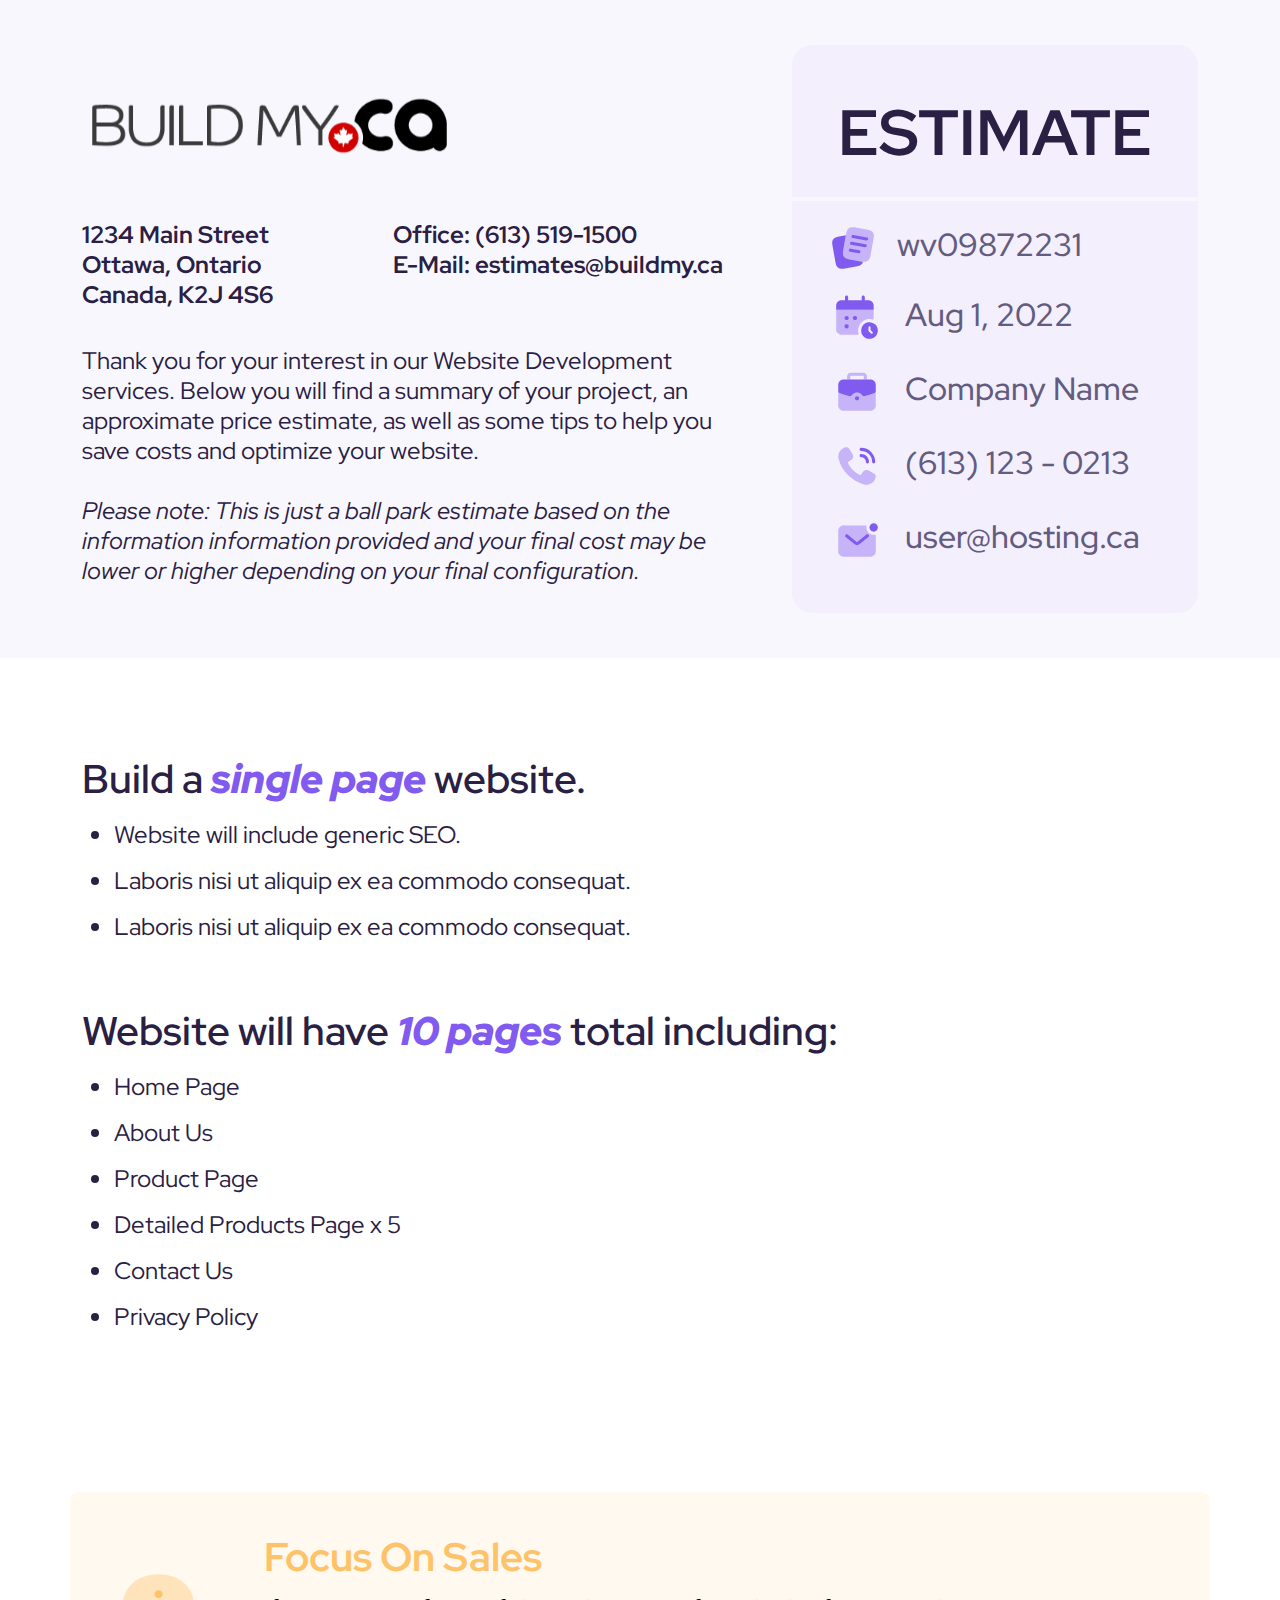
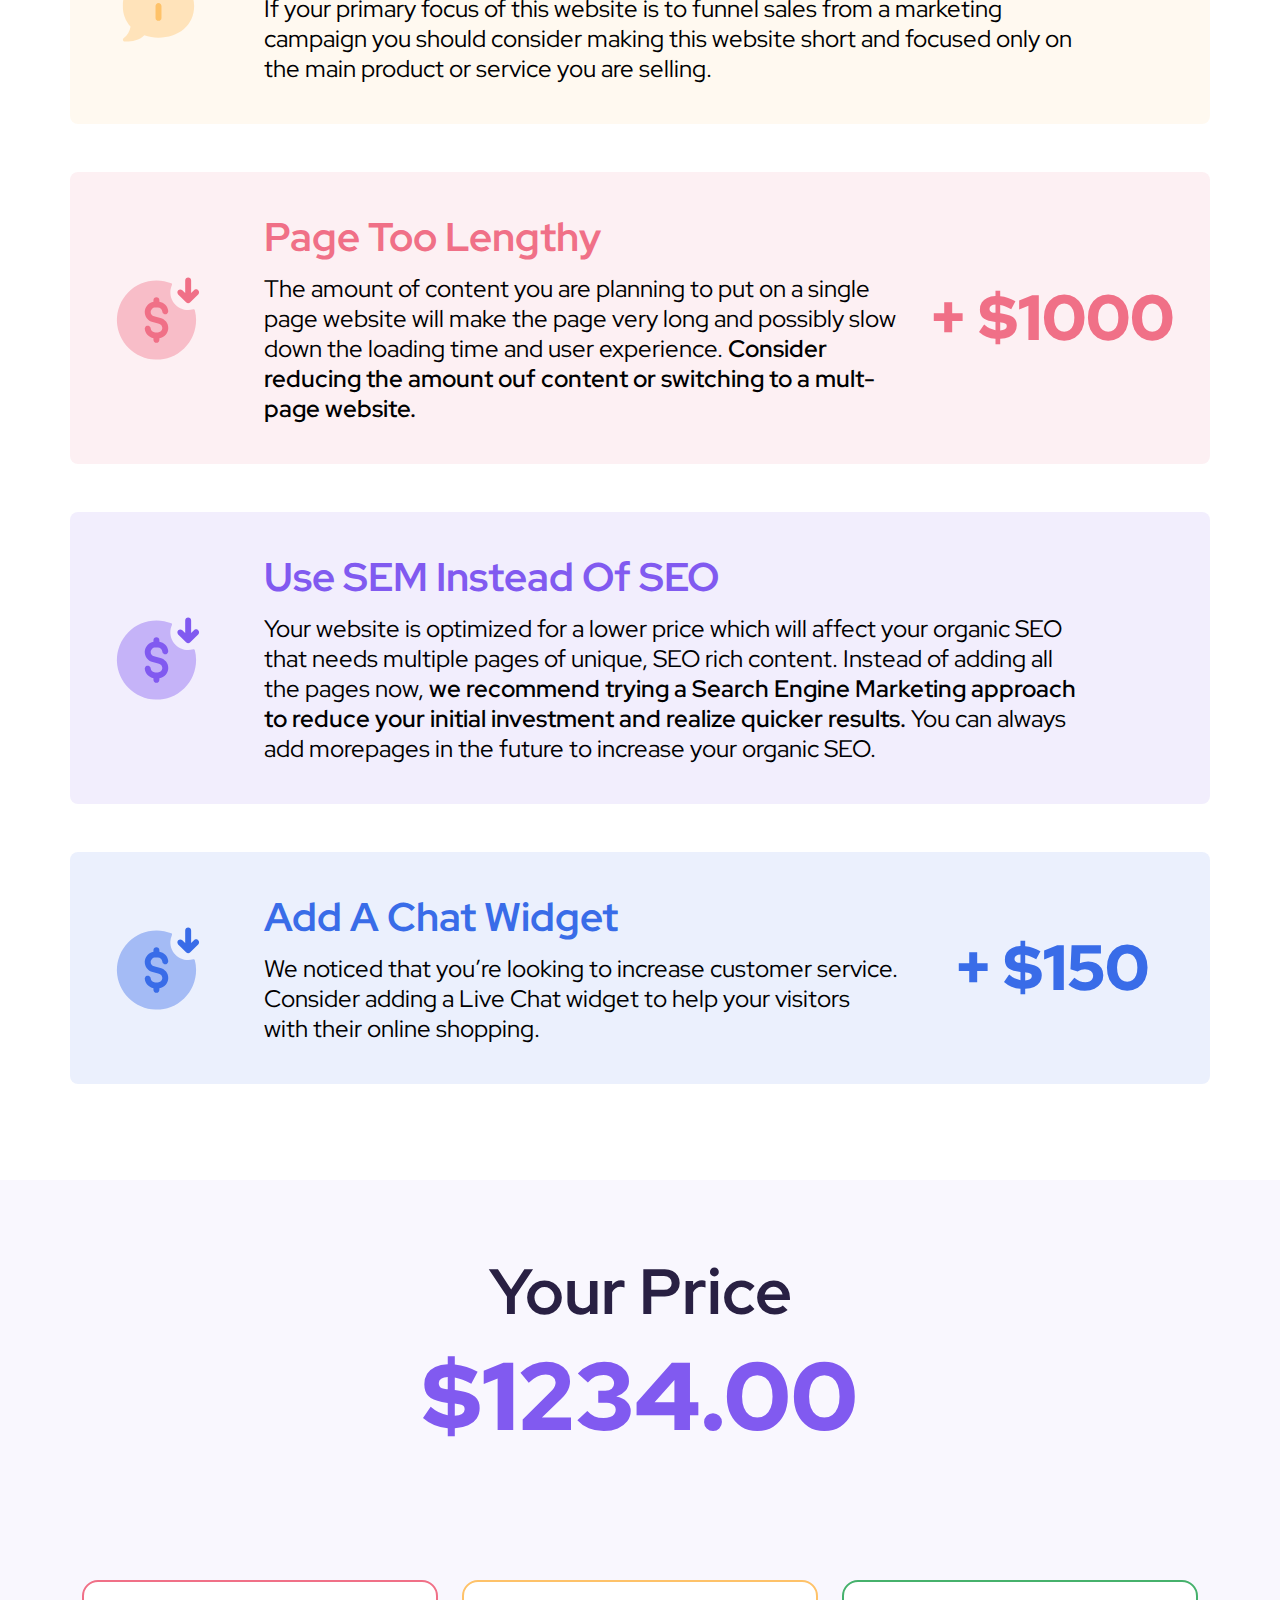
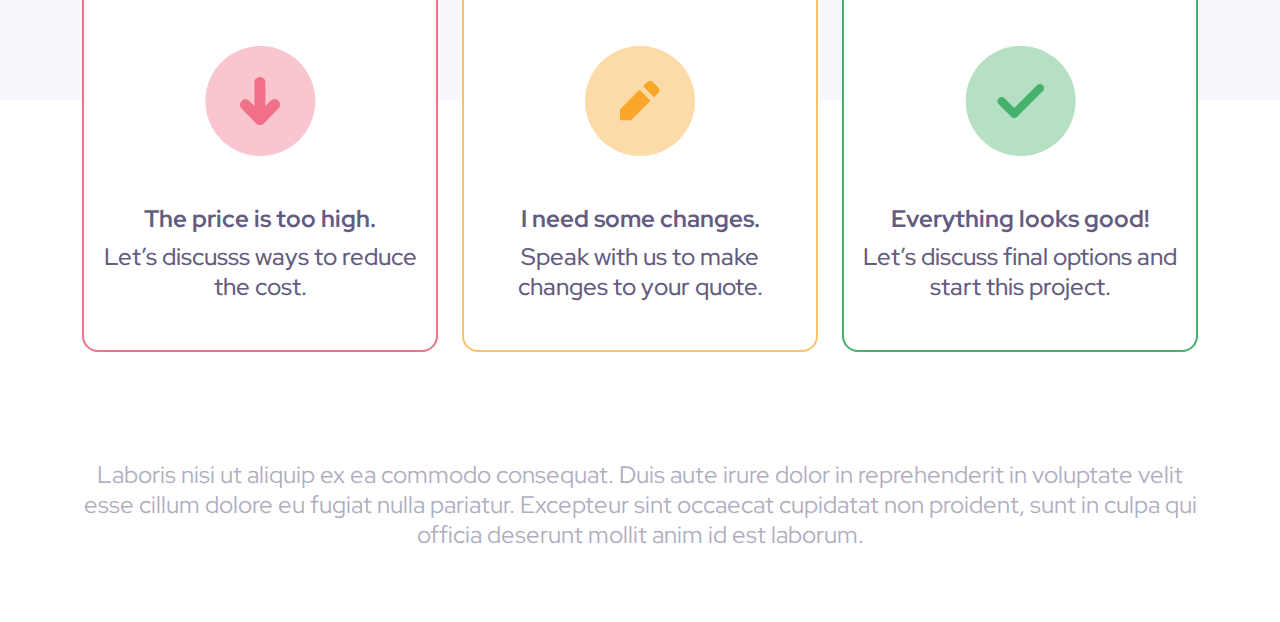
<file: page.html>
<!DOCTYPE html>
<html lang="en">
<head>
	<meta charset="utf-8">
	<meta name="viewport" content="width=device-width, initial-scale=1">
	<title>Thank you</title>

	<!-- GOOGLE FONTS -->
	<link rel="preconnect" href="https://fonts.googleapis.com">
	<link rel="preconnect" href="https://fonts.gstatic.com" crossorigin>
	<link href="https://fonts.googleapis.com/css2?family=Red+Hat+Display:ital,wght@0,300;0,400;0,500;0,600;0,700;0,800;0,900;1,300;1,400;1,500;1,600;1,700;1,800;1,900&display=swap" rel="stylesheet">


	<!-- iconsax ICON -->
	<link rel="stylesheet" type="text/css" href="assets/iconsax/style.css">

	<!-- STYLE -->
	<link rel="stylesheet" type="text/css" href="assets/bootstrap/css/bootstrap.min.css">
	<link rel="stylesheet" type="text/css" href="assets/css/my-bootsrap-style.css">
	<link rel="stylesheet" type="text/css" href="assets/css/style.css">

</head>
<body class="subpage">
	<div class="page-into bg-primary pb-4 pb-lg-0 mb-lg-0 mb-xl-5" style="--bs-bg-opacity: .05;">
		<div class="container">		
			<div class="row">
				<div class="col-12 col-lg-6 col-xl-7 d-flex align-items-xl-center py-xl-4">
					<div class="pt-5 pb-4 py-lg-5">
						<img src="assets/images/logos/Logo.svg" alt="" class="mb-5 mb-lg-4 mb-xl-5 pb-xl-2 pt-3 pt-lg-0 pt-xl-3" width="375">
						<div class="d-md-flex d-lg-block d-xl-flex justify-content-between w-100">
							<p class="text-md text-700 lh-sm mb-6">				
							1234 Main Street <br>
							Ottawa, Ontario <br>
							Canada, K2J 4S6
							</p>	
							<p class="text-md text-700 lh-sm mb-6">				
							Office: (613) 519-1500 <br>
							E-Mail: estimates@buildmy.ca			 
							</p>
						</div>
						<p class="text-md lh-sm mb-0">Thank you for your interest in our Website Development services. Below you will find a summary of your project, an approximate price estimate, as well as some tips to help you save costs and optimize your website.
						<br><br>
						<span class="fst-italic">Please note: This is just a ball park estimate based on the information information provided and your final cost may be lower or higher depending on your final configuration.</span></p>
					</div>
				</div>
				<div class="col-12 col-lg-6 col-xl-5 d-flex h-100 justify-content-center justify-content-lg-end mt-6 mb-6 align-self-xl-center">
					<div class="card rounded-6 border-0 bg-primary px-0 py-4 w-75" style="--bs-bg-opacity: .05;">
					
						<h2 class="card-header py-4 border-bottom border-light-primary border-4 headline-2 lh-sm text-700 text-uppercase text-center mb-0 bg-transparent">Estimate</h2>
						
						<div class="card-body p-4 mx-3">
							<ul class="mb-0 ps-0" style="list-style-type: none;">
								<li class="text-xl lh-sm text-500 mb-4">
									<img src="assets/images/icon/papers-text.svg" alt="" class="me-3">
									<!-- <i class="fad fa-copy me-4 text-primary"></i> -->
									<span class="text-secondary">wv09872231</span>
								</li>
								<li class="text-xl lh-sm text-500 mb-4">
									<img src="assets/images/icon/calendar-clock.svg" alt="" class="me-3">
									<!-- <i class="fad fa-calendar-alt me-4 text-primary"></i> -->
									<span class="text-secondary">Aug 1, 2022</span>
								</li>
								<li class="text-xl lh-sm text-500 mb-4">
									<img src="assets/images/icon/briefcase.svg" alt="" class="me-3">
									<!-- <i class="fad fa-briefcase me-4 text-primary"></i> -->
									<span class="text-secondary">Company Name</span>
								</li>
								<li class="text-xl lh-sm text-500 mb-4">
									<img src="assets/images/icon/phone-call.svg" alt="" class="me-3">
									<!-- <i class="icon-call-calling1 me-4 text-primary"></i> -->
									<span class="text-secondary">(613) 123 - 0213</span>
								</li>
								<li class="text-xl lh-sm text-500">
									<img src="assets/images/icon/envelope.svg" alt="" class="me-3">
									<!-- <i class="fad fa-envelope me-4 text-primary"></i> -->
									<span class="text-secondary">user@hosting.ca</span>
								</li>
							</ul>
						</div>
					</div>
				</div>
			</div>
		</div>	
	</div>

	<div class="page-listing py-5">
		<div class="container">
			<div class="row">
				<div class="col-12 pb-5">
					<h4 class="headline-4 text-800 lh-sm mb-3">
						Build a  
						<span class="text-primary fst-italic text-900">single page</span>
						website.
					</h4>
					<ul class="text-md lh-sm">
						<li class="mb-3">Website will include generic SEO.</li>
						<li class="mb-3">Laboris nisi ut aliquip ex ea commodo consequat.</li>
						<li class="mb-3">Laboris nisi ut aliquip ex ea commodo consequat. </li>
					</ul>
				</div>
				<div class="col-12 mb-5">
					<h4 class="headline-4 text-800 lh-sm mb-3">
						Website will have  
						<span class="text-primary fst-italic text-900">10 pages</span>
						total including:
					</h4>
					<ul class="text-md lh-sm">
						<li class="mb-3">Home Page</li>
						<li class="mb-3">About Us</li>
						<li class="mb-3">Product Page</li>
						<li class="mb-3">Detailed Products Page x 5</li>
						<li class="mb-3">Contact Us</li>
						<li class="mb-0">Privacy Policy</li>						     
					</ul>
				</div>
			</div>
		</div>
	</div>

	<div class="page-feature mb-5">
		<div class="container">
			<div class="row justify-content-center">
				<div class="col-11 col-sm-12 mb-5 px-0">
					<div class="bg-green rounded-3 bg-opacity-10">
											
					</div>
				</div>
				<div class="col-11 col-sm-12 mb-5 px-0">
					<div class="bg-yellow rounded-3 bg-opacity-10">
						<button class="border-0 bg-transparent row w-100 border-0 justify-content-start align-items-center  py-3_5">
							<span class="col-12 col-lg-2 d-flex justify-content-center mb-4 mb-lg-0">
								<img src="assets/images/icon/comment-info.svg" alt="" class="">
								<!-- <i class="fad fa-usd-circle text-xxl text-dark-yellow"></i> -->
							</span>
							<span class="col-12 col-lg-9 text-center text-lg-start">
								<span class="headline-4 lh-sm text-700 mb-2 pb-1 text-dark-yellow d-inline-block">Focus On Sales</span>
								<span class="text-md lh-sm mb-0 d-inline-block">If your primary focus of this website is to funnel sales from a marketing campaign you should consider making this website short and focused only on the main product or service you are selling.</span>
							</span>
						</button>
					</div>
				</div>
				<div class="col-11 col-sm-12 mb-5 px-0">
					<div class="bg-pink rounded-3 bg-opacity-10">
						<button class="border-0 bg-transparent row w-100 border-0 justify-content-start align-items-center  py-3_5">
							<span class="col-12 col-lg-2 d-flex justify-content-center mb-4 mb-lg-0">
								<img src="assets/images/icon/dollar-receive-circle-pink.svg" alt="" class="">
								<!-- <i class="fad fa-usd-circle text-xxl text-dark-pink"></i> -->
							</span>
							<span class="col-12 col-lg-7 text-center text-lg-start">
								<span class="headline-4 lh-sm text-700 mb-2 pb-1 text-dark-pink d-inline-block">
									Page Too 
									<span class="d-block d-md-inline">Lengthy</span>
								</span>
								<span class="text-md lh-sm mb-0 d-inline-block">The amount of content you are planning to put on a single page website will make the page very long and possibly slow down the loading time and user experience. <span class="text-600">Consider reducing the amount ouf content or switching to a mult-page website.</span></span>
							</span>
							<span class="col-12 col-lg-3 text-center mt-4 mt-lg-0">
								<span class="headline-2 lh-sm text-dark-pink text-900 h-100">+ $1000</span>
							</span>						
						</button>
					</div>
				</div>
				<div class="col-11 col-sm-12 mb-5 px-0">
					<div class="bg-primary rounded-3 bg-opacity-10">
						<button class="border-0 bg-transparent row w-100 border-0 justify-content-start align-items-center  py-3_5">
							<span class="col-12 col-lg-2 d-flex justify-content-center mb-4 mb-lg-0">
								<img src="assets/images/icon/dollar-receive-circle-purple.svg" alt="" class="">
								<!-- <i class="fad fa-usd-circle text-xxl text-primary"></i> -->
							</span>
							<span class="col-12 col-lg-9 text-center text-lg-start">
								<span class="headline-4 lh-sm text-700 mb-2 pb-1 text-primary d-inline-block">
									Use SEM 
									<span class="d-inline-block"> Instead Of SEO</span>
								</span>
								<span class="text-md lh-sm mb-0 d-inline-block">Your website is optimized for a lower price which will affect your organic SEO that needs multiple pages of unique, SEO rich content. Instead of adding all the pages now,<span class="text-600"> we recommend trying a Search Engine Marketing approach to reduce your initial investment and realize quicker results.</span> You can always add morepages in the future to increase your organic SEO.</span>
							</span>
						</button>
					</div>
				</div>
				<div class="col-11 col-sm-12 mb-5 px-0">
					<div class="bg-blue rounded-3 bg-opacity-10">
						<button class="border-0 bg-transparent row w-100 border-0 justify-content-start align-items-center  py-3_5">
							<span class="col-12 col-lg-2 d-flex justify-content-center mb-4 mb-lg-0">
								<img src="assets/images/icon/dollar-receive-circle-blue.svg" alt="" class="">
								<i class="fad fa-usd-circle text-xxl text-blue"></i>
							</span>
							<span class="col-12 col-lg-7 text-center text-lg-start">
								<span class="headline-4 lh-sm text-700 mb-2 pb-1 text-blue d-inline-block">Add A Chat Widget</span>
								<span class="text-md lh-sm mb-0 d-inline-block">We noticed that you’re looking to increase customer service. Consider adding a Live Chat widget to help your visitors with their online shopping.</span>
							</span>
							<span class="col-12 col-lg-3 text-center mt-4 mt-lg-0">
								<span class="headline-2 lh-sm text-blue text-900 h-100">+ $150</span>
							</span>
						</button>
					</div>
				</div>
			</div>
		</div>
	</div>

	<div class="page-summary bg-primary pt-4_5 pb-12" style="--bs-bg-opacity: .05;">
		<div class="container">
			<div class="row">
				<div class="col-12 text-center">
					<h4 class="headline-2 lh-sm text-700 mb-1">Your Price</h4>
					<h4 class="text-xxxl lh-sm text-900 mb-5 text-primary">$1234.00</h4>
				</div>
			</div>
		</div>
	</div>
	<div class="page-options mb-5" style="margin-top: -7.5rem;">
		<div class="container">
			<div class="row justify-content-center">
				<div class="col-12 col-xxl-10 pb-lg-5 mb-6">
					<div class="row">
						<div class="col-12 col-lg-4 mb-4">
							<a href="index.html" class="bg-white cart-option border border-2 border-pink rounded-4 w-100 py-5 px-3 d-flex d-lg-block align-items-center text-decoration-none">
								<div class="col-4 col-lg-12 text-center">
									<img src="assets/images/icon/check-circle-pink.svg" alt="" class="mt-lg-3 mb-lg-5">
									<!-- <i class="fad fa-arrow-circle-down mt-lg-3 mb-lg-5 text-xxxxl text-pink"></i> -->
								</div>
								<div class="col-8 col-lg-12 text-lg-center">
									<p class="text-md lh-sm text-700 mb-2 text-secondary">The price is too high.</p>
									<p class="text-md lh-sm text-500 mb-0 text-secondary">Let’s discusss ways to reduce the cost.</p>
								</div>
							</a>
						</div>
						<div class="col-12 col-lg-4 mb-4">
							<button class="bg-white cart-option border border-2 border-yellow rounded-4 w-100 py-5 px-3 d-flex d-lg-block align-items-center text-decoration-none">
								<span class="col-4 col-lg-12 text-center">
									<!-- <i class="fad fa-info-circle mt-lg-3 mb-lg-5 text-xxxxl text-dark-yellow"></i> -->
									<img src="assets/images/icon/check-circle-yellow.svg" alt="" class="mt-lg-3 mb-lg-5">
								</span>
								<span class="col-8 col-lg-12 text-start text-lg-center">
									<span class="text-md lh-sm text-700 mb-2 text-secondary d-inline-block">I need some changes.</span>
									<span class="text-md lh-sm text-500 mb-0 text-secondary d-inline-block">Speak with us to make changes to your quote.</span>
								</span>
							</button>
						</div>
						<div class="col-12 col-lg-4 mb-4">
							<button class="bg-white cart-option border border-2 border-green rounded-4 w-100 py-5 px-3 d-flex d-lg-block align-items-center text-decoration-none">
								<span class="col-4 col-lg-12 text-center">
									<!-- <i class="fad fa-check-circle mt-lg-3 mb-lg-5 text-xxxxl text-green"></i> -->
									<img src="assets/images/icon/check-circle-green.svg" alt="" class="mt-lg-3 mb-lg-5">
								</span>
								<span class="col-8 col-lg-12 text-start text-lg-center">
									<span class="text-md lh-sm text-700 mb-2 text-secondary d-inline-block">Everything looks good!</span>
									<span class="text-md lh-sm text-500 mb-0 text-secondary d-inline-block">Let’s discuss final options and start this project.</span>
								</span>
							</button>
						</div>
					</div>
				</div>
				<div class="col-12">
					<p class="text-md lh-sm text-center text-secondary-50 mb-4">Laboris nisi ut aliquip ex ea commodo consequat. Duis aute irure dolor in reprehenderit in voluptate velit esse cillum dolore eu fugiat nulla pariatur. Excepteur sint occaecat cupidatat non proident, sunt in culpa qui officia deserunt <span class="d-inline-block"> mollit anim id est laborum.</span></p>
				</div>
			</div>
		</div>
	</div>
	<!-- Bootstrap JS -->
	<script type="text/javascript" src="assets/bootstrap/js/bootstrap.bundle.js" async></script>

</body>
</html>
</file>
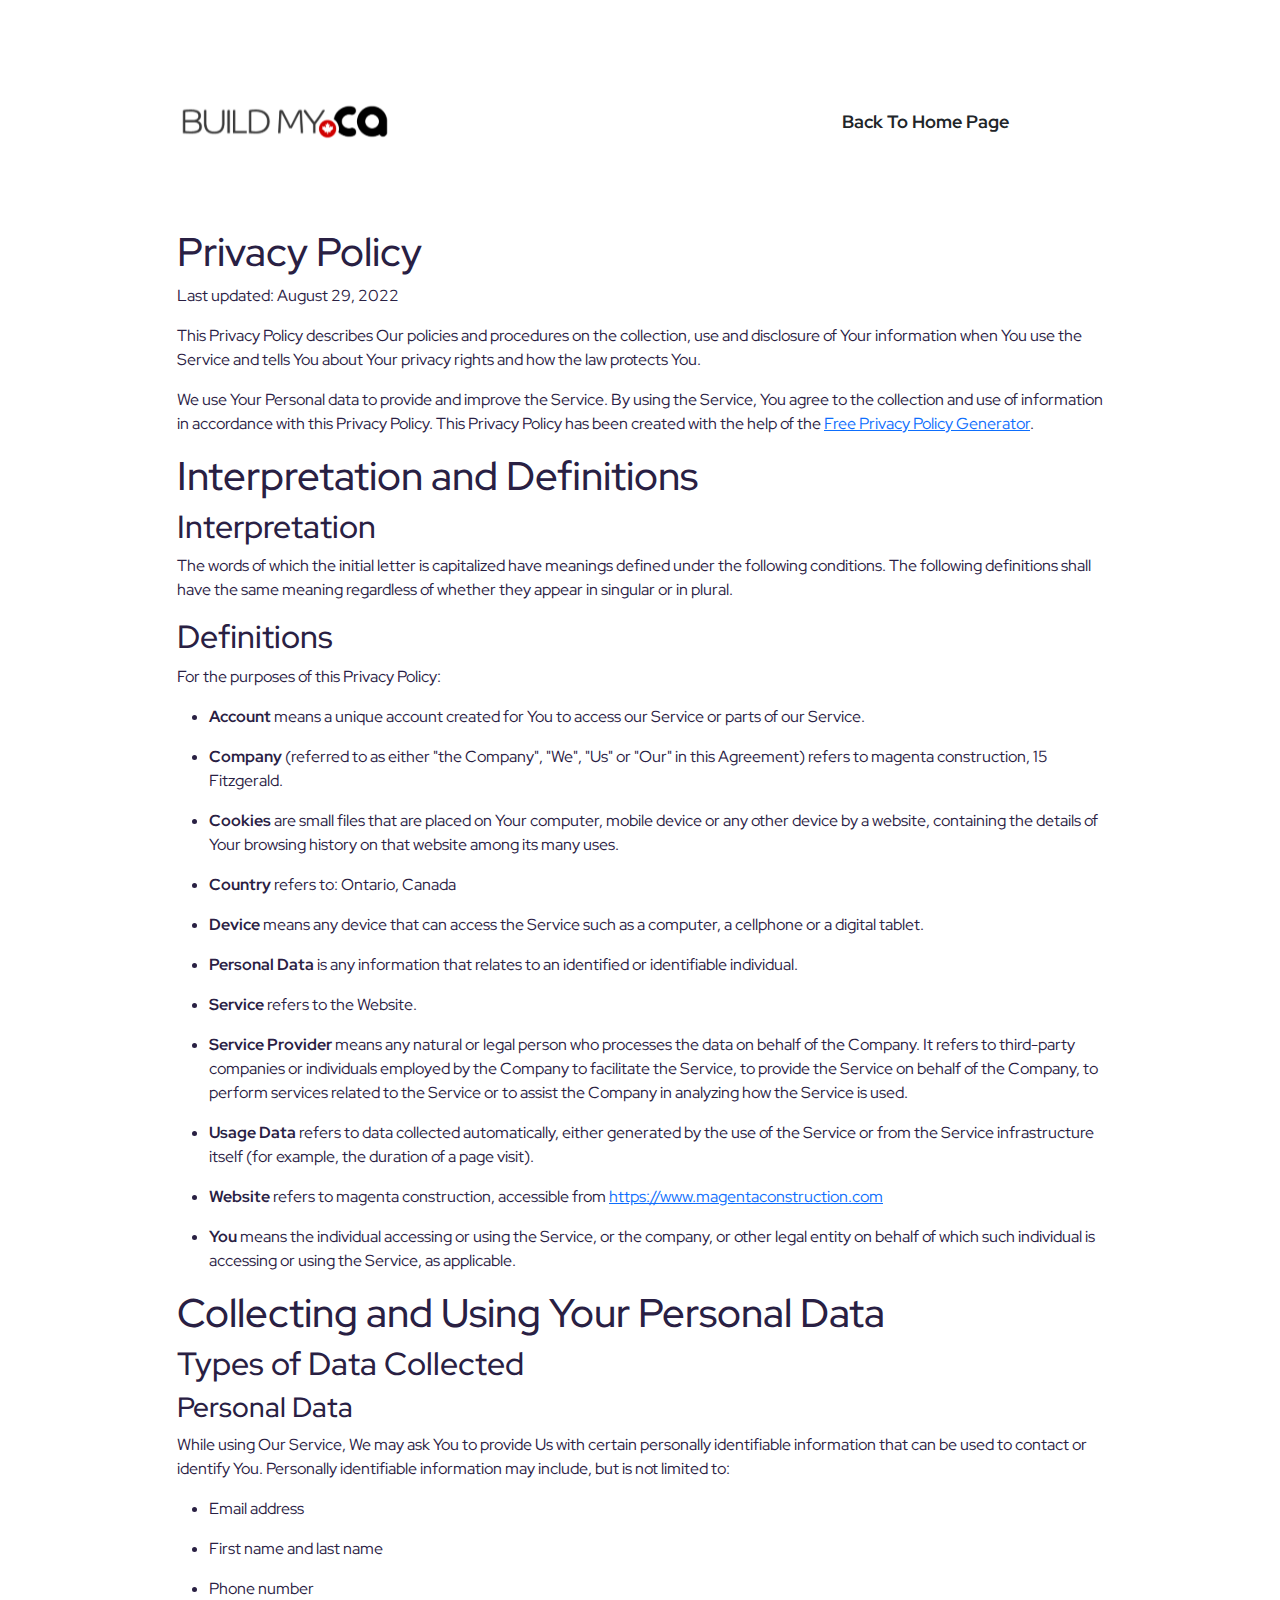
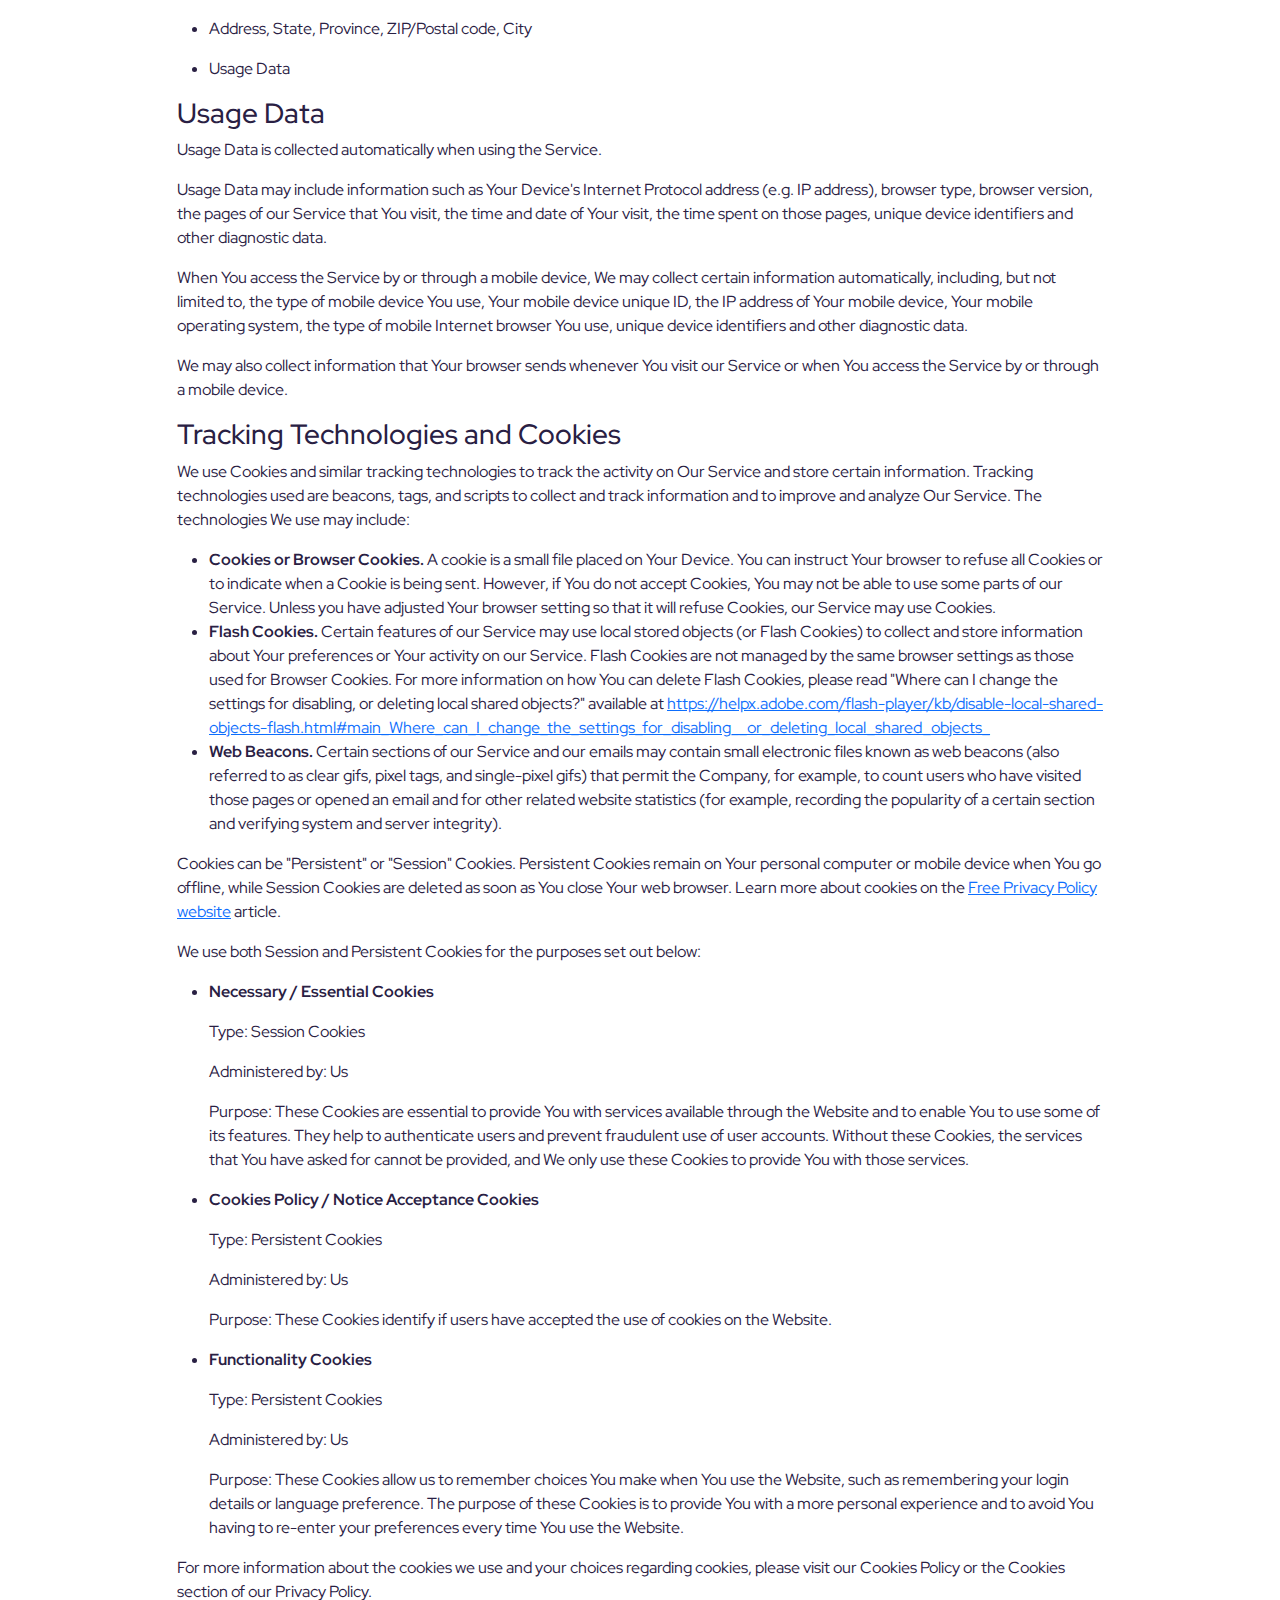
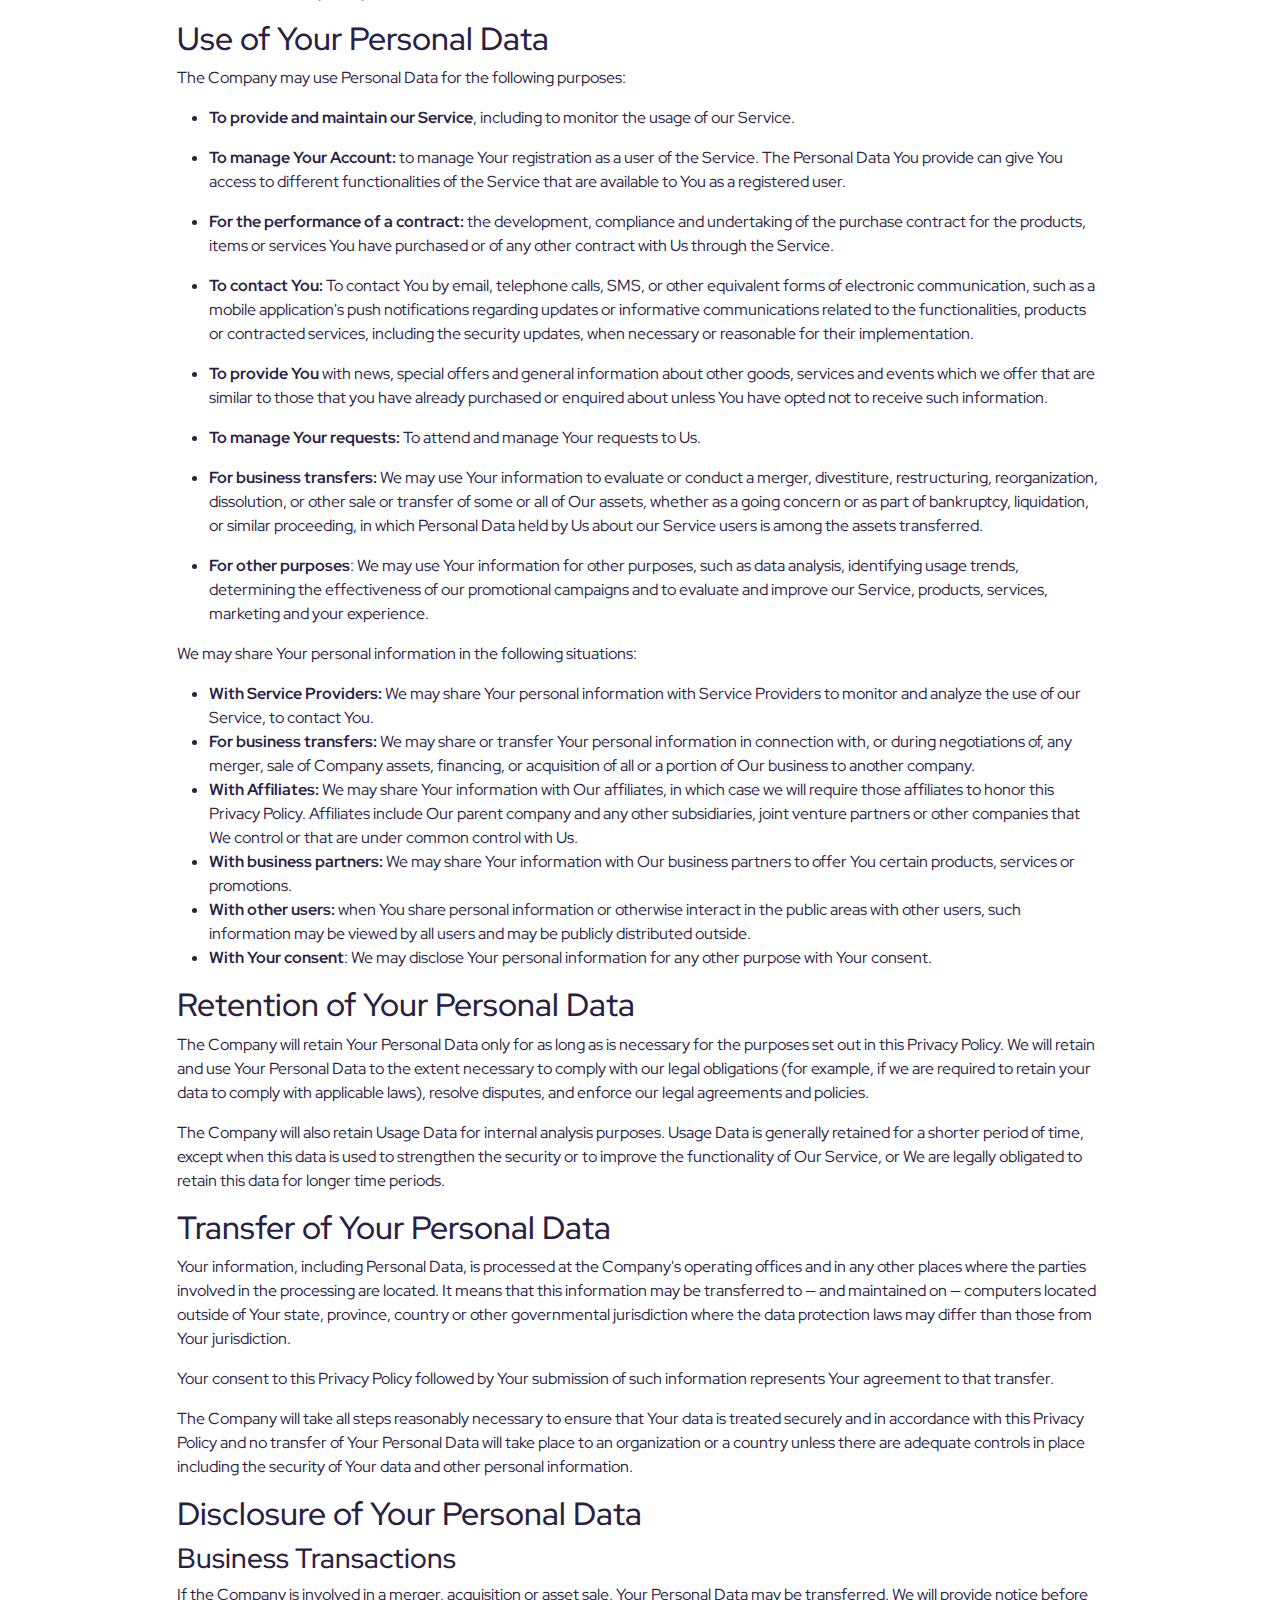
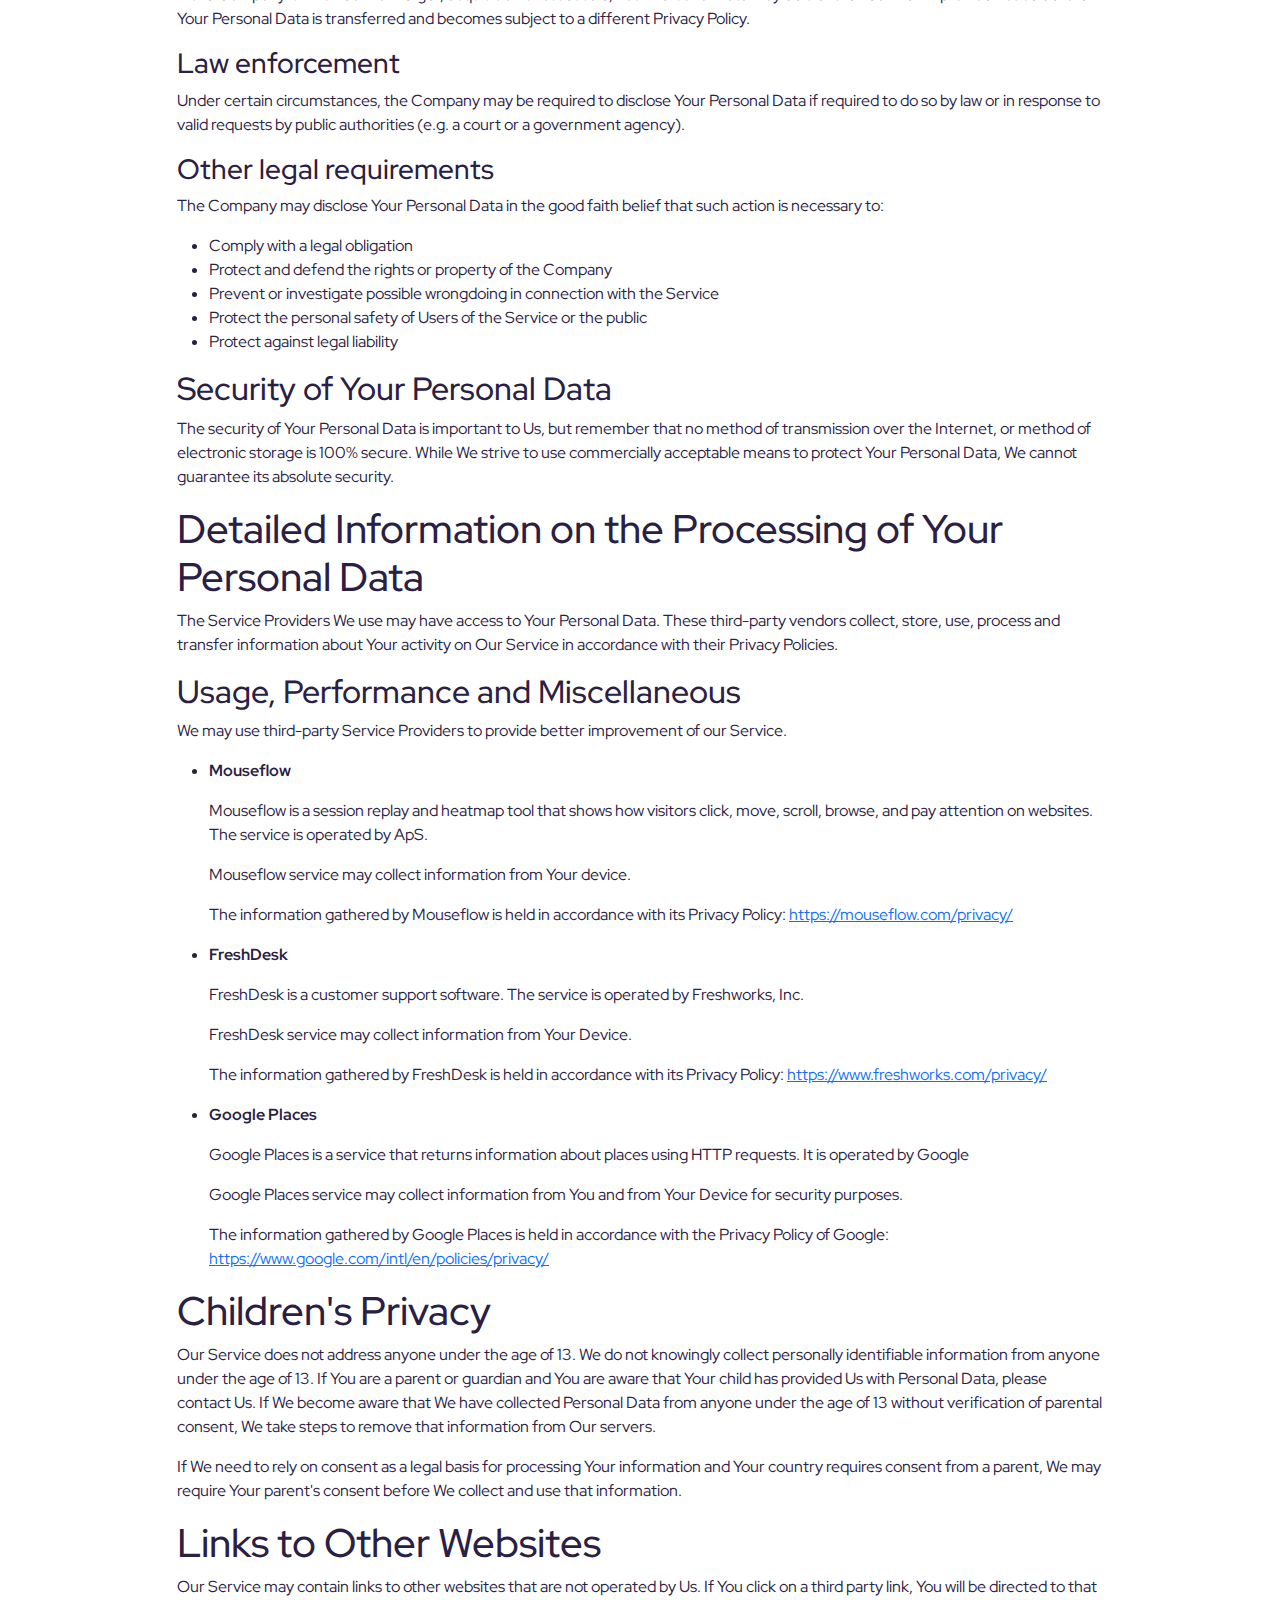
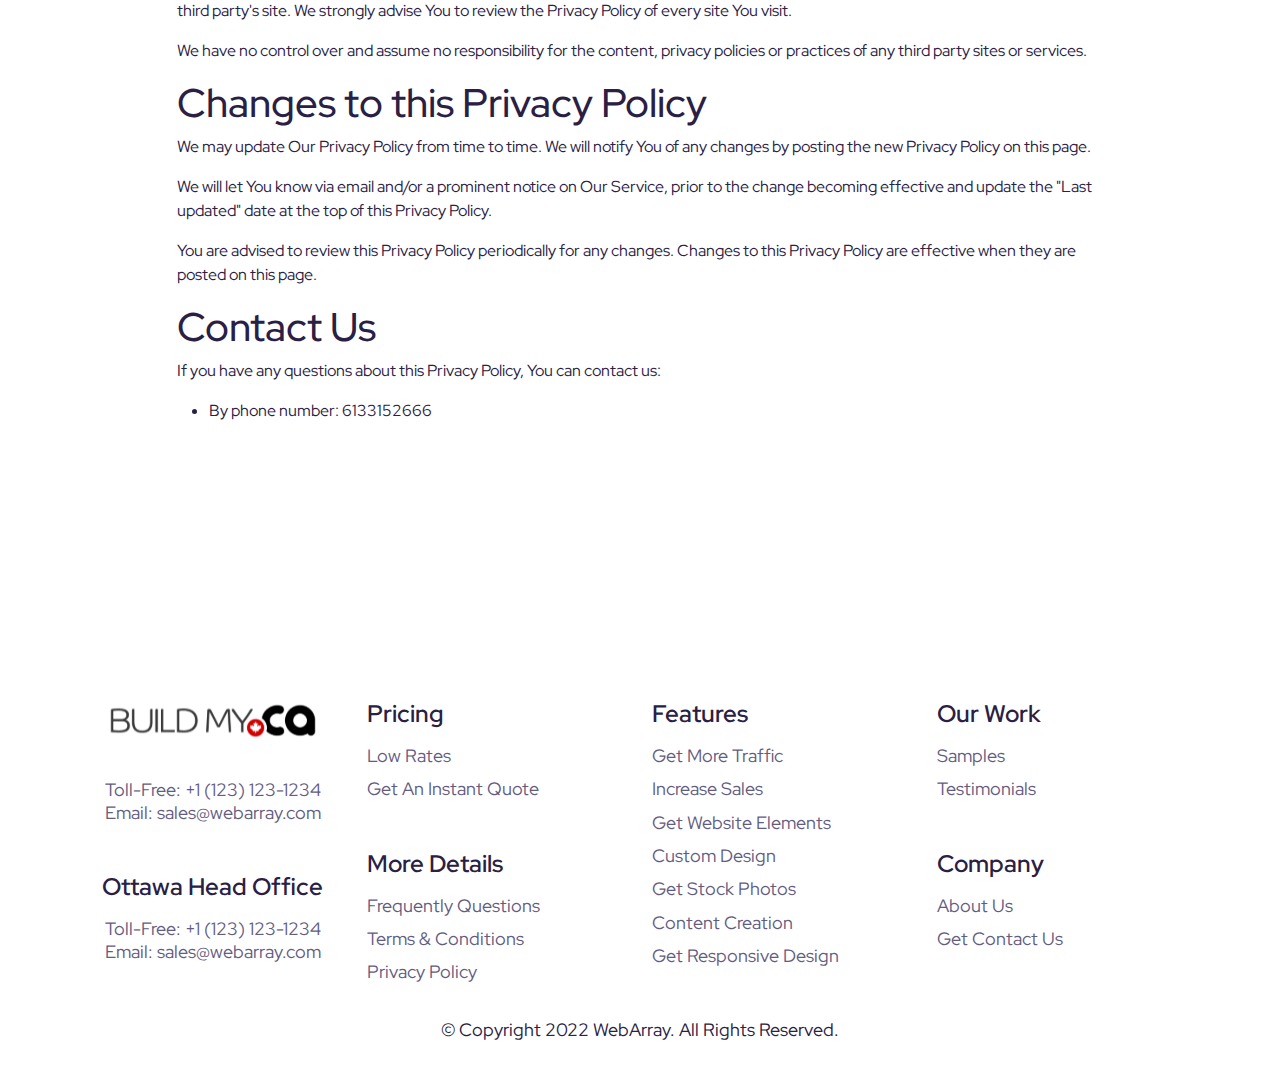
<file: privacy-policy.html>
<!DOCTYPE html>
<html lang="en">
<head>
	<meta charset="utf-8">
	<meta name="viewport" content="width=device-width, initial-scale=1">
	<title>BuildMY Privacy Policy</title>

	<!-- GOOGLE FONTS -->
	<link rel="preconnect" href="https://fonts.googleapis.com">
	<link rel="preconnect" href="https://fonts.gstatic.com" crossorigin>
	<link href="https://fonts.googleapis.com/css2?family=Red+Hat+Display:ital,wght@0,300;0,400;0,500;0,600;0,700;0,800;0,900;1,300;1,400;1,500;1,600;1,700;1,800;1,900&display=swap" rel="stylesheet">

	<!-- Iconsax ICON -->
	<link rel="stylesheet" type="text/css" href="assets/iconsax/style.css">

	<!-- Fontawesome ICON -->
	<link rel="stylesheet" type="text/css" href="assets/font-awesome/css/all.css">

	<!-- Tom Select CSS -->
	<!-- <link rel="stylesheet" href="assets/tom-select/tom-select.css"> -->

	<!-- AOS style -->
	<!-- <link rel="stylesheet" type="text/css" href="assets/aos/aos.css"> -->

	<!-- Glide CSS -->
	<!-- <link rel="stylesheet" type="text/css" href="assets/glide/css/glide.core.min.css"> -->

	<!-- STYLE -->
	<link rel="stylesheet" type="text/css" href="assets/bootstrap/css/bootstrap.min.css">
	<link rel="stylesheet" type="text/css" href="assets/css/my-bootsrap-style.css">
	<link rel="stylesheet" type="text/css" href="assets/css/style.css">
	
</head>
<body>	
	<header class="header pt-5 mt-5">
		<div class="container">
			<div class="row align-items-center justify-content-center">
				<div class="col-10 col-lg-5 mb-5 mb-lg-0">
					<a class="d-flex" href="../">
						<img src="assets/images/logos/Logo.svg" class="img-fluid" alt="">
					</a>	
				</div>
				<div class="col-1 d-none d-lg-flex">
					
				</div>
				<div class="col-7 col-lg-4">
					<a href="index.html" class="btn btn-outline-pink w-100">Back To Home Page</a>				
					
				</div>
			</div>
		</div>
		
	</header>
	<main class="main">
		<section class="magenta-001 py-5 mb-5">			
			<div class="container-md">
				<div class="row justify-content-center position-relative pt-0 pt-md-3 pb-2 pb-md-4 py-xl-2 py-xxl-5 my-0 my-lg-4">
					<div class="col-10 text-center text-lg-start" data-aos="fade-right">
						<h1>Privacy Policy</h1>
						<p>Last updated: August 29, 2022</p>
						<p>This Privacy Policy describes Our policies and procedures on the collection, use and disclosure of Your information when You use the Service and tells You about Your privacy rights and how the law protects You.</p>
						<p>We use Your Personal data to provide and improve the Service. By using the Service, You agree to the collection and use of information in accordance with this Privacy Policy. This Privacy Policy has been created with the help of the <a href="https://www.freeprivacypolicy.com/free-privacy-policy-generator/" target="_blank">Free Privacy Policy Generator</a>.</p>
						<h1>Interpretation and Definitions</h1>
						<h2>Interpretation</h2>
						<p>The words of which the initial letter is capitalized have meanings defined under the following conditions. The following definitions shall have the same meaning regardless of whether they appear in singular or in plural.</p>
						<h2>Definitions</h2>
						<p>For the purposes of this Privacy Policy:</p>
						<ul>
						<li>
						<p><strong>Account</strong> means a unique account created for You to access our Service or parts of our Service.</p>
						</li>
						<li>
						<p><strong>Company</strong> (referred to as either &quot;the Company&quot;, &quot;We&quot;, &quot;Us&quot; or &quot;Our&quot; in this Agreement) refers to magenta construction, 15 Fitzgerald.</p>
						</li>
						<li>
						<p><strong>Cookies</strong> are small files that are placed on Your computer, mobile device or any other device by a website, containing the details of Your browsing history on that website among its many uses.</p>
						</li>
						<li>
						<p><strong>Country</strong> refers to: Ontario,  Canada</p>
						</li>
						<li>
						<p><strong>Device</strong> means any device that can access the Service such as a computer, a cellphone or a digital tablet.</p>
						</li>
						<li>
						<p><strong>Personal Data</strong> is any information that relates to an identified or identifiable individual.</p>
						</li>
						<li>
						<p><strong>Service</strong> refers to the Website.</p>
						</li>
						<li>
						<p><strong>Service Provider</strong> means any natural or legal person who processes the data on behalf of the Company. It refers to third-party companies or individuals employed by the Company to facilitate the Service, to provide the Service on behalf of the Company, to perform services related to the Service or to assist the Company in analyzing how the Service is used.</p>
						</li>
						<li>
						<p><strong>Usage Data</strong> refers to data collected automatically, either generated by the use of the Service or from the Service infrastructure itself (for example, the duration of a page visit).</p>
						</li>
						<li>
						<p><strong>Website</strong> refers to magenta construction, accessible from <a href="https://www.magentaconstruction.com" rel="external nofollow noopener" target="_blank">https://www.magentaconstruction.com</a></p>
						</li>
						<li>
						<p><strong>You</strong> means the individual accessing or using the Service, or the company, or other legal entity on behalf of which such individual is accessing or using the Service, as applicable.</p>
						</li>
						</ul>
						<h1>Collecting and Using Your Personal Data</h1>
						<h2>Types of Data Collected</h2>
						<h3>Personal Data</h3>
						<p>While using Our Service, We may ask You to provide Us with certain personally identifiable information that can be used to contact or identify You. Personally identifiable information may include, but is not limited to:</p>
						<ul>
						<li>
						<p>Email address</p>
						</li>
						<li>
						<p>First name and last name</p>
						</li>
						<li>
						<p>Phone number</p>
						</li>
						<li>
						<p>Address, State, Province, ZIP/Postal code, City</p>
						</li>
						<li>
						<p>Usage Data</p>
						</li>
						</ul>
						<h3>Usage Data</h3>
						<p>Usage Data is collected automatically when using the Service.</p>
						<p>Usage Data may include information such as Your Device's Internet Protocol address (e.g. IP address), browser type, browser version, the pages of our Service that You visit, the time and date of Your visit, the time spent on those pages, unique device identifiers and other diagnostic data.</p>
						<p>When You access the Service by or through a mobile device, We may collect certain information automatically, including, but not limited to, the type of mobile device You use, Your mobile device unique ID, the IP address of Your mobile device, Your mobile operating system, the type of mobile Internet browser You use, unique device identifiers and other diagnostic data.</p>
						<p>We may also collect information that Your browser sends whenever You visit our Service or when You access the Service by or through a mobile device.</p>
						<h3>Tracking Technologies and Cookies</h3>
						<p>We use Cookies and similar tracking technologies to track the activity on Our Service and store certain information. Tracking technologies used are beacons, tags, and scripts to collect and track information and to improve and analyze Our Service. The technologies We use may include:</p>
						<ul>
						<li><strong>Cookies or Browser Cookies.</strong> A cookie is a small file placed on Your Device. You can instruct Your browser to refuse all Cookies or to indicate when a Cookie is being sent. However, if You do not accept Cookies, You may not be able to use some parts of our Service. Unless you have adjusted Your browser setting so that it will refuse Cookies, our Service may use Cookies.</li>
						<li><strong>Flash Cookies.</strong> Certain features of our Service may use local stored objects (or Flash Cookies) to collect and store information about Your preferences or Your activity on our Service. Flash Cookies are not managed by the same browser settings as those used for Browser Cookies. For more information on how You can delete Flash Cookies, please read &quot;Where can I change the settings for disabling, or deleting local shared objects?&quot; available at <a href="https://helpx.adobe.com/flash-player/kb/disable-local-shared-objects-flash.html#main_Where_can_I_change_the_settings_for_disabling__or_deleting_local_shared_objects_" rel="external nofollow noopener" target="_blank">https://helpx.adobe.com/flash-player/kb/disable-local-shared-objects-flash.html#main_Where_can_I_change_the_settings_for_disabling__or_deleting_local_shared_objects_</a></li>
						<li><strong>Web Beacons.</strong> Certain sections of our Service and our emails may contain small electronic files known as web beacons (also referred to as clear gifs, pixel tags, and single-pixel gifs) that permit the Company, for example, to count users who have visited those pages or opened an email and for other related website statistics (for example, recording the popularity of a certain section and verifying system and server integrity).</li>
						</ul>
						<p>Cookies can be &quot;Persistent&quot; or &quot;Session&quot; Cookies. Persistent Cookies remain on Your personal computer or mobile device when You go offline, while Session Cookies are deleted as soon as You close Your web browser. Learn more about cookies on the <a href="https://www.freeprivacypolicy.com/blog/sample-privacy-policy-template/#Use_Of_Cookies_And_Tracking" target="_blank">Free Privacy Policy website</a> article.</p>
						<p>We use both Session and Persistent Cookies for the purposes set out below:</p>
						<ul>
						<li>
						<p><strong>Necessary / Essential Cookies</strong></p>
						<p>Type: Session Cookies</p>
						<p>Administered by: Us</p>
						<p>Purpose: These Cookies are essential to provide You with services available through the Website and to enable You to use some of its features. They help to authenticate users and prevent fraudulent use of user accounts. Without these Cookies, the services that You have asked for cannot be provided, and We only use these Cookies to provide You with those services.</p>
						</li>
						<li>
						<p><strong>Cookies Policy / Notice Acceptance Cookies</strong></p>
						<p>Type: Persistent Cookies</p>
						<p>Administered by: Us</p>
						<p>Purpose: These Cookies identify if users have accepted the use of cookies on the Website.</p>
						</li>
						<li>
						<p><strong>Functionality Cookies</strong></p>
						<p>Type: Persistent Cookies</p>
						<p>Administered by: Us</p>
						<p>Purpose: These Cookies allow us to remember choices You make when You use the Website, such as remembering your login details or language preference. The purpose of these Cookies is to provide You with a more personal experience and to avoid You having to re-enter your preferences every time You use the Website.</p>
						</li>
						</ul>
						<p>For more information about the cookies we use and your choices regarding cookies, please visit our Cookies Policy or the Cookies section of our Privacy Policy.</p>
						<h2>Use of Your Personal Data</h2>
						<p>The Company may use Personal Data for the following purposes:</p>
						<ul>
						<li>
						<p><strong>To provide and maintain our Service</strong>, including to monitor the usage of our Service.</p>
						</li>
						<li>
						<p><strong>To manage Your Account:</strong> to manage Your registration as a user of the Service. The Personal Data You provide can give You access to different functionalities of the Service that are available to You as a registered user.</p>
						</li>
						<li>
						<p><strong>For the performance of a contract:</strong> the development, compliance and undertaking of the purchase contract for the products, items or services You have purchased or of any other contract with Us through the Service.</p>
						</li>
						<li>
						<p><strong>To contact You:</strong> To contact You by email, telephone calls, SMS, or other equivalent forms of electronic communication, such as a mobile application's push notifications regarding updates or informative communications related to the functionalities, products or contracted services, including the security updates, when necessary or reasonable for their implementation.</p>
						</li>
						<li>
						<p><strong>To provide You</strong> with news, special offers and general information about other goods, services and events which we offer that are similar to those that you have already purchased or enquired about unless You have opted not to receive such information.</p>
						</li>
						<li>
						<p><strong>To manage Your requests:</strong> To attend and manage Your requests to Us.</p>
						</li>
						<li>
						<p><strong>For business transfers:</strong> We may use Your information to evaluate or conduct a merger, divestiture, restructuring, reorganization, dissolution, or other sale or transfer of some or all of Our assets, whether as a going concern or as part of bankruptcy, liquidation, or similar proceeding, in which Personal Data held by Us about our Service users is among the assets transferred.</p>
						</li>
						<li>
						<p><strong>For other purposes</strong>: We may use Your information for other purposes, such as data analysis, identifying usage trends, determining the effectiveness of our promotional campaigns and to evaluate and improve our Service, products, services, marketing and your experience.</p>
						</li>
						</ul>
						<p>We may share Your personal information in the following situations:</p>
						<ul>
						<li><strong>With Service Providers:</strong> We may share Your personal information with Service Providers to monitor and analyze the use of our Service,  to contact You.</li>
						<li><strong>For business transfers:</strong> We may share or transfer Your personal information in connection with, or during negotiations of, any merger, sale of Company assets, financing, or acquisition of all or a portion of Our business to another company.</li>
						<li><strong>With Affiliates:</strong> We may share Your information with Our affiliates, in which case we will require those affiliates to honor this Privacy Policy. Affiliates include Our parent company and any other subsidiaries, joint venture partners or other companies that We control or that are under common control with Us.</li>
						<li><strong>With business partners:</strong> We may share Your information with Our business partners to offer You certain products, services or promotions.</li>
						<li><strong>With other users:</strong> when You share personal information or otherwise interact in the public areas with other users, such information may be viewed by all users and may be publicly distributed outside.</li>
						<li><strong>With Your consent</strong>: We may disclose Your personal information for any other purpose with Your consent.</li>
						</ul>
						<h2>Retention of Your Personal Data</h2>
						<p>The Company will retain Your Personal Data only for as long as is necessary for the purposes set out in this Privacy Policy. We will retain and use Your Personal Data to the extent necessary to comply with our legal obligations (for example, if we are required to retain your data to comply with applicable laws), resolve disputes, and enforce our legal agreements and policies.</p>
						<p>The Company will also retain Usage Data for internal analysis purposes. Usage Data is generally retained for a shorter period of time, except when this data is used to strengthen the security or to improve the functionality of Our Service, or We are legally obligated to retain this data for longer time periods.</p>
						<h2>Transfer of Your Personal Data</h2>
						<p>Your information, including Personal Data, is processed at the Company's operating offices and in any other places where the parties involved in the processing are located. It means that this information may be transferred to — and maintained on — computers located outside of Your state, province, country or other governmental jurisdiction where the data protection laws may differ than those from Your jurisdiction.</p>
						<p>Your consent to this Privacy Policy followed by Your submission of such information represents Your agreement to that transfer.</p>
						<p>The Company will take all steps reasonably necessary to ensure that Your data is treated securely and in accordance with this Privacy Policy and no transfer of Your Personal Data will take place to an organization or a country unless there are adequate controls in place including the security of Your data and other personal information.</p>
						<h2>Disclosure of Your Personal Data</h2>
						<h3>Business Transactions</h3>
						<p>If the Company is involved in a merger, acquisition or asset sale, Your Personal Data may be transferred. We will provide notice before Your Personal Data is transferred and becomes subject to a different Privacy Policy.</p>
						<h3>Law enforcement</h3>
						<p>Under certain circumstances, the Company may be required to disclose Your Personal Data if required to do so by law or in response to valid requests by public authorities (e.g. a court or a government agency).</p>
						<h3>Other legal requirements</h3>
						<p>The Company may disclose Your Personal Data in the good faith belief that such action is necessary to:</p>
						<ul>
						<li>Comply with a legal obligation</li>
						<li>Protect and defend the rights or property of the Company</li>
						<li>Prevent or investigate possible wrongdoing in connection with the Service</li>
						<li>Protect the personal safety of Users of the Service or the public</li>
						<li>Protect against legal liability</li>
						</ul>
						<h2>Security of Your Personal Data</h2>
						<p>The security of Your Personal Data is important to Us, but remember that no method of transmission over the Internet, or method of electronic storage is 100% secure. While We strive to use commercially acceptable means to protect Your Personal Data, We cannot guarantee its absolute security.</p>
						<h1>Detailed Information on the Processing of Your Personal Data</h1>
						<p>The Service Providers We use may have access to Your Personal Data. These third-party vendors collect, store, use, process and transfer information about Your activity on Our Service in accordance with their Privacy Policies.</p>
						<h2>Usage, Performance and Miscellaneous</h2>
						<p>We may use third-party Service Providers to provide better improvement of our Service.</p>
						<ul>
						<li>
						<p><strong>Mouseflow</strong></p>
						<p>Mouseflow is a session replay and heatmap tool that shows how visitors click, move, scroll, browse, and pay attention on websites. The service is operated by ApS.</p>
						<p>Mouseflow service may collect information from Your device.</p>
						<p>The information gathered by Mouseflow is held in accordance with its Privacy Policy: <a href="https://mouseflow.com/privacy/" rel="external nofollow noopener" target="_blank">https://mouseflow.com/privacy/</a></p>
						</li>
						<li>
						<p><strong>FreshDesk</strong></p>
						<p>FreshDesk is a customer support software. The service is operated by Freshworks, Inc.</p>
						<p>FreshDesk service may collect information from Your Device.</p>
						<p>The information gathered by FreshDesk is held in accordance with its Privacy Policy: <a href="https://www.freshworks.com/privacy/" rel="external nofollow noopener" target="_blank">https://www.freshworks.com/privacy/</a></p>
						</li>
						<li>
						<p><strong>Google Places</strong></p>
						<p>Google Places is a service that returns information about places using HTTP requests. It is operated by Google</p>
						<p>Google Places service may collect information from You and from Your Device for security purposes.</p>
						<p>The information gathered by Google Places is held in accordance with the Privacy Policy of Google: <a href="https://www.google.com/intl/en/policies/privacy/" rel="external nofollow noopener" target="_blank">https://www.google.com/intl/en/policies/privacy/</a></p>
						</li>
						</ul>
						<h1>Children's Privacy</h1>
						<p>Our Service does not address anyone under the age of 13. We do not knowingly collect personally identifiable information from anyone under the age of 13. If You are a parent or guardian and You are aware that Your child has provided Us with Personal Data, please contact Us. If We become aware that We have collected Personal Data from anyone under the age of 13 without verification of parental consent, We take steps to remove that information from Our servers.</p>
						<p>If We need to rely on consent as a legal basis for processing Your information and Your country requires consent from a parent, We may require Your parent's consent before We collect and use that information.</p>
						<h1>Links to Other Websites</h1>
						<p>Our Service may contain links to other websites that are not operated by Us. If You click on a third party link, You will be directed to that third party's site. We strongly advise You to review the Privacy Policy of every site You visit.</p>
						<p>We have no control over and assume no responsibility for the content, privacy policies or practices of any third party sites or services.</p>
						<h1>Changes to this Privacy Policy</h1>
						<p>We may update Our Privacy Policy from time to time. We will notify You of any changes by posting the new Privacy Policy on this page.</p>
						<p>We will let You know via email and/or a prominent notice on Our Service, prior to the change becoming effective and update the &quot;Last updated&quot; date at the top of this Privacy Policy.</p>
						<p>You are advised to review this Privacy Policy periodically for any changes. Changes to this Privacy Policy are effective when they are posted on this page.</p>
						<h1>Contact Us</h1>
						<p>If you have any questions about this Privacy Policy, You can contact us:</p>
						<ul>
						<li>By phone number: 6133152666</li>
						</ul>
					</div>
				</div>
			</div>
		</section>		
	</main>
	<footer class="footer mt-8" id="contact-us">
		<div class="container">
			<div class="row mb-4 justify-content-center">
				<div class="col-10 col-md-7 col-lg-4 col-xl-3 text-center">
					<a href="index.html" class="mb-6 text-decoration-none d-block">
						<img src="assets/images/logos/Logo.svg" alt="" class="footer-brand">
					</a>
					<div class="pb-2 pb-lg-0 mb-4 mb-lg-5">
						<a href="tel:+11231231234" class="text-xs text-secondary lh-sm mb-4 mb-lg-0 text-decoration-none d-block">
							Toll-Free: +1 (123) 123-1234
						</a>
						<a href="mailto:sales@webarray.com" class="text-xs text-secondary lh-sm mb-0 text-decoration-none d-block">
							Email: sales@webarray.com
						</a>
					</div>
					<div class="d-none d-lg-block">
						<h6 class="headline-6 text-600 lh-sm mb-3">Ottawa Head Office</h6>
						<a href="tel:+11231231234" class="text-xs text-secondary lh-sm mb-0 text-decoration-none d-block">
							Toll-Free: +1 (123) 123-1234
						</a>
						<a href="mailto:sales@webarray.com" class="text-xs text-secondary lh-sm mb-0 text-decoration-none d-block">
							Email: sales@webarray.com
						</a>
					</div>
					
				</div>
				<div class="col-10 col-md-7 col-lg-3">
					<div class="mb-3 mb-lg-5 pb-3 p-lg-0">
						<h6 class="headline-6 text-600 lh-sm mb-3 d-none d-lg-block">Pricing</h6>
						<button class="collapse-button collapsed position-relative headline-6 text-600 lh-sm mb-3 d-block d-lg-none border-0 bg-trasparent w-100 text-start px-0" data-bs-toggle="collapse" data-bs-target="#collapsePricing" aria-expanded="false" aria-controls="collapsePricing">Pricing</button>
						<div class="collapse show collapse-footer" id="collapsePricing">
							<a href="#" class="d-block text-xs text-secondary lh-sm text text-decoration-none text-capitalize mb-10">Low Rates</a>
							<a href="#" class="d-block text-xs text-secondary lh-sm text text-decoration-none text-capitalize mb-10">Get an Instant Quote</a>
						</div>
					</div>
					<div class="mb-3 mb-lg-0 pb-3 p-lg-0">
						<h6 class="headline-6 text-600 lh-sm mb-3 d-none d-lg-block">More Details</h6>
						<button class="collapse-button collapsed position-relative headline-6 text-600 lh-sm mb-3 d-inline-block d-lg-none border-0 bg-trasparent w-100 text-start px-0" data-bs-toggle="collapse" data-bs-target="#collapseMoreDetails" aria-expanded="false" aria-controls="collapseMoreDetails">More Details</button>
						<div class="collapse show collapse-footer" id="collapseMoreDetails">
							<a href="#" class="d-block text-xs text-secondary lh-sm text text-decoration-none text-capitalize mb-10">Frequently Questions</a>
							<a href="#" class="d-block text-xs text-secondary lh-sm text text-decoration-none text-capitalize mb-10">Terms & Conditions</a>
							<a href="#" class="d-block text-xs text-secondary lh-sm text text-decoration-none text-capitalize mb-10">Privacy Policy</a>
						</div>
					</div>
				</div>
				<div class="col-10 col-md-7 col-lg-3">
					<div class="mb-3 mb-lg-0 pb-3 p-lg-0">
						<h6 class="headline-6 text-600 lh-sm mb-3 d-none d-lg-block">Features</h6>
						<button class="collapse-button collapsed position-relative headline-6 text-600 lh-sm mb-3 d-block d-lg-none border-0 bg-trasparent w-100 text-start px-0" data-bs-toggle="collapse" data-bs-target="#collapseFeatures" aria-expanded="false" aria-controls="collapseFeatures">Features</button>
						<div class="collapse show collapse-footer" id="collapseFeatures">
							<a href="#" class="d-block text-xs text-secondary lh-sm text text-decoration-none text-capitalize mb-10">Get More Traffic</a>
							<a href="#" class="d-block text-xs text-secondary lh-sm text text-decoration-none text-capitalize mb-10">increase sales</a>
							<a href="#" class="d-block text-xs text-secondary lh-sm text text-decoration-none text-capitalize mb-10">Get website elements</a>
							<a href="#" class="d-block text-xs text-secondary lh-sm text text-decoration-none text-capitalize mb-10">custom design</a>
							<a href="#" class="d-block text-xs text-secondary lh-sm text text-decoration-none text-capitalize mb-10">Get stock photos</a>
							<a href="#" class="d-block text-xs text-secondary lh-sm text text-decoration-none text-capitalize mb-10">content creation</a>
							<a href="#" class="d-block text-xs text-secondary lh-sm text text-decoration-none text-capitalize mb-10">Get responsive design</a>
						</div>
					</div>
				</div>
				<div class="col-10 col-md-7 col-lg-2 col-xl-3">
					<div class="mb-3 mb-lg-5 pb-3 p-lg-0">
						<h6 class="headline-6 text-600 lh-sm mb-3 d-none d-lg-block">Our Work</h6>
						<button class="collapse-button collapsed position-relative headline-6 text-600 lh-sm mb-3 d-block d-lg-none border-0 bg-trasparent w-100 text-start px-0" data-bs-toggle="collapse" data-bs-target="#collapseOurWork" aria-expanded="false" aria-controls="collapseOurWork">Our Work</button>
						<div class="collapse show collapse-footer" id="collapseOurWork">
							<a href="#" class="d-block text-xs text-secondary lh-sm text text-decoration-none text-capitalize mb-10">Samples</a>
							<a href="#" class="d-block text-xs text-secondary lh-sm text text-decoration-none text-capitalize mb-10">Testimonials</a>
						</div>
					</div>
					<div class="mb-3 mb-lg-0 pb-3 p-lg-0">
						<h6 class="headline-6 text-600 lh-sm mb-3 d-none d-lg-block">Company</h6>
						<button class="collapse-button collapsed position-relative headline-6 text-600 lh-sm mb-3 d-block d-lg-none border-0 bg-trasparent w-100 text-start px-0" data-bs-toggle="collapse" data-bs-target="#collapseCompany" aria-expanded="false" aria-controls="collapseCompany">Company</button>
						<div class="collapse show collapse-footer" id="collapseCompany">
							<a href="#" class="d-block text-xs text-secondary lh-sm text text-decoration-none text-capitalize mb-10">About Us</a>
							<a href="#" class="d-block text-xs text-secondary lh-sm text text-decoration-none text-capitalize mb-10">Get Contact Us</a>
						</div>
					</div>
				</div>
			</div>
			<div class="row justify-content-center">
				<div class="col-12 text-center">
					<p class="text-xs lh-sm mb-5"> &copy; Copyright 2022 WebArray. All Rights Reserved.</p>
				</div>
			</div>
		</div>
	</footer>

	<!-- Bootstrap JS -->
	<script type="text/javascript" src="assets/bootstrap/js/bootstrap.bundle.js" async></script>	

	<!-- Tom Select JS -->
	<!-- <script src="https://cdn.jsdelivr.net/npm/tom-select@2.1.0/dist/js/tom-select.complete.min.js" defer></script> -->

	<!-- Glide JS -->
	<!-- <script type="text/javascript" src="assets/glide/glide.min.js" defer></script> -->

	<!-- AOS JS -->
	<!-- <script type="text/javascript" src="assets/aos/aos.js" defer></script> -->


	<!-- Script JS -->
	<!-- <script type="text/javascript" src="assets/js/script.js" defer></script> -->

</body>
</html>
</file>
<file: assets/iconsax/style.css>
@font-face {
  font-family: 'iconsax';
  src:  url('fonts/iconsax.eot?w259kh');
  src:  url('fonts/iconsax.eot?w259kh#iefix') format('embedded-opentype'),
    url('fonts/iconsax.ttf?w259kh') format('truetype'),
    url('fonts/iconsax.woff?w259kh') format('woff'),
    url('fonts/iconsax.svg?w259kh#iconsax') format('svg');
  font-weight: normal;
  font-style: normal;
  font-display: block;
}

[class^="icon-"], [class*=" icon-"] {
  /* use !important to prevent issues with browser extensions that change fonts */
  font-family: 'iconsax' !important;
  speak: never;
  font-style: normal;
  font-weight: normal;
  font-variant: normal;
  text-transform: none;
  line-height: 1;

  /* Better Font Rendering =========== */
  -webkit-font-smoothing: antialiased;
  -moz-osx-font-smoothing: grayscale;
}

.icon-dcube1:before {
  content: "\ec87";
}
.icon-d-cube-scan1:before {
  content: "\ec88";
}
.icon-d-rotate1:before {
  content: "\ec89";
}
.icon-d-square1:before {
  content: "\ec8a";
}
.icon-square1:before {
  content: "\ec8b";
}
.icon-support1:before {
  content: "\ec8c";
}
.icon-activity1:before {
  content: "\ec8d";
}
.icon-add1:before {
  content: "\ec8e";
}
.icon-add-circle1:before {
  content: "\ec8f";
}
.icon-additem1:before {
  content: "\ec90";
}
.icon-add-square1:before {
  content: "\ec91";
}
.icon-airdrop1:before {
  content: "\ec92";
}
.icon-airplane1:before {
  content: "\ec93";
}
.icon-airplane-square1:before {
  content: "\ec94";
}
.icon-airpod1:before {
  content: "\ec95";
}
.icon-airpods1:before {
  content: "\ec96";
}
.icon-alarm1:before {
  content: "\ec97";
}
.icon-align-bottom1:before {
  content: "\ec98";
}
.icon-align-horizontally1:before {
  content: "\ec99";
}
.icon-align-left1:before {
  content: "\ec9a";
}
.icon-align-right1:before {
  content: "\ec9b";
}
.icon-align-vertically1:before {
  content: "\ec9c";
}
.icon-aquarius1:before {
  content: "\ec9d";
}
.icon-archive1:before {
  content: "\ec9e";
}
.icon-archive-11:before {
  content: "\ec9f";
}
.icon-archive-21:before {
  content: "\eca0";
}
.icon-archive-add1:before {
  content: "\eca1";
}
.icon-archive-book1:before {
  content: "\eca2";
}
.icon-archive-minus1:before {
  content: "\eca3";
}
.icon-archive-slash1:before {
  content: "\eca4";
}
.icon-archive-tick1:before {
  content: "\eca5";
}
.icon-arrange-circle1:before {
  content: "\eca6";
}
.icon-arrange-circle-21:before {
  content: "\eca7";
}
.icon-arrange-square1:before {
  content: "\eca8";
}
.icon-arrange-square-21:before {
  content: "\eca9";
}
.icon-arrow1:before {
  content: "\ecaa";
}
.icon-arrow-21:before {
  content: "\ecab";
}
.icon-arrow-31:before {
  content: "\ecac";
}
.icon-arrow-bottom1:before {
  content: "\ecad";
}
.icon-arrow-circle-down1:before {
  content: "\ecae";
}
.icon-arrow-circle-left1:before {
  content: "\ecaf";
}
.icon-arrow-circle-right1:before {
  content: "\ecb0";
}
.icon-arrow-circle-up1:before {
  content: "\ecb1";
}
.icon-arrow-down1:before {
  content: "\ecb2";
}
.icon-arrow-down-11:before {
  content: "\ecb3";
}
.icon-arrow-down-21:before {
  content: "\ecb4";
}
.icon-arrow-left1:before {
  content: "\ecb5";
}
.icon-arrow-left-11:before {
  content: "\ecb6";
}
.icon-arrow-left-21:before {
  content: "\ecb7";
}
.icon-arrow-left-31:before {
  content: "\ecb8";
}
.icon-arrow-right1:before {
  content: "\ecb9";
}
.icon-arrow-right-11:before {
  content: "\ecba";
}
.icon-arrow-right-21:before {
  content: "\ecbb";
}
.icon-arrow-right-31:before {
  content: "\ecbc";
}
.icon-arrow-square1:before {
  content: "\ecbd";
}
.icon-arrow-square-down1:before {
  content: "\ecbe";
}
.icon-arrow-square-left1:before {
  content: "\ecbf";
}
.icon-arrow-square-right:before {
  content: "\ecc0";
}
.icon-arrow-square-up1:before {
  content: "\ecc1";
}
.icon-arrow-swap1:before {
  content: "\ecc2";
}
.icon-arrow-swap-horizontal1:before {
  content: "\ecc3";
}
.icon-arrow-up1:before {
  content: "\ecc4";
}
.icon-arrow-up-11:before {
  content: "\ecc5";
}
.icon-arrow-up-21:before {
  content: "\ecc6";
}
.icon-arrow-up-31:before {
  content: "\ecc7";
}
.icon-attach-circle1:before {
  content: "\ecc8";
}
.icon-attach-square1:before {
  content: "\ecc9";
}
.icon-audio-square1:before {
  content: "\ecca";
}
.icon-autobrightness1:before {
  content: "\eccb";
}
.icon-award1:before {
  content: "\eccc";
}
.icon-back-square1:before {
  content: "\eccd";
}
.icon-backward1:before {
  content: "\ecce";
}
.icon-backward-5-seconds1:before {
  content: "\eccf";
}
.icon-backward-10-seconds1:before {
  content: "\ecd0";
}
.icon-backward-15-seconds1:before {
  content: "\ecd1";
}
.icon-backward-item1:before {
  content: "\ecd2";
}
.icon-bag1:before {
  content: "\ecd3";
}
.icon-bag-21:before {
  content: "\ecd4";
}
.icon-bag-cross1:before {
  content: "\ecd5";
}
.icon-bag-cross-11:before {
  content: "\ecd6";
}
.icon-bag-happy1:before {
  content: "\ecd7";
}
.icon-bag-tick1:before {
  content: "\ecd8";
}
.icon-bag-tick-21:before {
  content: "\ecd9";
}
.icon-bag-timer1:before {
  content: "\ecda";
}
.icon-bank1:before {
  content: "\ecdb";
}
.icon-barcode1:before {
  content: "\ecdc";
}
.icon-battery-3full1:before {
  content: "\ecdd";
}
.icon-battery-charging1:before {
  content: "\ecde";
}
.icon-battery-disable1:before {
  content: "\ecdf";
}
.icon-battery-empty1:before {
  content: "\ece0";
}
.icon-battery-empty-11:before {
  content: "\ece1";
}
.icon-battery-full1:before {
  content: "\ece2";
}
.icon-bezier1:before {
  content: "\ece3";
}
.icon-bill1:before {
  content: "\ece4";
}
.icon-bitcoin-card1:before {
  content: "\ece5";
}
.icon-bitcoin-convert1:before {
  content: "\ece6";
}
.icon-bitcoin-refresh1:before {
  content: "\ece7";
}
.icon-blend1:before {
  content: "\ece8";
}
.icon-blend-21:before {
  content: "\ece9";
}
.icon-bluetooth1:before {
  content: "\ecea";
}
.icon-bluetooth-21:before {
  content: "\eceb";
}
.icon-bluetooth-circle1:before {
  content: "\ecec";
}
.icon-bluetooth-rectangle1:before {
  content: "\eced";
}
.icon-blur1:before {
  content: "\ecee";
}
.icon-book1:before {
  content: "\ecef";
}
.icon-book-11:before {
  content: "\ecf0";
}
.icon-bookmark1:before {
  content: "\ecf1";
}
.icon-bookmark-21:before {
  content: "\ecf2";
}
.icon-book-saved1:before {
  content: "\ecf3";
}
.icon-book-square1:before {
  content: "\ecf4";
}
.icon-box1:before {
  content: "\ecf5";
}
.icon-box-11:before {
  content: "\ecf6";
}
.icon-box-21:before {
  content: "\ecf7";
}
.icon-box-add1:before {
  content: "\ecf8";
}
.icon-box-remove1:before {
  content: "\ecf9";
}
.icon-box-search1:before {
  content: "\ecfa";
}
.icon-box-tick1:before {
  content: "\ecfb";
}
.icon-box-time1:before {
  content: "\ecfc";
}
.icon-briefcase1:before {
  content: "\ecfd";
}
.icon-brifecase-cross1:before {
  content: "\ecfe";
}
.icon-brifecase-tick1:before {
  content: "\ecff";
}
.icon-brifecase-timer1:before {
  content: "\ed00";
}
.icon-broom1:before {
  content: "\ed01";
}
.icon-brush1:before {
  content: "\ed02";
}
.icon-brush-11:before {
  content: "\ed03";
}
.icon-brush-21:before {
  content: "\ed04";
}
.icon-brush-31:before {
  content: "\ed05";
}
.icon-brush-41:before {
  content: "\ed06";
}
.icon-bubble1:before {
  content: "\ed07";
}
.icon-bucket1:before {
  content: "\ed08";
}
.icon-bucket-circle1:before {
  content: "\ed09";
}
.icon-bucket-square1:before {
  content: "\ed0a";
}
.icon-building1:before {
  content: "\ed0b";
}
.icon-building-31:before {
  content: "\ed0c";
}
.icon-building-41:before {
  content: "\ed0d";
}
.icon-buildings1:before {
  content: "\ed0e";
}
.icon-buildings-21:before {
  content: "\ed0f";
}
.icon-buliding1:before {
  content: "\ed10";
}
.icon-bus1:before {
  content: "\ed11";
}
.icon-buy-crypto1:before {
  content: "\ed12";
}
.icon-cake1:before {
  content: "\ed13";
}
.icon-calculator1:before {
  content: "\ed14";
}
.icon-calendar1:before {
  content: "\ed15";
}
.icon-calendar-11:before {
  content: "\ed16";
}
.icon-calendar-21:before {
  content: "\ed17";
}
.icon-calendar-add1:before {
  content: "\ed18";
}
.icon-calendar-circle1:before {
  content: "\ed19";
}
.icon-calendar-edit1:before {
  content: "\ed1a";
}
.icon-calendar-remove1:before {
  content: "\ed1b";
}
.icon-calendar-search1:before {
  content: "\ed1c";
}
.icon-calendar-tick1:before {
  content: "\ed1d";
}
.icon-call1:before {
  content: "\ed1e";
}
.icon-call-add1:before {
  content: "\ed1f";
}
.icon-call-calling1:before {
  content: "\ed20";
}
.icon-call-incoming1:before {
  content: "\ed21";
}
.icon-call-minus1:before {
  content: "\ed22";
}
.icon-call-outgoing1:before {
  content: "\ed23";
}
.icon-call-received1:before {
  content: "\ed24";
}
.icon-call-remove1:before {
  content: "\ed25";
}
.icon-call-slash1:before {
  content: "\ed26";
}
.icon-camera1:before {
  content: "\ed27";
}
.icon-camera-slash1:before {
  content: "\ed28";
}
.icon-candle1:before {
  content: "\ed29";
}
.icon-candle-21:before {
  content: "\ed2a";
}
.icon-car1:before {
  content: "\ed2b";
}
.icon-card1:before {
  content: "\ed2c";
}
.icon-card-add1:before {
  content: "\ed2d";
}
.icon-card-coin1:before {
  content: "\ed2e";
}
.icon-card-edit1:before {
  content: "\ed2f";
}
.icon-card-pos1:before {
  content: "\ed30";
}
.icon-card-receive1:before {
  content: "\ed31";
}
.icon-card-remove1:before {
  content: "\ed32";
}
.icon-card-remove-11:before {
  content: "\ed33";
}
.icon-cards1:before {
  content: "\ed34";
}
.icon-card-send1:before {
  content: "\ed35";
}
.icon-card-slash1:before {
  content: "\ed36";
}
.icon-card-tick1:before {
  content: "\ed37";
}
.icon-card-tick-11:before {
  content: "\ed38";
}
.icon-category1:before {
  content: "\ed39";
}
.icon-category-21:before {
  content: "\ed3a";
}
.icon-cd1:before {
  content: "\ed3b";
}
.icon-chart1:before {
  content: "\ed3c";
}
.icon-chart-11:before {
  content: "\ed3d";
}
.icon-chart-22:before {
  content: "\ed3e";
}
.icon-chart-31:before {
  content: "\ed3f";
}
.icon-chart-211:before {
  content: "\ed40";
}
.icon-chart-fail1:before {
  content: "\ed41";
}
.icon-chart-square1:before {
  content: "\ed42";
}
.icon-chart-success1:before {
  content: "\ed43";
}
.icon-check1:before {
  content: "\ed44";
}
.icon-chrome1:before {
  content: "\ed45";
}
.icon-clipboard1:before {
  content: "\ed46";
}
.icon-clipboard-close1:before {
  content: "\ed47";
}
.icon-clipboard-export1:before {
  content: "\ed48";
}
.icon-clipboard-import1:before {
  content: "\ed49";
}
.icon-clipboard-text1:before {
  content: "\ed4a";
}
.icon-clipboard-tick1:before {
  content: "\ed4b";
}
.icon-clock1:before {
  content: "\ed4c";
}
.icon-clock-11:before {
  content: "\ed4d";
}
.icon-close-circle1:before {
  content: "\ed4e";
}
.icon-close-square1:before {
  content: "\ed4f";
}
.icon-cloud1:before {
  content: "\ed50";
}
.icon-cloud-add1:before {
  content: "\ed51";
}
.icon-cloud-change1:before {
  content: "\ed52";
}
.icon-cloud-connection1:before {
  content: "\ed53";
}
.icon-cloud-cross1:before {
  content: "\ed54";
}
.icon-cloud-drizzle1:before {
  content: "\ed55";
}
.icon-cloud-fog1:before {
  content: "\ed56";
}
.icon-cloud-lightning1:before {
  content: "\ed57";
}
.icon-cloud-minus1:before {
  content: "\ed58";
}
.icon-cloud-notif1:before {
  content: "\ed59";
}
.icon-cloud-plus1:before {
  content: "\ed5a";
}
.icon-cloud-remove1:before {
  content: "\ed5b";
}
.icon-cloud-snow1:before {
  content: "\ed5c";
}
.icon-cloud-sunny1:before {
  content: "\ed5d";
}
.icon-code1:before {
  content: "\ed5e";
}
.icon-code-11:before {
  content: "\ed5f";
}
.icon-code-circle1:before {
  content: "\ed60";
}
.icon-coffee1:before {
  content: "\ed61";
}
.icon-coin1:before {
  content: "\ed62";
}
.icon-coin-11:before {
  content: "\ed63";
}
.icon-colorfilter1:before {
  content: "\ed64";
}
.icon-colors-square1:before {
  content: "\ed65";
}
.icon-color-swatch1:before {
  content: "\ed66";
}
.icon-command1:before {
  content: "\ed67";
}
.icon-command-square1:before {
  content: "\ed68";
}
.icon-component1:before {
  content: "\ed69";
}
.icon-computing1:before {
  content: "\ed6a";
}
.icon-convert1:before {
  content: "\ed6b";
}
.icon-convert-3d-cube1:before {
  content: "\ed6c";
}
.icon-convert-card1:before {
  content: "\ed6d";
}
.icon-convertshape1:before {
  content: "\ed6e";
}
.icon-convertshape-21:before {
  content: "\ed6f";
}
.icon-copy1:before {
  content: "\ed70";
}
.icon-copyright1:before {
  content: "\ed71";
}
.icon-copy-success1:before {
  content: "\ed72";
}
.icon-courthouse1:before {
  content: "\ed73";
}
.icon-cpu1:before {
  content: "\ed74";
}
.icon-cpu-charge1:before {
  content: "\ed75";
}
.icon-cpu-setting1:before {
  content: "\ed76";
}
.icon-creative-commons1:before {
  content: "\ed77";
}
.icon-crop1:before {
  content: "\ed78";
}
.icon-crown1:before {
  content: "\ed79";
}
.icon-crown-11:before {
  content: "\ed7a";
}
.icon-cup1:before {
  content: "\ed7b";
}
.icon-danger1:before {
  content: "\ed7c";
}
.icon-data1:before {
  content: "\ed7d";
}
.icon-data-21 .path1:before {
  content: "\ed7e";
  color: rgb(41, 45, 50);
}
.icon-data-21 .path2:before {
  content: "\ed7f";
  margin-left: -1em;
  color: rgb(41, 45, 50);
}
.icon-data-21 .path3:before {
  content: "\ed80";
  margin-left: -1em;
  color: rgb(41, 45, 50);
}
.icon-data-21 .path4:before {
  content: "\ed81";
  margin-left: -1em;
  color: rgb(41, 45, 50);
  opacity: 0.96;
}
.icon-data-21 .path5:before {
  content: "\ed82";
  margin-left: -1em;
  color: rgb(41, 45, 50);
}
.icon-designtools1:before {
  content: "\ed83";
}
.icon-device-message1:before {
  content: "\ed84";
}
.icon-devices1:before {
  content: "\ed85";
}
.icon-devices-11:before {
  content: "\ed86";
}
.icon-diagram1:before {
  content: "\ed87";
}
.icon-diamonds1:before {
  content: "\ed88";
}
.icon-direct1:before {
  content: "\ed89";
}
.icon-directbox-default1:before {
  content: "\ed8a";
}
.icon-directbox-notif1:before {
  content: "\ed8b";
}
.icon-directbox-receive1:before {
  content: "\ed8c";
}
.icon-directbox-send1:before {
  content: "\ed8d";
}
.icon-direct-down1:before {
  content: "\ed8e";
}
.icon-direct-inbox1:before {
  content: "\ed8f";
}
.icon-direct-left1:before {
  content: "\ed90";
}
.icon-direct-normal1:before {
  content: "\ed91";
}
.icon-direct-notification1:before {
  content: "\ed92";
}
.icon-direct-right1:before {
  content: "\ed93";
}
.icon-direct-send1:before {
  content: "\ed94";
}
.icon-direct-up1:before {
  content: "\ed95";
}
.icon-discount-circle1:before {
  content: "\ed96";
}
.icon-discount-shape1:before {
  content: "\ed97";
}
.icon-discover1:before {
  content: "\ed98";
}
.icon-discover-11:before {
  content: "\ed99";
}
.icon-dislike1:before {
  content: "\ed9a";
}
.icon-document1:before {
  content: "\ed9b";
}
.icon-document-11:before {
  content: "\ed9c";
}
.icon-document-cloud1:before {
  content: "\ed9d";
}
.icon-document-code1:before {
  content: "\ed9e";
}
.icon-document-code-21:before {
  content: "\ed9f";
}
.icon-document-copy1:before {
  content: "\eda0";
}
.icon-document-download1:before {
  content: "\eda1";
}
.icon-document-favorite1:before {
  content: "\eda2";
}
.icon-document-filter1:before {
  content: "\eda3";
}
.icon-document-forward1:before {
  content: "\eda4";
}
.icon-document-like1:before {
  content: "\eda5";
}
.icon-document-normal1:before {
  content: "\eda6";
}
.icon-document-previous1:before {
  content: "\eda7";
}
.icon-document-sketch1:before {
  content: "\eda8";
}
.icon-document-text1:before {
  content: "\eda9";
}
.icon-document-text-11:before {
  content: "\edaa";
}
.icon-document-upload1:before {
  content: "\edab";
}
.icon-dollar-circle1:before {
  content: "\edac";
}
.icon-dollar-square1:before {
  content: "\edad";
}
.icon-driver1:before {
  content: "\edae";
}
.icon-driver-21:before {
  content: "\edaf";
}
.icon-driver-refresh1:before {
  content: "\edb0";
}
.icon-driving1:before {
  content: "\edb1";
}
.icon-drop:before {
  content: "\edb2";
}
.icon-edit1:before {
  content: "\edb3";
}
.icon-edit-21:before {
  content: "\edb4";
}
.icon-electricity1:before {
  content: "\edb5";
}
.icon-element-21:before {
  content: "\edb6";
}
.icon-element-31:before {
  content: "\edb7";
}
.icon-element-41:before {
  content: "\edb8";
}
.icon-element-equal1:before {
  content: "\edb9";
}
.icon-element-plus1:before {
  content: "\edba";
}
.icon-emoji-happy1:before {
  content: "\edbb";
}
.icon-emoji-normal1:before {
  content: "\edbc";
}
.icon-emoji-sad1:before {
  content: "\edbd";
}
.icon-empty-wallet1:before {
  content: "\edbe";
}
.icon-empty-wallet-add1:before {
  content: "\edbf";
}
.icon-empty-wallet-change1:before {
  content: "\edc0";
}
.icon-empty-wallet-remove1:before {
  content: "\edc1";
}
.icon-empty-wallet-tick1:before {
  content: "\edc2";
}
.icon-empty-wallet-time1:before {
  content: "\edc3";
}
.icon-eraser1:before {
  content: "\edc4";
}
.icon-eraser-11:before {
  content: "\edc5";
}
.icon-export1:before {
  content: "\edc6";
}
.icon-export-11:before {
  content: "\edc7";
}
.icon-export-21:before {
  content: "\edc8";
}
.icon-export-31:before {
  content: "\edc9";
}
.icon-external-drive1:before {
  content: "\edca";
}
.icon-eye1:before {
  content: "\edcb";
}
.icon-eye-slash1:before {
  content: "\edcc";
}
.icon-fatrows1:before {
  content: "\edcd";
}
.icon-favorite-chart1:before {
  content: "\edce";
}
.icon-filter1:before {
  content: "\edcf";
}
.icon-filter-add1:before {
  content: "\edd0";
}
.icon-filter-edit1:before {
  content: "\edd1";
}
.icon-filter-remove1:before {
  content: "\edd2";
}
.icon-filter-search1:before {
  content: "\edd3";
}
.icon-filter-square1:before {
  content: "\edd4";
}
.icon-filter-tick1:before {
  content: "\edd5";
}
.icon-finger-cricle1:before {
  content: "\edd6";
}
.icon-finger-scan1:before {
  content: "\edd7";
}
.icon-firstline1:before {
  content: "\edd8";
}
.icon-flag1:before {
  content: "\edd9";
}
.icon-flag-21:before {
  content: "\edda";
}
.icon-flash1:before {
  content: "\eddb";
}
.icon-flash-11:before {
  content: "\eddc";
}
.icon-flash-circle1:before {
  content: "\eddd";
}
.icon-flash-circle-11:before {
  content: "\edde";
}
.icon-flash-slash1:before {
  content: "\eddf";
}
.icon-folder1:before {
  content: "\ede0";
}
.icon-folder-21:before {
  content: "\ede1";
}
.icon-folder-add1:before {
  content: "\ede2";
}
.icon-folder-cloud1:before {
  content: "\ede3";
}
.icon-folder-connection1:before {
  content: "\ede4";
}
.icon-folder-cross1:before {
  content: "\ede5";
}
.icon-folder-favorite1:before {
  content: "\ede6";
}
.icon-folder-minus1:before {
  content: "\ede7";
}
.icon-folder-open1:before {
  content: "\ede8";
}
.icon-forbidden1:before {
  content: "\ede9";
}
.icon-forbidden-21:before {
  content: "\edea";
}
.icon-format-circle1:before {
  content: "\edeb";
}
.icon-format-square1:before {
  content: "\edec";
}
.icon-forward1:before {
  content: "\eded";
}
.icon-forward-5-seconds1:before {
  content: "\edee";
}
.icon-forward-10-seconds1:before {
  content: "\edef";
}
.icon-forward-15-seconds1:before {
  content: "\edf0";
}
.icon-forward-item1:before {
  content: "\edf1";
}
.icon-forward-square1:before {
  content: "\edf2";
}
.icon-frame1:before {
  content: "\edf3";
}
.icon-frame-11:before {
  content: "\edf4";
}
.icon-frame-21:before {
  content: "\edf5";
}
.icon-frame-31:before {
  content: "\edf6";
}
.icon-frame-41:before {
  content: "\edf7";
}
.icon-gallery1:before {
  content: "\edf8";
}
.icon-gallery-add1:before {
  content: "\edf9";
}
.icon-gallery-edit1:before {
  content: "\edfa";
}
.icon-gallery-export1:before {
  content: "\edfb";
}
.icon-gallery-favorite1:before {
  content: "\edfc";
}
.icon-gallery-import1:before {
  content: "\edfd";
}
.icon-gallery-remove1:before {
  content: "\edfe";
}
.icon-gallery-slash1:before {
  content: "\edff";
}
.icon-gallery-tick1:before {
  content: "\ee00";
}
.icon-game1:before {
  content: "\ee01";
}
.icon-gameboy1:before {
  content: "\ee02";
}
.icon-gas-station1:before {
  content: "\ee03";
}
.icon-gemini1:before {
  content: "\ee04";
}
.icon-gemini-21:before {
  content: "\ee05";
}
.icon-ghost1:before {
  content: "\ee06";
}
.icon-gift1:before {
  content: "\ee07";
}
.icon-glass1:before {
  content: "\ee08";
}
.icon-glass-11:before {
  content: "\ee09";
}
.icon-global1:before {
  content: "\ee0a";
}
.icon-global-edit1:before {
  content: "\ee0b";
}
.icon-global-refresh1:before {
  content: "\ee0c";
}
.icon-global-search1:before {
  content: "\ee0d";
}
.icon-gps1:before {
  content: "\ee0e";
}
.icon-gps-slash1:before {
  content: "\ee0f";
}
.icon-grammerly1:before {
  content: "\ee10";
}
.icon-graph1:before {
  content: "\ee11";
}
.icon-grid-11:before {
  content: "\ee12";
}
.icon-grid-21:before {
  content: "\ee13";
}
.icon-grid-31:before {
  content: "\ee14";
}
.icon-grid-41:before {
  content: "\ee15";
}
.icon-grid-51:before {
  content: "\ee16";
}
.icon-grid-61:before {
  content: "\ee17";
}
.icon-grid-71:before {
  content: "\ee18";
}
.icon-grid-81:before {
  content: "\ee19";
}
.icon-grid-91:before {
  content: "\ee1a";
}
.icon-grid-edit1:before {
  content: "\ee1b";
}
.icon-grid-eraser1:before {
  content: "\ee1c";
}
.icon-grid-lock1:before {
  content: "\ee1d";
}
.icon-happyemoji1:before {
  content: "\ee1e";
}
.icon-hashtag1:before {
  content: "\ee1f";
}
.icon-hashtag-11:before {
  content: "\ee20";
}
.icon-hashtag-down1:before {
  content: "\ee21";
}
.icon-hashtag-up1:before {
  content: "\ee22";
}
.icon-headphone1:before {
  content: "\ee23";
}
.icon-headphones1:before {
  content: "\ee24";
}
.icon-health1:before {
  content: "\ee25";
}
.icon-heart1:before {
  content: "\ee26";
}
.icon-heart-add1:before {
  content: "\ee27";
}
.icon-heart-circle1:before {
  content: "\ee28";
}
.icon-heart-edit1:before {
  content: "\ee29";
}
.icon-heart-remove1:before {
  content: "\ee2a";
}
.icon-heart-search1:before {
  content: "\ee2b";
}
.icon-heart-slash1:before {
  content: "\ee2c";
}
.icon-heart-tick1:before {
  content: "\ee2d";
}
.icon-hierarchy1:before {
  content: "\ee2e";
}
.icon-hierarchy-21:before {
  content: "\ee2f";
}
.icon-hierarchy-31:before {
  content: "\ee30";
}
.icon-hierarchy-square1:before {
  content: "\ee31";
}
.icon-hierarchy-square-21:before {
  content: "\ee32";
}
.icon-hierarchy-square-31:before {
  content: "\ee33";
}
.icon-home1:before {
  content: "\ee34";
}
.icon-home-11:before {
  content: "\ee35";
}
.icon-home-21:before {
  content: "\ee36";
}
.icon-home-hashtag1:before {
  content: "\ee37";
}
.icon-home-trend-down1:before {
  content: "\ee38";
}
.icon-home-trend-up1:before {
  content: "\ee39";
}
.icon-home-wifi1:before {
  content: "\ee3a";
}
.icon-hospital1:before {
  content: "\ee3b";
}
.icon-house1:before {
  content: "\ee3c";
}
.icon-house-21:before {
  content: "\ee3d";
}
.icon-image1:before {
  content: "\ee3e";
}
.icon-import1:before {
  content: "\ee3f";
}
.icon-import-11:before {
  content: "\ee40";
}
.icon-import-21:before {
  content: "\ee41";
}
.icon-import-3:before {
  content: "\ee42";
}
.icon-info-circle1:before {
  content: "\ee43";
}
.icon-information1:before {
  content: "\ee44";
}
.icon-instagram1:before {
  content: "\ee45";
}
.icon-judge1:before {
  content: "\ee46";
}
.icon-kanban1:before {
  content: "\ee47";
}
.icon-key1:before {
  content: "\ee48";
}
.icon-keyboard1:before {
  content: "\ee49";
}
.icon-keyboard-open1:before {
  content: "\ee4a";
}
.icon-key-square1:before {
  content: "\ee4b";
}
.icon-lamp1:before {
  content: "\ee4c";
}
.icon-lamp-11:before {
  content: "\ee4d";
}
.icon-lamp-charge1:before {
  content: "\ee4e";
}
.icon-lamp-on1:before {
  content: "\ee4f";
}
.icon-lamp-slash1:before {
  content: "\ee50";
}
.icon-language-circle1:before {
  content: "\ee51";
}
.icon-language-square1:before {
  content: "\ee52";
}
.icon-layer1:before {
  content: "\ee53";
}
.icon-level1:before {
  content: "\ee54";
}
.icon-lifebuoy1:before {
  content: "\ee55";
}
.icon-like1:before {
  content: "\ee56";
}
.icon-like-11:before {
  content: "\ee57";
}
.icon-like-dislike1:before {
  content: "\ee58";
}
.icon-like-shapes1:before {
  content: "\ee59";
}
.icon-like-tag1:before {
  content: "\ee5a";
}
.icon-link1:before {
  content: "\ee5b";
}
.icon-link-11:before {
  content: "\ee5c";
}
.icon-link-22:before {
  content: "\ee5d";
}
.icon-link-211:before {
  content: "\ee5e";
}
.icon-link-circle1:before {
  content: "\ee5f";
}
.icon-link-square1:before {
  content: "\ee60";
}
.icon-location1:before {
  content: "\ee61";
}
.icon-location-add1:before {
  content: "\ee62";
}
.icon-location-cross1:before {
  content: "\ee63";
}
.icon-location-minus1:before {
  content: "\ee64";
}
.icon-location-slash1:before {
  content: "\ee65";
}
.icon-location-tick1:before {
  content: "\ee66";
}
.icon-lock1:before {
  content: "\ee67";
}
.icon-lock-11:before {
  content: "\ee68";
}
.icon-lock-circle1:before {
  content: "\ee69";
}
.icon-lock-slash1:before {
  content: "\ee6a";
}
.icon-login1:before {
  content: "\ee6b";
}
.icon-login-11:before {
  content: "\ee6c";
}
.icon-logout1:before {
  content: "\ee6d";
}
.icon-logout-11:before {
  content: "\ee6e";
}
.icon-lovely1:before {
  content: "\ee6f";
}
.icon-magicpen1:before {
  content: "\ee70";
}
.icon-magic-star1:before {
  content: "\ee71";
}
.icon-main-component1:before {
  content: "\ee72";
}
.icon-man1:before {
  content: "\ee73";
}
.icon-map1:before {
  content: "\ee74";
}
.icon-map-11:before {
  content: "\ee75";
}
.icon-mask1:before {
  content: "\ee76";
}
.icon-mask-11:before {
  content: "\ee77";
}
.icon-mask-21:before {
  content: "\ee78";
}
.icon-math1:before {
  content: "\ee79";
}
.icon-maximize1:before {
  content: "\ee7a";
}
.icon-maximize-11:before {
  content: "\ee7b";
}
.icon-maximize-22:before {
  content: "\ee7c";
}
.icon-maximize-31:before {
  content: "\ee7d";
}
.icon-maximize-41:before {
  content: "\ee7e";
}
.icon-maximize-211:before {
  content: "\ee7f";
}
.icon-maximize-circle1:before {
  content: "\ee80";
}
.icon-medal1:before {
  content: "\ee81";
}
.icon-medal-star1:before {
  content: "\ee82";
}
.icon-menu1:before {
  content: "\ee83";
}
.icon-menu-11:before {
  content: "\ee84";
}
.icon-menu-board1:before {
  content: "\ee85";
}
.icon-message1:before {
  content: "\ee86";
}
.icon-message-21:before {
  content: "\ee87";
}
.icon-message-add1:before {
  content: "\ee88";
}
.icon-message-add-11:before {
  content: "\ee89";
}
.icon-message-circle1:before {
  content: "\ee8a";
}
.icon-message-edit1:before {
  content: "\ee8b";
}
.icon-message-favorite1:before {
  content: "\ee8c";
}
.icon-message-minus1:before {
  content: "\ee8d";
}
.icon-message-notif1:before {
  content: "\ee8e";
}
.icon-message-programming1:before {
  content: "\ee8f";
}
.icon-message-question1:before {
  content: "\ee90";
}
.icon-message-remove1:before {
  content: "\ee91";
}
.icon-messages1:before {
  content: "\ee92";
}
.icon-messages-11:before {
  content: "\ee93";
}
.icon-messages-21:before {
  content: "\ee94";
}
.icon-messages-31:before {
  content: "\ee95";
}
.icon-message-search1:before {
  content: "\ee96";
}
.icon-message-square1:before {
  content: "\ee97";
}
.icon-message-text1:before {
  content: "\ee98";
}
.icon-message-text-11:before {
  content: "\ee99";
}
.icon-message-tick1:before {
  content: "\ee9a";
}
.icon-message-time1:before {
  content: "\ee9b";
}
.icon-microphone1:before {
  content: "\ee9c";
}
.icon-microphone-21:before {
  content: "\ee9d";
}
.icon-microphone-slash1:before {
  content: "\ee9e";
}
.icon-microphone-slash-11:before {
  content: "\ee9f";
}
.icon-microscope1:before {
  content: "\eea0";
}
.icon-milk1:before {
  content: "\eea1";
}
.icon-mini-music-sqaure1 .path1:before {
  content: "\eea2";
  color: rgb(41, 45, 50);
  opacity: 0.4;
}
.icon-mini-music-sqaure1 .path2:before {
  content: "\eea3";
  margin-left: -1em;
  color: rgb(41, 45, 50);
}
.icon-mini-music-sqaure1 .path3:before {
  content: "\eea4";
  margin-left: -1em;
  color: rgb(41, 45, 50);
}
.icon-minus1:before {
  content: "\eea5";
}
.icon-minus-cirlce1:before {
  content: "\eea6";
}
.icon-minus-square1:before {
  content: "\eea7";
}
.icon-mirror1:before {
  content: "\eea8";
}
.icon-mirroring-screen1:before {
  content: "\eea9";
}
.icon-mobile1:before {
  content: "\eeaa";
}
.icon-mobile-programming1:before {
  content: "\eeab";
}
.icon-money1:before {
  content: "\eeac";
}
.icon-money-21:before {
  content: "\eead";
}
.icon-money-31:before {
  content: "\eeae";
}
.icon-money-41:before {
  content: "\eeaf";
}
.icon-money-add1:before {
  content: "\eeb0";
}
.icon-money-change1:before {
  content: "\eeb1";
}
.icon-money-forbidden1:before {
  content: "\eeb2";
}
.icon-money-recive1:before {
  content: "\eeb3";
}
.icon-money-remove1:before {
  content: "\eeb4";
}
.icon-moneys1:before {
  content: "\eeb5";
}
.icon-money-send1:before {
  content: "\eeb6";
}
.icon-money-tick1:before {
  content: "\eeb7";
}
.icon-money-time1:before {
  content: "\eeb8";
}
.icon-monitor1:before {
  content: "\eeb9";
}
.icon-monitor-mobbile1:before {
  content: "\eeba";
}
.icon-monitor-recorder1:before {
  content: "\eebb";
}
.icon-moon1:before {
  content: "\eebc";
}
.icon-more1:before {
  content: "\eebd";
}
.icon-more-21:before {
  content: "\eebe";
}
.icon-more-circle1:before {
  content: "\eebf";
}
.icon-more-square1:before {
  content: "\eec0";
}
.icon-mouse1:before {
  content: "\eec1";
}
.icon-mouse-11:before {
  content: "\eec2";
}
.icon-mouse-circle1:before {
  content: "\eec3";
}
.icon-mouse-square1:before {
  content: "\eec4";
}
.icon-music1:before {
  content: "\eec5";
}
.icon-music-circle1:before {
  content: "\eec6";
}
.icon-music-dashboard1:before {
  content: "\eec7";
}
.icon-music-filter1:before {
  content: "\eec8";
}
.icon-music-library-21:before {
  content: "\eec9";
}
.icon-musicnote1:before {
  content: "\eeca";
}
.icon-music-play1:before {
  content: "\eecb";
}
.icon-music-playlist1:before {
  content: "\eecc";
}
.icon-music-square1:before {
  content: "\eecd";
}
.icon-music-square-add1:before {
  content: "\eece";
}
.icon-music-square-remove1:before {
  content: "\eecf";
}
.icon-music-square-search1:before {
  content: "\eed0";
}
.icon-next1:before {
  content: "\eed1";
}
.icon-note1:before {
  content: "\eed2";
}
.icon-note-11:before {
  content: "\eed3";
}
.icon-note-22:before {
  content: "\eed4";
}
.icon-note-211:before {
  content: "\eed5";
}
.icon-note-add1:before {
  content: "\eed6";
}
.icon-note-favorite1:before {
  content: "\eed7";
}
.icon-note-remove1:before {
  content: "\eed8";
}
.icon-note-square1:before {
  content: "\eed9";
}
.icon-note-text1:before {
  content: "\eeda";
}
.icon-notification1:before {
  content: "\eedb";
}
.icon-notification-11:before {
  content: "\eedc";
}
.icon-notification-bing1:before {
  content: "\eedd";
}
.icon-notification-favorite1:before {
  content: "\eede";
}
.icon-notification-status1:before {
  content: "\eedf";
}
.icon-omega-circle1:before {
  content: "\eee0";
}
.icon-omega-square1:before {
  content: "\eee1";
}
.icon-paintbucket1:before {
  content: "\eee2";
}
.icon-paperclip1:before {
  content: "\eee3";
}
.icon-paperclip-21:before {
  content: "\eee4";
}
.icon-password-check1:before {
  content: "\eee5";
}
.icon-path1:before {
  content: "\eee6";
}
.icon-path-21:before {
  content: "\eee7";
}
.icon-path-square1:before {
  content: "\eee8";
}
.icon-pause1:before {
  content: "\eee9";
}
.icon-pause-circle1:before {
  content: "\eeea";
}
.icon-pen-add1:before {
  content: "\eeeb";
}
.icon-pen-close1:before {
  content: "\eeec";
}
.icon-pen-remove1:before {
  content: "\eeed";
}
.icon-pen-tool1:before {
  content: "\eeee";
}
.icon-pen-tool-21:before {
  content: "\eeef";
}
.icon-people1:before {
  content: "\eef0";
}
.icon-percentage-circle1:before {
  content: "\eef1";
}
.icon-percentage-square1:before {
  content: "\eef2";
}
.icon-personalcard1:before {
  content: "\eef3";
}
.icon-pet1:before {
  content: "\eef4";
}
.icon-pharagraphspacing1:before {
  content: "\eef5";
}
.icon-picture-frame1:before {
  content: "\eef6";
}
.icon-play1:before {
  content: "\eef7";
}
.icon-play-add1:before {
  content: "\eef8";
}
.icon-play-circle1:before {
  content: "\eef9";
}
.icon-play-cricle1:before {
  content: "\eefa";
}
.icon-play-remove1:before {
  content: "\eefb";
}
.icon-presention-chart1:before {
  content: "\eefc";
}
.icon-previous1:before {
  content: "\eefd";
}
.icon-printer1:before {
  content: "\eefe";
}
.icon-printer-slash1:before {
  content: "\eeff";
}
.icon-profile-2user1:before {
  content: "\ef00";
}
.icon-profile-add1:before {
  content: "\ef01";
}
.icon-profile-circle1:before {
  content: "\ef02";
}
.icon-profile-delete1:before {
  content: "\ef03";
}
.icon-profile-remove1:before {
  content: "\ef04";
}
.icon-profile-tick1:before {
  content: "\ef05";
}
.icon-programming-arrow1:before {
  content: "\ef06";
}
.icon-programming-arrows1:before {
  content: "\ef07";
}
.icon-quote-down1:before {
  content: "\ef08";
}
.icon-quote-down-circle1:before {
  content: "\ef09";
}
.icon-quote-down-square1:before {
  content: "\ef0a";
}
.icon-quote-up1:before {
  content: "\ef0b";
}
.icon-quote-up-circle1:before {
  content: "\ef0c";
}
.icon-quote-up-square1:before {
  content: "\ef0d";
}
.icon-radar1:before {
  content: "\ef0e";
}
.icon-radar-11:before {
  content: "\ef0f";
}
.icon-radar-21:before {
  content: "\ef10";
}
.icon-radio1:before {
  content: "\ef11";
}
.icon-ram1:before {
  content: "\ef12";
}
.icon-ram-21:before {
  content: "\ef13";
}
.icon-ranking1:before {
  content: "\ef14";
}
.icon-ranking-11:before {
  content: "\ef15";
}
.icon-receipt1:before {
  content: "\ef16";
}
.icon-receipt-11:before {
  content: "\ef17";
}
.icon-receipt-21:before {
  content: "\ef18";
}
.icon-receipt-2-11:before {
  content: "\ef19";
}
.icon-receipt-add1:before {
  content: "\ef1a";
}
.icon-receipt-discount1:before {
  content: "\ef1b";
}
.icon-receipt-disscount1:before {
  content: "\ef1c";
}
.icon-receipt-edit1:before {
  content: "\ef1d";
}
.icon-receipt-item1:before {
  content: "\ef1e";
}
.icon-receipt-minus1:before {
  content: "\ef1f";
}
.icon-receipt-search1:before {
  content: "\ef20";
}
.icon-receipt-square1:before {
  content: "\ef21";
}
.icon-receipt-text1:before {
  content: "\ef22";
}
.icon-received1:before {
  content: "\ef23";
}
.icon-receive-square1:before {
  content: "\ef24";
}
.icon-receive-square-21:before {
  content: "\ef25";
}
.icon-record1:before {
  content: "\ef26";
}
.icon-record-circle1:before {
  content: "\ef27";
}
.icon-recovery-convert1:before {
  content: "\ef28";
}
.icon-redo1:before {
  content: "\ef29";
}
.icon-refresh1:before {
  content: "\ef2a";
}
.icon-refresh-21:before {
  content: "\ef2b";
}
.icon-refresh-circle1:before {
  content: "\ef2c";
}
.icon-refresh-left-square1:before {
  content: "\ef2d";
}
.icon-refresh-right-square1:before {
  content: "\ef2e";
}
.icon-refresh-square-21:before {
  content: "\ef2f";
}
.icon-repeat1:before {
  content: "\ef30";
}
.icon-repeat-circle1:before {
  content: "\ef31";
}
.icon-repeate-music1:before {
  content: "\ef32";
}
.icon-repeate-one1:before {
  content: "\ef33";
}
.icon-reserve1:before {
  content: "\ef34";
}
.icon-rotate-left1:before {
  content: "\ef35";
}
.icon-rotate-left-11:before {
  content: "\ef36";
}
.icon-rotate-right1:before {
  content: "\ef37";
}
.icon-rotate-right-11:before {
  content: "\ef38";
}
.icon-route-square1:before {
  content: "\ef39";
}
.icon-routing1:before {
  content: "\ef3a";
}
.icon-routing-21:before {
  content: "\ef3b";
}
.icon-row-horizontal1:before {
  content: "\ef3c";
}
.icon-row-vertical1:before {
  content: "\ef3d";
}
.icon-rulerpen1:before {
  content: "\ef3e";
}
.icon-ruler1:before {
  content: "\ef3f";
}
.icon-safe-home1:before {
  content: "\ef40";
}
.icon-sagittarius1:before {
  content: "\ef41";
}
.icon-save-21:before {
  content: "\ef42";
}
.icon-save-add1:before {
  content: "\ef43";
}
.icon-save-minus1:before {
  content: "\ef44";
}
.icon-save-remove1:before {
  content: "\ef45";
}
.icon-scan1:before {
  content: "\ef46";
}
.icon-scan-barcode1:before {
  content: "\ef47";
}
.icon-scanner1:before {
  content: "\ef48";
}
.icon-scanning1:before {
  content: "\ef49";
}
.icon-scissor1:before {
  content: "\ef4a";
}
.icon-scissor-11:before {
  content: "\ef4b";
}
.icon-screenmirroring1:before {
  content: "\ef4c";
}
.icon-scroll1:before {
  content: "\ef4d";
}
.icon-search-favorite1:before {
  content: "\ef4e";
}
.icon-search-favorite-11:before {
  content: "\ef4f";
}
.icon-search-normal1:before {
  content: "\ef50";
}
.icon-search-normal-11:before {
  content: "\ef51";
}
.icon-search-status1:before {
  content: "\ef52";
}
.icon-search-status-11:before {
  content: "\ef53";
}
.icon-search-zoom-in1:before {
  content: "\ef54";
}
.icon-search-zoom-in-11:before {
  content: "\ef55";
}
.icon-search-zoom-out1:before {
  content: "\ef56";
}
.icon-search-zoom-out-11:before {
  content: "\ef57";
}
.icon-security1:before {
  content: "\ef58";
}
.icon-security-card1:before {
  content: "\ef59";
}
.icon-security-safe1:before {
  content: "\ef5a";
}
.icon-security-time1:before {
  content: "\ef5b";
}
.icon-security-user1:before {
  content: "\ef5c";
}
.icon-send1:before {
  content: "\ef5d";
}
.icon-send-11:before {
  content: "\ef5e";
}
.icon-send-21:before {
  content: "\ef5f";
}
.icon-send-sqaure-21:before {
  content: "\ef60";
}
.icon-send-square1:before {
  content: "\ef61";
}
.icon-setting1:before {
  content: "\ef62";
}
.icon-setting-21:before {
  content: "\ef63";
}
.icon-setting-31:before {
  content: "\ef64";
}
.icon-setting-41:before {
  content: "\ef65";
}
.icon-setting-51:before {
  content: "\ef66";
}
.icon-settings1:before {
  content: "\ef67";
}
.icon-shapes1:before {
  content: "\ef68";
}
.icon-shapes-11:before {
  content: "\ef69";
}
.icon-share1:before {
  content: "\ef6a";
}
.icon-shield-cross1:before {
  content: "\ef6b";
}
.icon-shield-search1:before {
  content: "\ef6c";
}
.icon-shield-security:before {
  content: "\ef6d";
}
.icon-shield-slash1:before {
  content: "\ef6e";
}
.icon-shield-tick1:before {
  content: "\ef6f";
}
.icon-ship1:before {
  content: "\ef70";
}
.icon-shop1:before {
  content: "\ef71";
}
.icon-shop-add1:before {
  content: "\ef72";
}
.icon-shopping-bag1:before {
  content: "\ef73";
}
.icon-shopping-cart1:before {
  content: "\ef74";
}
.icon-shop-remove1:before {
  content: "\ef75";
}
.icon-shuffle1:before {
  content: "\ef76";
}
.icon-sidebar-bottom1:before {
  content: "\ef77";
}
.icon-sidebar-left1:before {
  content: "\ef78";
}
.icon-sidebar-right1:before {
  content: "\ef79";
}
.icon-sidebar-top1:before {
  content: "\ef7a";
}
.icon-signpost1:before {
  content: "\ef7b";
}
.icon-simcard1:before {
  content: "\ef7c";
}
.icon-simcard-11:before {
  content: "\ef7d";
}
.icon-simcard-21:before {
  content: "\ef7e";
}
.icon-size1:before {
  content: "\ef7f";
}
.icon-slash1:before {
  content: "\ef80";
}
.icon-slider1:before {
  content: "\ef81";
}
.icon-slider-horizontal1:before {
  content: "\ef82";
}
.icon-slider-horizontal-11:before {
  content: "\ef83";
}
.icon-slider-vertical1:before {
  content: "\ef84";
}
.icon-slider-vertical-11:before {
  content: "\ef85";
}
.icon-smallcaps1:before {
  content: "\ef86";
}
.icon-smart-car1:before {
  content: "\ef87";
}
.icon-smart-home1:before {
  content: "\ef88";
}
.icon-smileys1:before {
  content: "\ef89";
}
.icon-sms1:before {
  content: "\ef8a";
}
.icon-sms-edit1:before {
  content: "\ef8b";
}
.icon-sms-notification1:before {
  content: "\ef8c";
}
.icon-sms-search1:before {
  content: "\ef8d";
}
.icon-sms-star1:before {
  content: "\ef8e";
}
.icon-sms-tracking1:before {
  content: "\ef8f";
}
.icon-sort1:before {
  content: "\ef90";
}
.icon-sound1:before {
  content: "\ef91";
}
.icon-speaker1:before {
  content: "\ef92";
}
.icon-speedometer1:before {
  content: "\ef93";
}
.icon-star1:before {
  content: "\ef94";
}
.icon-star-11:before {
  content: "\ef95";
}
.icon-star-slash1:before {
  content: "\ef96";
}
.icon-status1:before {
  content: "\ef97";
}
.icon-status-up1:before {
  content: "\ef98";
}
.icon-sticker1:before {
  content: "\ef99";
}
.icon-stickynote1:before {
  content: "\ef9a";
}
.icon-stop1:before {
  content: "\ef9b";
}
.icon-stop-circle1:before {
  content: "\ef9c";
}
.icon-story1:before {
  content: "\ef9d";
}
.icon-strongbox1:before {
  content: "\ef9e";
}
.icon-strongbox-21:before {
  content: "\ef9f";
}
.icon-subtitle1:before {
  content: "\efa0";
}
.icon-sun1:before {
  content: "\efa1";
}
.icon-sun-11:before {
  content: "\efa2";
}
.icon-sun-fog1:before {
  content: "\efa3";
}
.icon-tag1:before {
  content: "\efa4";
}
.icon-tag-21:before {
  content: "\efa5";
}
.icon-tag-cross1:before {
  content: "\efa6";
}
.icon-tag-right1:before {
  content: "\efa7";
}
.icon-tag-user1:before {
  content: "\efa8";
}
.icon-task1:before {
  content: "\efa9";
}
.icon-task-square1:before {
  content: "\efaa";
}
.icon-teacher1:before {
  content: "\efab";
}
.icon-text1:before {
  content: "\efac";
}
.icon-textalign-center1:before {
  content: "\efad";
}
.icon-textalign-justifycenter1:before {
  content: "\efae";
}
.icon-textalign-justifyleft1:before {
  content: "\efaf";
}
.icon-textalign-justifyright1:before {
  content: "\efb0";
}
.icon-textalign-left1:before {
  content: "\efb1";
}
.icon-textalign-right1:before {
  content: "\efb2";
}
.icon-text-block1:before {
  content: "\efb3";
}
.icon-text-bold1:before {
  content: "\efb4";
}
.icon-text-italic1:before {
  content: "\efb5";
}
.icon-text-underline1:before {
  content: "\efb6";
}
.icon-tick-circle1:before {
  content: "\efb7";
}
.icon-ticket1:before {
  content: "\efb8";
}
.icon-ticket-21:before {
  content: "\efb9";
}
.icon-ticket-discount1:before {
  content: "\efba";
}
.icon-ticket-expired1:before {
  content: "\efbb";
}
.icon-ticket-star1:before {
  content: "\efbc";
}
.icon-tick-square1:before {
  content: "\efbd";
}
.icon-timer1:before {
  content: "\efbe";
}
.icon-timer-11:before {
  content: "\efbf";
}
.icon-timer-pause1:before {
  content: "\efc0";
}
.icon-timer-start1:before {
  content: "\efc1";
}
.icon-toggle-off1:before {
  content: "\efc2";
}
.icon-toggle-off-circle1:before {
  content: "\efc3";
}
.icon-toggle-on1:before {
  content: "\efc4";
}
.icon-toggle-on-circle1:before {
  content: "\efc5";
}
.icon-trade1:before {
  content: "\efc6";
}
.icon-transaction-minus1:before {
  content: "\efc7";
}
.icon-translate1:before {
  content: "\efc8";
}
.icon-trash1:before {
  content: "\efc9";
}
.icon-tree1:before {
  content: "\efca";
}
.icon-trend-down1:before {
  content: "\efcb";
}
.icon-trend-up1:before {
  content: "\efcc";
}
.icon-triangle1:before {
  content: "\efcd";
}
.icon-truck1:before {
  content: "\efce";
}
.icon-truck-fast1:before {
  content: "\efcf";
}
.icon-truck-remove1:before {
  content: "\efd0";
}
.icon-truck-tick1:before {
  content: "\efd1";
}
.icon-truck-time1:before {
  content: "\efd2";
}
.icon-trush-square1:before {
  content: "\efd3";
}
.icon-undo1:before {
  content: "\efd4";
}
.icon-unlimited1:before {
  content: "\efd5";
}
.icon-unlock1:before {
  content: "\efd6";
}
.icon-user1:before {
  content: "\efd7";
}
.icon-user-add1:before {
  content: "\efd8";
}
.icon-user-cirlce-add1:before {
  content: "\efd9";
}
.icon-user-edit1:before {
  content: "\efda";
}
.icon-user-minus1:before {
  content: "\efdb";
}
.icon-user-octagon1:before {
  content: "\efdc";
}
.icon-user-remove1:before {
  content: "\efdd";
}
.icon-user-search1:before {
  content: "\efde";
}
.icon-user-square1:before {
  content: "\efdf";
}
.icon-user-tag1:before {
  content: "\efe0";
}
.icon-user-tick1:before {
  content: "\efe1";
}
.icon-verify1:before {
  content: "\efe2";
}
.icon-video1:before {
  content: "\efe3";
}
.icon-video-add1:before {
  content: "\efe4";
}
.icon-video-circle1:before {
  content: "\efe5";
}
.icon-video-horizontal1:before {
  content: "\efe6";
}
.icon-video-octagon1:before {
  content: "\efe7";
}
.icon-video-play1:before {
  content: "\efe8";
}
.icon-video-remove1:before {
  content: "\efe9";
}
.icon-video-slash1 .path1:before {
  content: "\efea";
  color: rgb(41, 45, 50);
  opacity: 0.4;
}
.icon-video-slash1 .path2:before {
  content: "\efeb";
  margin-left: -1em;
  color: rgb(41, 45, 50);
}
.icon-video-slash1 .path3:before {
  content: "\efec";
  margin-left: -1em;
  color: rgb(41, 45, 50);
}
.icon-video-slash1 .path4:before {
  content: "\efed";
  margin-left: -1em;
  color: rgb(41, 45, 50);
}
.icon-video-square1:before {
  content: "\efee";
}
.icon-video-tick1:before {
  content: "\efef";
}
.icon-video-time1:before {
  content: "\eff0";
}
.icon-video-vertical1:before {
  content: "\eff1";
}
.icon-voice-cricle1:before {
  content: "\eff2";
}
.icon-voice-square1:before {
  content: "\eff3";
}
.icon-volume-cross1:before {
  content: "\eff4";
}
.icon-volume-high1:before {
  content: "\eff5";
}
.icon-volume-low1:before {
  content: "\eff6";
}
.icon-volume-low-11:before {
  content: "\eff7";
}
.icon-volume-mute1:before {
  content: "\eff8";
}
.icon-volume-slash1:before {
  content: "\eff9";
}
.icon-volume-up1:before {
  content: "\effa";
}
.icon-wallet1:before {
  content: "\effb";
}
.icon-wallet-11:before {
  content: "\effc";
}
.icon-wallet-21:before {
  content: "\effd";
}
.icon-wallet-31:before {
  content: "\effe";
}
.icon-wallet-add1:before {
  content: "\efff";
}
.icon-wallet-add-11:before {
  content: "\f000";
}
.icon-wallet-check1:before {
  content: "\f001";
}
.icon-wallet-minus1:before {
  content: "\f002";
}
.icon-wallet-money1:before {
  content: "\f003";
}
.icon-wallet-remove1:before {
  content: "\f004";
}
.icon-wallet-search1:before {
  content: "\f005";
}
.icon-warning-21:before {
  content: "\f006";
}
.icon-watch1:before {
  content: "\f007";
}
.icon-watch-status1:before {
  content: "\f008";
}
.icon-weight1:before {
  content: "\f009";
}
.icon-weight-11:before {
  content: "\f00a";
}
.icon-wifi1:before {
  content: "\f00b";
}
.icon-wifi-square1:before {
  content: "\f00c";
}
.icon-wind1:before {
  content: "\f00d";
}
.icon-wind-21:before {
  content: "\f00e";
}
.icon-woman1:before {
  content: "\f00f";
}
.icon-dcube:before {
  content: "\e900";
}
.icon-d-cube-scan:before {
  content: "\e901";
}
.icon-d-rotate:before {
  content: "\e902";
}
.icon-d-square:before {
  content: "\e903";
}
.icon-square:before {
  content: "\e904";
}
.icon-support:before {
  content: "\e905";
}
.icon-activity:before {
  content: "\e906";
}
.icon-add:before {
  content: "\e907";
}
.icon-add-circle:before {
  content: "\e908";
}
.icon-additem:before {
  content: "\e909";
}
.icon-add-square:before {
  content: "\e90a";
}
.icon-airdrop:before {
  content: "\e90b";
}
.icon-airplane:before {
  content: "\e90c";
}
.icon-airplane-square:before {
  content: "\e90d";
}
.icon-airpod:before {
  content: "\e90e";
}
.icon-airpods:before {
  content: "\e90f";
}
.icon-alarm:before {
  content: "\e910";
}
.icon-align-bottom:before {
  content: "\e911";
}
.icon-align-horizontally:before {
  content: "\e912";
}
.icon-align-left:before {
  content: "\e913";
}
.icon-align-right:before {
  content: "\e914";
}
.icon-align-vertically:before {
  content: "\e915";
}
.icon-aquarius:before {
  content: "\e916";
}
.icon-archive:before {
  content: "\e917";
}
.icon-archive-1:before {
  content: "\e918";
}
.icon-archive-2:before {
  content: "\e919";
}
.icon-archive-add:before {
  content: "\e91a";
}
.icon-archive-book:before {
  content: "\e91b";
}
.icon-archive-minus:before {
  content: "\e91c";
}
.icon-archive-slash:before {
  content: "\e91d";
}
.icon-archive-tick:before {
  content: "\e91e";
}
.icon-arrange-circle:before {
  content: "\e91f";
}
.icon-arrange-circle-2:before {
  content: "\e920";
}
.icon-arrange-square:before {
  content: "\e921";
}
.icon-arrange-square-2:before {
  content: "\e922";
}
.icon-arrow:before {
  content: "\e923";
}
.icon-arrow-2:before {
  content: "\e924";
}
.icon-arrow-3:before {
  content: "\e925";
}
.icon-arrow-bottom:before {
  content: "\e926";
}
.icon-arrow-circle-down:before {
  content: "\e927";
}
.icon-arrow-circle-left:before {
  content: "\e928";
}
.icon-arrow-circle-right:before {
  content: "\e929";
}
.icon-arrow-circle-up:before {
  content: "\e92a";
}
.icon-arrow-down:before {
  content: "\e92b";
}
.icon-arrow-down-1:before {
  content: "\e92c";
}
.icon-arrow-down-2:before {
  content: "\e92d";
}
.icon-arrow-left:before {
  content: "\e92e";
}
.icon-arrow-left-1:before {
  content: "\e92f";
}
.icon-arrow-left-2:before {
  content: "\e930";
}
.icon-arrow-left-3:before {
  content: "\e931";
}
.icon-arrow-right:before {
  content: "\e932";
}
.icon-arrow-right-1:before {
  content: "\e933";
}
.icon-arrow-right-2:before {
  content: "\e934";
}
.icon-arrow-right-3:before {
  content: "\e935";
}
.icon-arrow-right-4:before {
  content: "\e936";
}
.icon-arrow-square:before {
  content: "\e937";
}
.icon-arrow-square-down:before {
  content: "\e938";
}
.icon-arrow-square-left:before {
  content: "\e939";
}
.icon-arrow-square-up:before {
  content: "\e93a";
}
.icon-arrow-swap:before {
  content: "\e93b";
}
.icon-arrow-swap-horizontal:before {
  content: "\e93c";
}
.icon-arrow-up:before {
  content: "\e93d";
}
.icon-arrow-up-1:before {
  content: "\e93e";
}
.icon-arrow-up-2:before {
  content: "\e93f";
}
.icon-arrow-up-3:before {
  content: "\e940";
}
.icon-attach-circle:before {
  content: "\e941";
}
.icon-attach-square:before {
  content: "\e942";
}
.icon-audio-square:before {
  content: "\e943";
}
.icon-autobrightness:before {
  content: "\e944";
}
.icon-award:before {
  content: "\e945";
}
.icon-back-square:before {
  content: "\e946";
}
.icon-backward:before {
  content: "\e947";
}
.icon-backward-5-seconds:before {
  content: "\e948";
}
.icon-backward-10-seconds:before {
  content: "\e949";
}
.icon-backward-15-seconds:before {
  content: "\e94a";
}
.icon-backward-item:before {
  content: "\e94b";
}
.icon-bag:before {
  content: "\e94c";
}
.icon-bag-2:before {
  content: "\e94d";
}
.icon-bag-cross:before {
  content: "\e94e";
}
.icon-bag-cross-1:before {
  content: "\e94f";
}
.icon-bag-happy:before {
  content: "\e950";
}
.icon-bag-tick:before {
  content: "\e951";
}
.icon-bag-tick-2:before {
  content: "\e952";
}
.icon-bag-timer:before {
  content: "\e953";
}
.icon-bank:before {
  content: "\e954";
}
.icon-barcode:before {
  content: "\e955";
}
.icon-battery-3full:before {
  content: "\e956";
}
.icon-battery-charging:before {
  content: "\e957";
}
.icon-battery-disable:before {
  content: "\e958";
}
.icon-battery-empty:before {
  content: "\e959";
}
.icon-battery-empty-1:before {
  content: "\e95a";
}
.icon-battery-full:before {
  content: "\e95b";
}
.icon-bezier:before {
  content: "\e95c";
}
.icon-bill:before {
  content: "\e95d";
}
.icon-bitcoin-card:before {
  content: "\e95e";
}
.icon-bitcoin-convert:before {
  content: "\e95f";
}
.icon-bitcoin-refresh:before {
  content: "\e960";
}
.icon-blend:before {
  content: "\e961";
}
.icon-blend-2:before {
  content: "\e962";
}
.icon-bluetooth:before {
  content: "\e963";
}
.icon-bluetooth-2:before {
  content: "\e964";
}
.icon-bluetooth-circle:before {
  content: "\e965";
}
.icon-bluetooth-rectangle:before {
  content: "\e966";
}
.icon-blur:before {
  content: "\e967";
}
.icon-book:before {
  content: "\e968";
}
.icon-book-1:before {
  content: "\e969";
}
.icon-bookmark:before {
  content: "\e96a";
}
.icon-bookmark-2:before {
  content: "\e96b";
}
.icon-book-saved:before {
  content: "\e96c";
}
.icon-book-square:before {
  content: "\e96d";
}
.icon-box:before {
  content: "\e96e";
}
.icon-box-1:before {
  content: "\e96f";
}
.icon-box-2:before {
  content: "\e970";
}
.icon-box-add:before {
  content: "\e971";
}
.icon-box-remove:before {
  content: "\e972";
}
.icon-box-search:before {
  content: "\e973";
}
.icon-box-tick:before {
  content: "\e974";
}
.icon-box-time:before {
  content: "\e975";
}
.icon-briefcase:before {
  content: "\e976";
}
.icon-brifecase-cross:before {
  content: "\e977";
}
.icon-brifecase-tick:before {
  content: "\e978";
}
.icon-brifecase-timer:before {
  content: "\e979";
}
.icon-broom:before {
  content: "\e97a";
}
.icon-brush:before {
  content: "\e97b";
}
.icon-brush-1:before {
  content: "\e97c";
}
.icon-brush-2:before {
  content: "\e97d";
}
.icon-brush-3:before {
  content: "\e97e";
}
.icon-brush-4:before {
  content: "\e97f";
}
.icon-bubble:before {
  content: "\e980";
}
.icon-bucket:before {
  content: "\e981";
}
.icon-bucket-circle:before {
  content: "\e982";
}
.icon-bucket-square:before {
  content: "\e983";
}
.icon-building:before {
  content: "\e984";
}
.icon-building-3:before {
  content: "\e985";
}
.icon-building-4:before {
  content: "\e986";
}
.icon-buildings:before {
  content: "\e987";
}
.icon-buildings-2:before {
  content: "\e988";
}
.icon-buliding:before {
  content: "\e989";
}
.icon-bus:before {
  content: "\e98a";
}
.icon-buy-crypto:before {
  content: "\e98b";
}
.icon-cake:before {
  content: "\e98c";
}
.icon-calculator:before {
  content: "\e98d";
}
.icon-calendar:before {
  content: "\e98e";
}
.icon-calendar-1:before {
  content: "\e98f";
}
.icon-calendar-2:before {
  content: "\e990";
}
.icon-calendar-add:before {
  content: "\e991";
}
.icon-calendar-circle:before {
  content: "\e992";
}
.icon-calendar-edit:before {
  content: "\e993";
}
.icon-calendar-remove:before {
  content: "\e994";
}
.icon-calendar-search:before {
  content: "\e995";
}
.icon-calendar-tick:before {
  content: "\e996";
}
.icon-call:before {
  content: "\e997";
}
.icon-call-add:before {
  content: "\e998";
}
.icon-call-calling:before {
  content: "\e999";
}
.icon-call-incoming:before {
  content: "\e99a";
}
.icon-call-minus:before {
  content: "\e99b";
}
.icon-call-outgoing:before {
  content: "\e99c";
}
.icon-call-received:before {
  content: "\e99d";
}
.icon-call-remove:before {
  content: "\e99e";
}
.icon-call-slash:before {
  content: "\e99f";
}
.icon-camera:before {
  content: "\e9a0";
}
.icon-camera-slash:before {
  content: "\e9a1";
}
.icon-candle:before {
  content: "\e9a2";
}
.icon-candle-2:before {
  content: "\e9a3";
}
.icon-car:before {
  content: "\e9a4";
}
.icon-card:before {
  content: "\e9a5";
}
.icon-card-add:before {
  content: "\e9a6";
}
.icon-card-coin:before {
  content: "\e9a7";
}
.icon-card-edit:before {
  content: "\e9a8";
}
.icon-card-pos:before {
  content: "\e9a9";
}
.icon-card-receive:before {
  content: "\e9aa";
}
.icon-card-remove:before {
  content: "\e9ab";
}
.icon-card-remove-1:before {
  content: "\e9ac";
}
.icon-cards:before {
  content: "\e9ad";
}
.icon-card-send:before {
  content: "\e9ae";
}
.icon-card-slash:before {
  content: "\e9af";
}
.icon-card-tick:before {
  content: "\e9b0";
}
.icon-card-tick-1:before {
  content: "\e9b1";
}
.icon-category:before {
  content: "\e9b2";
}
.icon-category-2:before {
  content: "\e9b3";
}
.icon-cd:before {
  content: "\e9b4";
}
.icon-chart:before {
  content: "\e9b5";
}
.icon-chart-1:before {
  content: "\e9b6";
}
.icon-chart-2:before {
  content: "\e9b7";
}
.icon-chart-3:before {
  content: "\e9b8";
}
.icon-chart-21:before {
  content: "\e9b9";
}
.icon-chart-fail:before {
  content: "\e9ba";
}
.icon-chart-square:before {
  content: "\e9bb";
}
.icon-chart-success:before {
  content: "\e9bc";
}
.icon-check:before {
  content: "\e9bd";
}
.icon-chrome:before {
  content: "\e9be";
}
.icon-clipboard:before {
  content: "\e9bf";
}
.icon-clipboard-close:before {
  content: "\e9c0";
}
.icon-clipboard-export:before {
  content: "\e9c1";
}
.icon-clipboard-import:before {
  content: "\e9c2";
}
.icon-clipboard-text:before {
  content: "\e9c3";
}
.icon-clipboard-tick:before {
  content: "\e9c4";
}
.icon-clock:before {
  content: "\e9c5";
}
.icon-clock-1:before {
  content: "\e9c6";
}
.icon-close-circle:before {
  content: "\e9c7";
}
.icon-close-square:before {
  content: "\e9c8";
}
.icon-cloud:before {
  content: "\e9c9";
}
.icon-cloud-add:before {
  content: "\e9ca";
}
.icon-cloud-change:before {
  content: "\e9cb";
}
.icon-cloud-connection:before {
  content: "\e9cc";
}
.icon-cloud-cross:before {
  content: "\e9cd";
}
.icon-cloud-drizzle:before {
  content: "\e9ce";
}
.icon-cloud-fog:before {
  content: "\e9cf";
}
.icon-cloud-lightning:before {
  content: "\e9d0";
}
.icon-cloud-minus:before {
  content: "\e9d1";
}
.icon-cloud-notif:before {
  content: "\e9d2";
}
.icon-cloud-plus:before {
  content: "\e9d3";
}
.icon-cloud-remove:before {
  content: "\e9d4";
}
.icon-cloud-snow:before {
  content: "\e9d5";
}
.icon-cloud-sunny:before {
  content: "\e9d6";
}
.icon-code:before {
  content: "\e9d7";
}
.icon-code-1:before {
  content: "\e9d8";
}
.icon-code-circle:before {
  content: "\e9d9";
}
.icon-coffee:before {
  content: "\e9da";
}
.icon-coin:before {
  content: "\e9db";
}
.icon-coin-1:before {
  content: "\e9dc";
}
.icon-colorfilter:before {
  content: "\e9dd";
}
.icon-colors-square:before {
  content: "\e9de";
}
.icon-color-swatch:before {
  content: "\e9df";
}
.icon-command:before {
  content: "\e9e0";
}
.icon-command-square:before {
  content: "\e9e1";
}
.icon-component:before {
  content: "\e9e2";
}
.icon-computing:before {
  content: "\e9e3";
}
.icon-convert:before {
  content: "\e9e4";
}
.icon-convert-3d-cube:before {
  content: "\e9e5";
}
.icon-convert-card:before {
  content: "\e9e6";
}
.icon-convertshape:before {
  content: "\e9e7";
}
.icon-convertshape-2:before {
  content: "\e9e8";
}
.icon-copy:before {
  content: "\e9e9";
}
.icon-copyright:before {
  content: "\e9ea";
}
.icon-copy-success:before {
  content: "\e9eb";
}
.icon-courthouse:before {
  content: "\e9ec";
}
.icon-cpu:before {
  content: "\e9ed";
}
.icon-cpu-charge:before {
  content: "\e9ee";
}
.icon-cpu-setting:before {
  content: "\e9ef";
}
.icon-creative-commons:before {
  content: "\e9f0";
}
.icon-crop:before {
  content: "\e9f1";
}
.icon-crown:before {
  content: "\e9f2";
}
.icon-crown-1:before {
  content: "\e9f3";
}
.icon-cup:before {
  content: "\e9f4";
}
.icon-danger:before {
  content: "\e9f5";
}
.icon-data:before {
  content: "\e9f6";
}
.icon-data-2 .path1:before {
  content: "\e9f7";
  color: rgb(41, 45, 50);
}
.icon-data-2 .path2:before {
  content: "\e9f8";
  margin-left: -1em;
  color: rgb(41, 45, 50);
}
.icon-data-2 .path3:before {
  content: "\e9f9";
  margin-left: -1em;
  color: rgb(41, 45, 50);
}
.icon-data-2 .path4:before {
  content: "\e9fa";
  margin-left: -1em;
  color: rgb(41, 45, 50);
}
.icon-data-2 .path5:before {
  content: "\e9fb";
  margin-left: -1em;
  color: rgb(255, 255, 255);
}
.icon-data-2 .path6:before {
  content: "\e9fc";
  margin-left: -1em;
  color: rgb(41, 45, 50);
}
.icon-data-2 .path7:before {
  content: "\e9fd";
  margin-left: -1em;
  color: rgb(41, 45, 50);
}
.icon-data-2 .path8:before {
  content: "\e9fe";
  margin-left: -1em;
  color: rgb(41, 45, 50);
}
.icon-designtools:before {
  content: "\e9ff";
}
.icon-device-message:before {
  content: "\ea00";
}
.icon-devices:before {
  content: "\ea01";
}
.icon-devices-1:before {
  content: "\ea02";
}
.icon-diagram:before {
  content: "\ea03";
}
.icon-diamonds:before {
  content: "\ea04";
}
.icon-direct:before {
  content: "\ea05";
}
.icon-directbox-default:before {
  content: "\ea06";
}
.icon-directbox-notif:before {
  content: "\ea07";
}
.icon-directbox-receive:before {
  content: "\ea08";
}
.icon-directbox-send:before {
  content: "\ea09";
}
.icon-direct-down:before {
  content: "\ea0a";
}
.icon-direct-inbox:before {
  content: "\ea0b";
}
.icon-direct-left:before {
  content: "\ea0c";
}
.icon-direct-normal:before {
  content: "\ea0d";
}
.icon-direct-notification:before {
  content: "\ea0e";
}
.icon-direct-right:before {
  content: "\ea0f";
}
.icon-direct-send:before {
  content: "\ea10";
}
.icon-direct-up:before {
  content: "\ea11";
}
.icon-discount-circle:before {
  content: "\ea12";
}
.icon-discount-shape:before {
  content: "\ea13";
}
.icon-discover:before {
  content: "\ea14";
}
.icon-discover-1:before {
  content: "\ea15";
}
.icon-dislike:before {
  content: "\ea16";
}
.icon-document:before {
  content: "\ea17";
}
.icon-document-1:before {
  content: "\ea18";
}
.icon-document-cloud:before {
  content: "\ea19";
}
.icon-document-code:before {
  content: "\ea1a";
}
.icon-document-code-2:before {
  content: "\ea1b";
}
.icon-document-copy:before {
  content: "\ea1c";
}
.icon-document-download:before {
  content: "\ea1d";
}
.icon-document-favorite:before {
  content: "\ea1e";
}
.icon-document-filter:before {
  content: "\ea1f";
}
.icon-document-forward:before {
  content: "\ea20";
}
.icon-document-like:before {
  content: "\ea21";
}
.icon-document-normal:before {
  content: "\ea22";
}
.icon-document-previous:before {
  content: "\ea23";
}
.icon-document-sketch:before {
  content: "\ea24";
}
.icon-document-text:before {
  content: "\ea25";
}
.icon-document-text-1:before {
  content: "\ea26";
}
.icon-document-upload:before {
  content: "\ea27";
}
.icon-dollar-circle:before {
  content: "\ea28";
}
.icon-dollar-square:before {
  content: "\ea29";
}
.icon-driver:before {
  content: "\ea2a";
}
.icon-driver-2:before {
  content: "\ea2b";
}
.icon-driver-refresh:before {
  content: "\ea2c";
}
.icon-driving:before {
  content: "\ea2d";
}
.icon-edit:before {
  content: "\ea2e";
}
.icon-edit-2:before {
  content: "\ea2f";
}
.icon-electricity:before {
  content: "\ea30";
}
.icon-element-2:before {
  content: "\ea31";
}
.icon-element-3:before {
  content: "\ea32";
}
.icon-element-4:before {
  content: "\ea33";
}
.icon-element-equal:before {
  content: "\ea34";
}
.icon-element-plus:before {
  content: "\ea35";
}
.icon-emoji-happy:before {
  content: "\ea36";
}
.icon-emoji-normal:before {
  content: "\ea37";
}
.icon-emoji-sad:before {
  content: "\ea38";
}
.icon-empty-wallet:before {
  content: "\ea39";
}
.icon-empty-wallet-add:before {
  content: "\ea3a";
}
.icon-empty-wallet-change:before {
  content: "\ea3b";
}
.icon-empty-wallet-remove:before {
  content: "\ea3c";
}
.icon-empty-wallet-tick:before {
  content: "\ea3d";
}
.icon-empty-wallet-time:before {
  content: "\ea3e";
}
.icon-eraser:before {
  content: "\ea3f";
}
.icon-eraser-1:before {
  content: "\ea40";
}
.icon-export:before {
  content: "\ea41";
}
.icon-export-1:before {
  content: "\ea42";
}
.icon-export-2:before {
  content: "\ea43";
}
.icon-export-3:before {
  content: "\ea44";
}
.icon-external-drive:before {
  content: "\ea45";
}
.icon-eye:before {
  content: "\ea46";
}
.icon-eye-slash:before {
  content: "\ea47";
}
.icon-fatrows:before {
  content: "\ea48";
}
.icon-favorite-chart:before {
  content: "\ea49";
}
.icon-filter:before {
  content: "\ea4a";
}
.icon-filter-add:before {
  content: "\ea4b";
}
.icon-filter-edit:before {
  content: "\ea4c";
}
.icon-filter-remove:before {
  content: "\ea4d";
}
.icon-filter-search:before {
  content: "\ea4e";
}
.icon-filter-square:before {
  content: "\ea4f";
}
.icon-filter-tick:before {
  content: "\ea50";
}
.icon-finger-cricle:before {
  content: "\ea51";
}
.icon-finger-scan:before {
  content: "\ea52";
}
.icon-firstline:before {
  content: "\ea53";
}
.icon-flag:before {
  content: "\ea54";
}
.icon-flag-2:before {
  content: "\ea55";
}
.icon-flash:before {
  content: "\ea56";
}
.icon-flash-1:before {
  content: "\ea57";
}
.icon-flash-circle:before {
  content: "\ea58";
}
.icon-flash-circle-1:before {
  content: "\ea59";
}
.icon-flash-slash:before {
  content: "\ea5a";
}
.icon-folder:before {
  content: "\ea5b";
}
.icon-folder-2:before {
  content: "\ea5c";
}
.icon-folder-add:before {
  content: "\ea5d";
}
.icon-folder-cloud:before {
  content: "\ea5e";
}
.icon-folder-connection:before {
  content: "\ea5f";
}
.icon-folder-cross:before {
  content: "\ea60";
}
.icon-folder-favorite:before {
  content: "\ea61";
}
.icon-folder-minus:before {
  content: "\ea62";
}
.icon-folder-open:before {
  content: "\ea63";
}
.icon-forbidden:before {
  content: "\ea64";
}
.icon-forbidden-2:before {
  content: "\ea65";
}
.icon-format-circle:before {
  content: "\ea66";
}
.icon-format-square:before {
  content: "\ea67";
}
.icon-forward:before {
  content: "\ea68";
}
.icon-forward-5-seconds:before {
  content: "\ea69";
}
.icon-forward-10-seconds:before {
  content: "\ea6a";
}
.icon-forward-15-seconds:before {
  content: "\ea6b";
}
.icon-forward-item:before {
  content: "\ea6c";
}
.icon-forward-square:before {
  content: "\ea6d";
}
.icon-frame:before {
  content: "\ea6e";
}
.icon-frame-1:before {
  content: "\ea6f";
}
.icon-frame-2:before {
  content: "\ea70";
}
.icon-frame-3:before {
  content: "\ea71";
}
.icon-frame-4:before {
  content: "\ea72";
}
.icon-gallery:before {
  content: "\ea73";
}
.icon-gallery-add:before {
  content: "\ea74";
}
.icon-gallery-edit:before {
  content: "\ea75";
}
.icon-gallery-export:before {
  content: "\ea76";
}
.icon-gallery-favorite:before {
  content: "\ea77";
}
.icon-gallery-import:before {
  content: "\ea78";
}
.icon-gallery-remove:before {
  content: "\ea79";
}
.icon-gallery-slash:before {
  content: "\ea7a";
}
.icon-gallery-tick:before {
  content: "\ea7b";
}
.icon-game:before {
  content: "\ea7c";
}
.icon-gameboy:before {
  content: "\ea7d";
}
.icon-gas-station:before {
  content: "\ea7e";
}
.icon-gemini:before {
  content: "\ea7f";
}
.icon-gemini-2:before {
  content: "\ea80";
}
.icon-ghost:before {
  content: "\ea81";
}
.icon-gift:before {
  content: "\ea82";
}
.icon-glass:before {
  content: "\ea83";
}
.icon-glass-1:before {
  content: "\ea84";
}
.icon-global:before {
  content: "\ea85";
}
.icon-global-edit:before {
  content: "\ea86";
}
.icon-global-refresh:before {
  content: "\ea87";
}
.icon-global-search:before {
  content: "\ea88";
}
.icon-gps:before {
  content: "\ea89";
}
.icon-gps-slash:before {
  content: "\ea8a";
}
.icon-grammerly:before {
  content: "\ea8b";
}
.icon-graph:before {
  content: "\ea8c";
}
.icon-grid-1:before {
  content: "\ea8d";
}
.icon-grid-2:before {
  content: "\ea8e";
}
.icon-grid-3:before {
  content: "\ea8f";
}
.icon-grid-4:before {
  content: "\ea90";
}
.icon-grid-5:before {
  content: "\ea91";
}
.icon-grid-6:before {
  content: "\ea92";
}
.icon-grid-7:before {
  content: "\ea93";
}
.icon-grid-8:before {
  content: "\ea94";
}
.icon-grid-9:before {
  content: "\ea95";
}
.icon-grid-edit:before {
  content: "\ea96";
}
.icon-grid-eraser:before {
  content: "\ea97";
}
.icon-grid-lock:before {
  content: "\ea98";
}
.icon-happyemoji:before {
  content: "\ea99";
}
.icon-hashtag:before {
  content: "\ea9a";
}
.icon-hashtag-1:before {
  content: "\ea9b";
}
.icon-hashtag-down:before {
  content: "\ea9c";
}
.icon-hashtag-up:before {
  content: "\ea9d";
}
.icon-headphone:before {
  content: "\ea9e";
}
.icon-headphones:before {
  content: "\ea9f";
}
.icon-health:before {
  content: "\eaa0";
}
.icon-heart:before {
  content: "\eaa1";
}
.icon-heart-add:before {
  content: "\eaa2";
}
.icon-heart-circle:before {
  content: "\eaa3";
}
.icon-heart-edit:before {
  content: "\eaa4";
}
.icon-heart-remove:before {
  content: "\eaa5";
}
.icon-heart-search:before {
  content: "\eaa6";
}
.icon-heart-slash:before {
  content: "\eaa7";
}
.icon-heart-tick:before {
  content: "\eaa8";
}
.icon-hierarchy:before {
  content: "\eaa9";
}
.icon-hierarchy-2:before {
  content: "\eaaa";
}
.icon-hierarchy-3:before {
  content: "\eaab";
}
.icon-hierarchy-square:before {
  content: "\eaac";
}
.icon-hierarchy-square-2:before {
  content: "\eaad";
}
.icon-hierarchy-square-3:before {
  content: "\eaae";
}
.icon-home:before {
  content: "\eaaf";
}
.icon-home-1:before {
  content: "\eab0";
}
.icon-home-2:before {
  content: "\eab1";
}
.icon-home-hashtag:before {
  content: "\eab2";
}
.icon-home-trend-down:before {
  content: "\eab3";
}
.icon-home-trend-up:before {
  content: "\eab4";
}
.icon-home-wifi:before {
  content: "\eab5";
}
.icon-hospital:before {
  content: "\eab6";
}
.icon-house:before {
  content: "\eab7";
}
.icon-house-2:before {
  content: "\eab8";
}
.icon-icon:before {
  content: "\eab9";
}
.icon-image:before {
  content: "\eaba";
}
.icon-import:before {
  content: "\eabb";
}
.icon-import-1:before {
  content: "\eabc";
}
.icon-import-2:before {
  content: "\eabd";
}
.icon-info-circle:before {
  content: "\eabe";
}
.icon-information:before {
  content: "\eabf";
}
.icon-instagram:before {
  content: "\eac0";
}
.icon-judge:before {
  content: "\eac1";
}
.icon-kanban:before {
  content: "\eac2";
}
.icon-key:before {
  content: "\eac3";
}
.icon-keyboard:before {
  content: "\eac4";
}
.icon-keyboard-open:before {
  content: "\eac5";
}
.icon-key-square:before {
  content: "\eac6";
}
.icon-lamp:before {
  content: "\eac7";
}
.icon-lamp-1:before {
  content: "\eac8";
}
.icon-lamp-charge:before {
  content: "\eac9";
}
.icon-lamp-on:before {
  content: "\eaca";
}
.icon-lamp-slash:before {
  content: "\eacb";
}
.icon-language-circle:before {
  content: "\eacc";
}
.icon-language-square:before {
  content: "\eacd";
}
.icon-layer:before {
  content: "\eace";
}
.icon-level:before {
  content: "\eacf";
}
.icon-lifebuoy:before {
  content: "\ead0";
}
.icon-like:before {
  content: "\ead1";
}
.icon-like-1:before {
  content: "\ead2";
}
.icon-like-dislike:before {
  content: "\ead3";
}
.icon-like-shapes:before {
  content: "\ead4";
}
.icon-like-tag:before {
  content: "\ead5";
}
.icon-link:before {
  content: "\ead6";
}
.icon-link-1:before {
  content: "\ead7";
}
.icon-link-2:before {
  content: "\ead8";
}
.icon-link-21:before {
  content: "\ead9";
}
.icon-link-circle:before {
  content: "\eada";
}
.icon-link-square:before {
  content: "\eadb";
}
.icon-location:before {
  content: "\eadc";
}
.icon-location-add:before {
  content: "\eadd";
}
.icon-location-cross:before {
  content: "\eade";
}
.icon-location-minus:before {
  content: "\eadf";
}
.icon-location-slash:before {
  content: "\eae0";
}
.icon-location-tick:before {
  content: "\eae1";
}
.icon-lock:before {
  content: "\eae2";
}
.icon-lock-1:before {
  content: "\eae3";
}
.icon-lock-circle:before {
  content: "\eae4";
}
.icon-lock-slash:before {
  content: "\eae5";
}
.icon-login:before {
  content: "\eae6";
}
.icon-login-1:before {
  content: "\eae7";
}
.icon-logout:before {
  content: "\eae8";
}
.icon-logout-1:before {
  content: "\eae9";
}
.icon-lovely:before {
  content: "\eaea";
}
.icon-magicpen:before {
  content: "\eaeb";
}
.icon-magic-star:before {
  content: "\eaec";
}
.icon-main-component:before {
  content: "\eaed";
}
.icon-man:before {
  content: "\eaee";
}
.icon-map:before {
  content: "\eaef";
}
.icon-map-1:before {
  content: "\eaf0";
}
.icon-mask:before {
  content: "\eaf1";
}
.icon-mask-1:before {
  content: "\eaf2";
}
.icon-mask-2:before {
  content: "\eaf3";
}
.icon-math:before {
  content: "\eaf4";
}
.icon-maximize:before {
  content: "\eaf5";
}
.icon-maximize-1:before {
  content: "\eaf6";
}
.icon-maximize-2:before {
  content: "\eaf7";
}
.icon-maximize-3:before {
  content: "\eaf8";
}
.icon-maximize-4:before {
  content: "\eaf9";
}
.icon-maximize-21:before {
  content: "\eafa";
}
.icon-maximize-circle:before {
  content: "\eafb";
}
.icon-medal:before {
  content: "\eafc";
}
.icon-medal-star:before {
  content: "\eafd";
}
.icon-menu:before {
  content: "\eafe";
}
.icon-menu-1:before {
  content: "\eaff";
}
.icon-menu-board:before {
  content: "\eb00";
}
.icon-message:before {
  content: "\eb01";
}
.icon-message-2:before {
  content: "\eb02";
}
.icon-message-add:before {
  content: "\eb03";
}
.icon-message-add-1:before {
  content: "\eb04";
}
.icon-message-circle:before {
  content: "\eb05";
}
.icon-message-edit:before {
  content: "\eb06";
}
.icon-message-favorite:before {
  content: "\eb07";
}
.icon-message-minus:before {
  content: "\eb08";
}
.icon-message-notif:before {
  content: "\eb09";
}
.icon-message-programming:before {
  content: "\eb0a";
}
.icon-message-question:before {
  content: "\eb0b";
}
.icon-message-remove:before {
  content: "\eb0c";
}
.icon-messages:before {
  content: "\eb0d";
}
.icon-messages-1:before {
  content: "\eb0e";
}
.icon-messages-2:before {
  content: "\eb0f";
}
.icon-messages-3:before {
  content: "\eb10";
}
.icon-message-search:before {
  content: "\eb11";
}
.icon-message-square:before {
  content: "\eb12";
}
.icon-message-text:before {
  content: "\eb13";
}
.icon-message-text-1:before {
  content: "\eb14";
}
.icon-message-tick:before {
  content: "\eb15";
}
.icon-message-time:before {
  content: "\eb16";
}
.icon-microphone:before {
  content: "\eb17";
}
.icon-microphone-2:before {
  content: "\eb18";
}
.icon-microphone-slash:before {
  content: "\eb19";
}
.icon-microphone-slash-1:before {
  content: "\eb1a";
}
.icon-microscope:before {
  content: "\eb1b";
}
.icon-milk:before {
  content: "\eb1c";
}
.icon-mini-music-sqaure:before {
  content: "\eb1d";
}
.icon-minus:before {
  content: "\eb1e";
}
.icon-minus-cirlce:before {
  content: "\eb1f";
}
.icon-minus-square:before {
  content: "\eb20";
}
.icon-mirror:before {
  content: "\eb21";
}
.icon-mirroring-screen:before {
  content: "\eb22";
}
.icon-mobile:before {
  content: "\eb23";
}
.icon-mobile-programming:before {
  content: "\eb24";
}
.icon-money:before {
  content: "\eb25";
}
.icon-money-2:before {
  content: "\eb26";
}
.icon-money-3:before {
  content: "\eb27";
}
.icon-money-4:before {
  content: "\eb28";
}
.icon-money-add:before {
  content: "\eb29";
}
.icon-money-change:before {
  content: "\eb2a";
}
.icon-money-forbidden:before {
  content: "\eb2b";
}
.icon-money-recive:before {
  content: "\eb2c";
}
.icon-money-remove:before {
  content: "\eb2d";
}
.icon-moneys:before {
  content: "\eb2e";
}
.icon-money-send:before {
  content: "\eb2f";
}
.icon-money-tick:before {
  content: "\eb30";
}
.icon-money-time:before {
  content: "\eb31";
}
.icon-monitor:before {
  content: "\eb32";
}
.icon-monitor-mobbile:before {
  content: "\eb33";
}
.icon-monitor-recorder:before {
  content: "\eb34";
}
.icon-moon:before {
  content: "\eb35";
}
.icon-more:before {
  content: "\eb36";
}
.icon-more-2:before {
  content: "\eb37";
}
.icon-more-circle:before {
  content: "\eb38";
}
.icon-more-square:before {
  content: "\eb39";
}
.icon-mouse:before {
  content: "\eb3a";
}
.icon-mouse-1:before {
  content: "\eb3b";
}
.icon-mouse-circle:before {
  content: "\eb3c";
}
.icon-mouse-square:before {
  content: "\eb3d";
}
.icon-music:before {
  content: "\eb3e";
}
.icon-music-circle:before {
  content: "\eb3f";
}
.icon-music-dashboard:before {
  content: "\eb40";
}
.icon-music-filter:before {
  content: "\eb41";
}
.icon-music-library-2:before {
  content: "\eb42";
}
.icon-musicnote:before {
  content: "\eb43";
}
.icon-music-play:before {
  content: "\eb44";
}
.icon-music-playlist:before {
  content: "\eb45";
}
.icon-music-square:before {
  content: "\eb46";
}
.icon-music-square-add:before {
  content: "\eb47";
}
.icon-music-square-remove:before {
  content: "\eb48";
}
.icon-music-square-search:before {
  content: "\eb49";
}
.icon-next:before {
  content: "\eb4a";
}
.icon-note:before {
  content: "\eb4b";
}
.icon-note-1:before {
  content: "\eb4c";
}
.icon-note-2:before {
  content: "\eb4d";
}
.icon-note-21:before {
  content: "\eb4e";
}
.icon-note-add:before {
  content: "\eb4f";
}
.icon-note-favorite:before {
  content: "\eb50";
}
.icon-note-remove:before {
  content: "\eb51";
}
.icon-note-square:before {
  content: "\eb52";
}
.icon-note-text:before {
  content: "\eb53";
}
.icon-notification:before {
  content: "\eb54";
}
.icon-notification-1:before {
  content: "\eb55";
}
.icon-notification-bing:before {
  content: "\eb56";
}
.icon-notification-circle:before {
  content: "\eb57";
}
.icon-notification-favorite:before {
  content: "\eb58";
}
.icon-notification-status:before {
  content: "\eb59";
}
.icon-omega-circle:before {
  content: "\eb5a";
}
.icon-omega-square:before {
  content: "\eb5b";
}
.icon-paintbucket:before {
  content: "\eb5c";
}
.icon-paperclip:before {
  content: "\eb5d";
}
.icon-paperclip-2:before {
  content: "\eb5e";
}
.icon-password-check:before {
  content: "\eb5f";
}
.icon-path:before {
  content: "\eb60";
}
.icon-path-2:before {
  content: "\eb61";
}
.icon-path-square:before {
  content: "\eb62";
}
.icon-pause:before {
  content: "\eb63";
}
.icon-pause-circle:before {
  content: "\eb64";
}
.icon-pen-add:before {
  content: "\eb65";
}
.icon-pen-close:before {
  content: "\eb66";
}
.icon-pen-remove:before {
  content: "\eb67";
}
.icon-pen-tool:before {
  content: "\eb68";
}
.icon-pen-tool-2:before {
  content: "\eb69";
}
.icon-people:before {
  content: "\eb6a";
}
.icon-percentage-circle:before {
  content: "\eb6b";
}
.icon-percentage-square:before {
  content: "\eb6c";
}
.icon-personalcard:before {
  content: "\eb6d";
}
.icon-pet:before {
  content: "\eb6e";
}
.icon-pharagraphspacing:before {
  content: "\eb6f";
}
.icon-picture-frame:before {
  content: "\eb70";
}
.icon-play:before {
  content: "\eb71";
}
.icon-play-add:before {
  content: "\eb72";
}
.icon-play-circle:before {
  content: "\eb73";
}
.icon-play-cricle:before {
  content: "\eb74";
}
.icon-play-remove:before {
  content: "\eb75";
}
.icon-presention-chart:before {
  content: "\eb76";
}
.icon-previous:before {
  content: "\eb77";
}
.icon-printer:before {
  content: "\eb78";
}
.icon-printer-slash:before {
  content: "\eb79";
}
.icon-profile-2user:before {
  content: "\eb7a";
}
.icon-profile-add:before {
  content: "\eb7b";
}
.icon-profile-circle:before {
  content: "\eb7c";
}
.icon-profile-delete:before {
  content: "\eb7d";
}
.icon-profile-remove:before {
  content: "\eb7e";
}
.icon-profile-tick:before {
  content: "\eb7f";
}
.icon-programming-arrow:before {
  content: "\eb80";
}
.icon-programming-arrows:before {
  content: "\eb81";
}
.icon-quote-down:before {
  content: "\eb82";
}
.icon-quote-down-circle:before {
  content: "\eb83";
}
.icon-quote-down-square:before {
  content: "\eb84";
}
.icon-quote-up:before {
  content: "\eb85";
}
.icon-quote-up-circle:before {
  content: "\eb86";
}
.icon-quote-up-square:before {
  content: "\eb87";
}
.icon-radar:before {
  content: "\eb88";
}
.icon-radar-1:before {
  content: "\eb89";
}
.icon-radar-2:before {
  content: "\eb8a";
}
.icon-radio:before {
  content: "\eb8b";
}
.icon-ram:before {
  content: "\eb8c";
}
.icon-ram-2:before {
  content: "\eb8d";
}
.icon-ranking:before {
  content: "\eb8e";
}
.icon-ranking-1:before {
  content: "\eb8f";
}
.icon-receipt:before {
  content: "\eb90";
}
.icon-receipt-1:before {
  content: "\eb91";
}
.icon-receipt-2:before {
  content: "\eb92";
}
.icon-receipt-2-1:before {
  content: "\eb93";
}
.icon-receipt-add:before {
  content: "\eb94";
}
.icon-receipt-discount:before {
  content: "\eb95";
}
.icon-receipt-disscount:before {
  content: "\eb96";
}
.icon-receipt-edit:before {
  content: "\eb97";
}
.icon-receipt-item:before {
  content: "\eb98";
}
.icon-receipt-minus:before {
  content: "\eb99";
}
.icon-receipt-search:before {
  content: "\eb9a";
}
.icon-receipt-square:before {
  content: "\eb9b";
}
.icon-receipt-text:before {
  content: "\eb9c";
}
.icon-received:before {
  content: "\eb9d";
}
.icon-receive-square:before {
  content: "\eb9e";
}
.icon-receive-square-2:before {
  content: "\eb9f";
}
.icon-record:before {
  content: "\eba0";
}
.icon-record-circle:before {
  content: "\eba1";
}
.icon-recovery-convert:before {
  content: "\eba2";
}
.icon-redo:before {
  content: "\eba3";
}
.icon-refresh:before {
  content: "\eba4";
}
.icon-refresh-2:before {
  content: "\eba5";
}
.icon-refresh-circle:before {
  content: "\eba6";
}
.icon-refresh-left-square:before {
  content: "\eba7";
}
.icon-refresh-right-square:before {
  content: "\eba8";
}
.icon-refresh-square-2:before {
  content: "\eba9";
}
.icon-repeat:before {
  content: "\ebaa";
}
.icon-repeat-circle:before {
  content: "\ebab";
}
.icon-repeate-music:before {
  content: "\ebac";
}
.icon-repeate-one:before {
  content: "\ebad";
}
.icon-reserve:before {
  content: "\ebae";
}
.icon-rotate-left:before {
  content: "\ebaf";
}
.icon-rotate-left-1:before {
  content: "\ebb0";
}
.icon-rotate-right:before {
  content: "\ebb1";
}
.icon-rotate-right-1:before {
  content: "\ebb2";
}
.icon-route-square:before {
  content: "\ebb3";
}
.icon-routing:before {
  content: "\ebb4";
}
.icon-routing-2:before {
  content: "\ebb5";
}
.icon-row-horizontal:before {
  content: "\ebb6";
}
.icon-row-vertical:before {
  content: "\ebb7";
}
.icon-rulerpen:before {
  content: "\ebb8";
}
.icon-ruler:before {
  content: "\ebb9";
}
.icon-safe-home:before {
  content: "\ebba";
}
.icon-sagittarius:before {
  content: "\ebbb";
}
.icon-save-2:before {
  content: "\ebbc";
}
.icon-save-add:before {
  content: "\ebbd";
}
.icon-save-minus:before {
  content: "\ebbe";
}
.icon-save-remove:before {
  content: "\ebbf";
}
.icon-scan:before {
  content: "\ebc0";
}
.icon-scan-barcode:before {
  content: "\ebc1";
}
.icon-scanner:before {
  content: "\ebc2";
}
.icon-scanning:before {
  content: "\ebc3";
}
.icon-scissor:before {
  content: "\ebc4";
}
.icon-scissor-1:before {
  content: "\ebc5";
}
.icon-screenmirroring:before {
  content: "\ebc6";
}
.icon-scroll:before {
  content: "\ebc7";
}
.icon-search-favorite:before {
  content: "\ebc8";
}
.icon-search-favorite-1:before {
  content: "\ebc9";
}
.icon-search-normal:before {
  content: "\ebca";
}
.icon-search-normal-1:before {
  content: "\ebcb";
}
.icon-search-status:before {
  content: "\ebcc";
}
.icon-search-status-1:before {
  content: "\ebcd";
}
.icon-search-zoom-in:before {
  content: "\ebce";
}
.icon-search-zoom-in-1:before {
  content: "\ebcf";
}
.icon-search-zoom-out:before {
  content: "\ebd0";
}
.icon-search-zoom-out-1:before {
  content: "\ebd1";
}
.icon-security:before {
  content: "\ebd2";
}
.icon-security-card:before {
  content: "\ebd3";
}
.icon-security-safe:before {
  content: "\ebd4";
}
.icon-security-time:before {
  content: "\ebd5";
}
.icon-security-user:before {
  content: "\ebd6";
}
.icon-send:before {
  content: "\ebd7";
}
.icon-send-1:before {
  content: "\ebd8";
}
.icon-send-2:before {
  content: "\ebd9";
}
.icon-send-sqaure-2:before {
  content: "\ebda";
}
.icon-send-square:before {
  content: "\ebdb";
}
.icon-setting:before {
  content: "\ebdc";
}
.icon-setting-2:before {
  content: "\ebdd";
}
.icon-setting-3:before {
  content: "\ebde";
}
.icon-setting-4:before {
  content: "\ebdf";
}
.icon-setting-5:before {
  content: "\ebe0";
}
.icon-settings:before {
  content: "\ebe1";
}
.icon-shapes:before {
  content: "\ebe2";
}
.icon-shapes-1:before {
  content: "\ebe3";
}
.icon-share:before {
  content: "\ebe4";
}
.icon-shield:before {
  content: "\ebe5";
}
.icon-shield-cross:before {
  content: "\ebe6";
}
.icon-shield-search:before {
  content: "\ebe7";
}
.icon-shield-slash:before {
  content: "\ebe8";
}
.icon-shield-tick:before {
  content: "\ebe9";
}
.icon-ship:before {
  content: "\ebea";
}
.icon-shop:before {
  content: "\ebeb";
}
.icon-shop-add:before {
  content: "\ebec";
}
.icon-shopping-bag:before {
  content: "\ebed";
}
.icon-shopping-cart:before {
  content: "\ebee";
}
.icon-shop-remove:before {
  content: "\ebef";
}
.icon-shuffle:before {
  content: "\ebf0";
}
.icon-sidebar-bottom:before {
  content: "\ebf1";
}
.icon-sidebar-left:before {
  content: "\ebf2";
}
.icon-sidebar-right:before {
  content: "\ebf3";
}
.icon-sidebar-top:before {
  content: "\ebf4";
}
.icon-signpost:before {
  content: "\ebf5";
}
.icon-simcard:before {
  content: "\ebf6";
}
.icon-simcard-1:before {
  content: "\ebf7";
}
.icon-simcard-2:before {
  content: "\ebf8";
}
.icon-size:before {
  content: "\ebf9";
}
.icon-slash:before {
  content: "\ebfa";
}
.icon-slider:before {
  content: "\ebfb";
}
.icon-slider-horizontal:before {
  content: "\ebfc";
}
.icon-slider-horizontal-1:before {
  content: "\ebfd";
}
.icon-slider-vertical:before {
  content: "\ebfe";
}
.icon-slider-vertical-1:before {
  content: "\ebff";
}
.icon-smallcaps:before {
  content: "\ec00";
}
.icon-smart-car:before {
  content: "\ec01";
}
.icon-smart-home:before {
  content: "\ec02";
}
.icon-smileys:before {
  content: "\ec03";
}
.icon-sms:before {
  content: "\ec04";
}
.icon-sms-edit:before {
  content: "\ec05";
}
.icon-sms-notification:before {
  content: "\ec06";
}
.icon-sms-search:before {
  content: "\ec07";
}
.icon-sms-star:before {
  content: "\ec08";
}
.icon-sms-tracking:before {
  content: "\ec09";
}
.icon-sort:before {
  content: "\ec0a";
}
.icon-sound:before {
  content: "\ec0b";
}
.icon-speaker:before {
  content: "\ec0c";
}
.icon-speedometer:before {
  content: "\ec0d";
}
.icon-star:before {
  content: "\ec0e";
}
.icon-star-1:before {
  content: "\ec0f";
}
.icon-star-slash:before {
  content: "\ec10";
}
.icon-status:before {
  content: "\ec11";
}
.icon-status-up:before {
  content: "\ec12";
}
.icon-sticker:before {
  content: "\ec13";
}
.icon-stickynote:before {
  content: "\ec14";
}
.icon-stop:before {
  content: "\ec15";
}
.icon-stop-circle:before {
  content: "\ec16";
}
.icon-story:before {
  content: "\ec17";
}
.icon-strongbox:before {
  content: "\ec18";
}
.icon-strongbox-2:before {
  content: "\ec19";
}
.icon-subtitle:before {
  content: "\ec1a";
}
.icon-sun:before {
  content: "\ec1b";
}
.icon-sun-1:before {
  content: "\ec1c";
}
.icon-sun-fog:before {
  content: "\ec1d";
}
.icon-tag:before {
  content: "\ec1e";
}
.icon-tag-2:before {
  content: "\ec1f";
}
.icon-tag-cross:before {
  content: "\ec20";
}
.icon-tag-right:before {
  content: "\ec21";
}
.icon-tag-user:before {
  content: "\ec22";
}
.icon-task:before {
  content: "\ec23";
}
.icon-task-square:before {
  content: "\ec24";
}
.icon-teacher:before {
  content: "\ec25";
}
.icon-text:before {
  content: "\ec26";
}
.icon-textalign-center:before {
  content: "\ec27";
}
.icon-textalign-justifycenter:before {
  content: "\ec28";
}
.icon-textalign-justifyleft:before {
  content: "\ec29";
}
.icon-textalign-justifyright:before {
  content: "\ec2a";
}
.icon-textalign-left:before {
  content: "\ec2b";
}
.icon-textalign-right:before {
  content: "\ec2c";
}
.icon-text-block:before {
  content: "\ec2d";
}
.icon-text-bold:before {
  content: "\ec2e";
}
.icon-text-italic:before {
  content: "\ec2f";
}
.icon-text-underline:before {
  content: "\ec30";
}
.icon-tick-circle:before {
  content: "\ec31";
}
.icon-ticket:before {
  content: "\ec32";
}
.icon-ticket-2:before {
  content: "\ec33";
}
.icon-ticket-discount:before {
  content: "\ec34";
}
.icon-ticket-expired:before {
  content: "\ec35";
}
.icon-ticket-star:before {
  content: "\ec36";
}
.icon-tick-square:before {
  content: "\ec37";
}
.icon-timer:before {
  content: "\ec38";
}
.icon-timer-1:before {
  content: "\ec39";
}
.icon-timer-pause:before {
  content: "\ec3a";
}
.icon-timer-start:before {
  content: "\ec3b";
}
.icon-toggle-off:before {
  content: "\ec3c";
}
.icon-toggle-off-circle:before {
  content: "\ec3d";
}
.icon-toggle-on:before {
  content: "\ec3e";
}
.icon-toggle-on-circle:before {
  content: "\ec3f";
}
.icon-trade:before {
  content: "\ec40";
}
.icon-transaction-minus:before {
  content: "\ec41";
}
.icon-translate:before {
  content: "\ec42";
}
.icon-trash:before {
  content: "\ec43";
}
.icon-tree:before {
  content: "\ec44";
}
.icon-trend-down:before {
  content: "\ec45";
}
.icon-trend-up:before {
  content: "\ec46";
}
.icon-triangle:before {
  content: "\ec47";
}
.icon-truck:before {
  content: "\ec48";
}
.icon-truck-fast:before {
  content: "\ec49";
}
.icon-truck-remove:before {
  content: "\ec4a";
}
.icon-truck-tick:before {
  content: "\ec4b";
}
.icon-truck-time:before {
  content: "\ec4c";
}
.icon-trush-square:before {
  content: "\ec4d";
}
.icon-undo:before {
  content: "\ec4e";
}
.icon-unlimited:before {
  content: "\ec4f";
}
.icon-unlock:before {
  content: "\ec50";
}
.icon-user:before {
  content: "\ec51";
}
.icon-user-add:before {
  content: "\ec52";
}
.icon-user-cirlce-add:before {
  content: "\ec53";
}
.icon-user-edit:before {
  content: "\ec54";
}
.icon-user-minus:before {
  content: "\ec55";
}
.icon-user-octagon:before {
  content: "\ec56";
}
.icon-user-remove:before {
  content: "\ec57";
}
.icon-user-search:before {
  content: "\ec58";
}
.icon-user-square:before {
  content: "\ec59";
}
.icon-user-tag:before {
  content: "\ec5a";
}
.icon-user-tick:before {
  content: "\ec5b";
}
.icon-verify:before {
  content: "\ec5c";
}
.icon-video:before {
  content: "\ec5d";
}
.icon-video-add:before {
  content: "\ec5e";
}
.icon-video-circle:before {
  content: "\ec5f";
}
.icon-video-horizontal:before {
  content: "\ec60";
}
.icon-video-octagon:before {
  content: "\ec61";
}
.icon-video-play:before {
  content: "\ec62";
}
.icon-video-remove:before {
  content: "\ec63";
}
.icon-video-slash:before {
  content: "\ec64";
}
.icon-video-square:before {
  content: "\ec65";
}
.icon-video-tick:before {
  content: "\ec66";
}
.icon-video-time:before {
  content: "\ec67";
}
.icon-video-vertical:before {
  content: "\ec68";
}
.icon-voice-cricle:before {
  content: "\ec69";
}
.icon-voice-square:before {
  content: "\ec6a";
}
.icon-volume-cross:before {
  content: "\ec6b";
}
.icon-volume-high:before {
  content: "\ec6c";
}
.icon-volume-low:before {
  content: "\ec6d";
}
.icon-volume-low-1:before {
  content: "\ec6e";
}
.icon-volume-mute:before {
  content: "\ec6f";
}
.icon-volume-slash:before {
  content: "\ec70";
}
.icon-volume-up:before {
  content: "\ec71";
}
.icon-wallet:before {
  content: "\ec72";
}
.icon-wallet-1:before {
  content: "\ec73";
}
.icon-wallet-2:before {
  content: "\ec74";
}
.icon-wallet-3:before {
  content: "\ec75";
}
.icon-wallet-add:before {
  content: "\ec76";
}
.icon-wallet-add-1:before {
  content: "\ec77";
}
.icon-wallet-check:before {
  content: "\ec78";
}
.icon-wallet-minus:before {
  content: "\ec79";
}
.icon-wallet-money:before {
  content: "\ec7a";
}
.icon-wallet-remove:before {
  content: "\ec7b";
}
.icon-wallet-search:before {
  content: "\ec7c";
}
.icon-warning-2:before {
  content: "\ec7d";
}
.icon-watch:before {
  content: "\ec7e";
}
.icon-watch-status:before {
  content: "\ec7f";
}
.icon-weight:before {
  content: "\ec80";
}
.icon-weight-1:before {
  content: "\ec81";
}
.icon-wifi:before {
  content: "\ec82";
}
.icon-wifi-square:before {
  content: "\ec83";
}
.icon-wind:before {
  content: "\ec84";
}
.icon-wind-2:before {
  content: "\ec85";
}
.icon-woman:before {
  content: "\ec86";
}
</file>
<file: assets/css/my-bootsrap-style.css>
/*font-size*/
.text-xxs {font-size: 1rem;} /*16px*/
.text-xs {font-size: 1.125rem;} /*18px*/
.text-sm {font-size: 1.25rem;} /*20px*/
.text-md {font-size: 1.5rem;} /*24px*/
.text-lg {font-size: 1.75rem;} /*28px*/
.text-xl {font-size: 2rem;} /*32px*/

.text-xxl {font-size: 5.125rem;} /*82px*/
.text-xxxl {font-size: 6rem;} /*96px*/
.text-xxxxl {font-size: 6.875rem;} /*110px*/

/*font-weight*/
.text-500 {font-weight: 500;}
.text-600 {font-weight: 600;}
.text-700 {font-weight: 700;}
.text-800 {font-weight: 600;} 
.text-900 {font-weight: 900;}

/*headline-size*/
.headline-1 {font-size: 4.5rem;} /*72px*/
.headline-2 {font-size: 4rem;} /*64px*/
.headline-3 {font-size: 3rem;} /*48px*/
.headline-4 {font-size: 2.5rem;} /*40px*/
.headline-5 {font-size: 2rem;} /*32px*/
.headline-6 {font-size: 1.5rem;} /*24px*/

/*color*/
.text-primary {color: rgba(var(--bs-primary-rgb),var(--bs-text-opacity))!important;} /*purple*/
.text-secondary {color: #635C7F!important;} /*text*/
.text-secondary-50 {color: rgba(99, 92, 127, 0.5);}
.text-pink {color: #F27389;}
.text-dark-pink {color: #F07087;}
.text-yellow {color: #FFE0A3;}
.text-dark-yellow {color: #FEC269;}
.text-green {color: #46B16C;}
.text-blue {color: #396CE8;}
.text-light {color: #DCD9E5!important;}
.text-dark {color: #292043;}

.button.text-secondary-50:hover {color: rgba(99, 92, 127, 1)}
.text-opacity-15 {
    --bs-text-opacity: 0.15;
}



/*sizing*/
.mt-6 {margin-top: 2.25rem;} /*36px*/
.mb-6 {margin-bottom: 2.25rem;} /*36px*/

.mt-7 {margin-top: 7.25rem;} /*116px*/
.mb-7 {margin-bottom: 7.25rem;} /*116px*/

.mt-8 {margin-top: 8.25rem;} /*132px*/
.mb-8 {margin-bottom: 8.25rem;} /*132px*/

.mb-10 {margin-bottom: 0.675rem;} /*10px*/

.p-2_75 {
	padding: 2.75rem;
}
.py-6 {
	padding-top: 2rem;
	padding-bottom: 2rem; /*32px*/}
.py-3_5 {
	padding-top: 3.5rem;
	padding-bottom: 3.5rem; /*56px*/
} 
.py-4_5 {
	padding-top: 4.5rem;
	padding-bottom: 4.5rem; /*72px*/
} 
.py-6_5 {
	padding-top: 6.5rem;
	padding-bottom: 6.5rem; /*104px*/
} 
.pt-4_5 {padding-top: 4.5rem;} /*72px*/
.pt-8 {padding-top: 8.25rem;} /*132px*/
.pb-12 { padding-bottom: 12.25rem; /*32px*/}

/*background-color*/
:root {
	--bs-primary-rgb: 129, 90, 240!important;
	--bs-green-rgb: 70, 177, 108;
	--bs-yellow-rgb: 254, 194, 105;
	--bs-pink-rgb: 240, 112, 135;
	--bs-blue-rgb: 57, 108, 232;	
	--bs-light-rgb: 215, 215, 215!important;
}

.bg-primary {background-color: rgba(var(--bs-primary-rgb),var(--bs-bg-opacity))!important;
	--bs-btn-disabled-bg: #8b8b8b!important;
	--bs-btn-disabled-border-color: #8b8b8b!important;
	--bs-btn-disabled-opacity:  0.2!important;
}
.bg-green {background-color: rgba(var(--bs-green-rgb),var(--bs-bg-opacity))!important;}
.bg-yellow {background-color: rgba(var(--bs-yellow-rgb),var(--bs-bg-opacity))!important;}
.bg-pink {background-color: rgba(var(--bs-pink-rgb),var(--bs-bg-opacity))!important;}
.bg-blue {background-color: rgba(var(--bs-blue-rgb),var(--bs-bg-opacity))!important;}
.bg-gray {background-color: #ECECEC}
.bg-extra-dark {background-color: #13132D;}
.bg-floral-white {background-color: #FFFBF6;}
.bg-light-purple {background-color: #DDD6FF;}
.bg-trasparent {background-color: transparent;}

/*border-color*/
.border-primary {--bs-border-opacity: 1; border-color: rgba(var(--bs-primary-rgb), var(--bs-border-opacity)) !important;}
.border-pink {--bs-border-opacity: 1; border-color: rgba(var(--bs-pink-rgb), var(--bs-border-opacity)) !important;}
.border-yellow {--bs-border-opacity: 1; border-color: rgba(var(--bs-yellow-rgb), var(--bs-border-opacity)) !important;}
.border-green {--bs-border-opacity: 1; border-color: rgba(var(--bs-green-rgb), var(--bs-border-opacity)) !important;}
.border-light-primary {--bs-border-color: #F8F6FE!important;}
.border-light {--bs-border-opacity: 1; border-color: rgba(var(--bs-light-rgb), var(--bs-border-opacity)) !important;}
.border-light-gray {--bs-border-color: #DCD9E5!important;}

.rounded-6 {border-radius: 1.25rem!important;}
.border-opacity-15 {
	--bs-border-opacity: 0.15;
}
/*buttons*/
.btn {
	border-radius: 0.313rem;
	font-size: 1.125rem;
	font-weight: 700;
	line-height: 1;
	padding: 1rem 2rem;	 /*52px*/
	-webkit-transition: all 0.3s ease-in-out!important;
	-moz-transition: all 0.3s ease-in-out!important;
	-o-transition: all 0.3s ease-in-out!important;
	transition: all 0.3s ease-in-out!important;
}
.btn-lg {
	padding: 1.375rem 2.25rem; /*68px*/
	font-size: 1.5rem;
}
.btn-xl {
	font-size: 1.5rem;
	padding: 1.375rem 3.375rem; /*68px*/
}
.btn-primary {
	border-color: #815AF0!important;
	background-color: #815AF0!important;
	color: #fff!important;
}
.btn-primary:hover {
	border-color: #6748c0!important;
	background-color: #6748c0!important;
	color: #fff!important;
}
.btn-yellow {
	border-color: #FFE0A3;
	background-color: #FFE0A3;
	color: #453429;
}
.btn-yellow:hover {
	border-color: #e5c992!important;
	background-color: #e5c992!important;
	color: #453429!important;
}
.btn-trasparent {
	border-color: #635C7F!important;
	color: #635C7F!important;
}
.btn-outline-primary {
	border-color: #815AF0;
	background-color: transparent;
	color: #815AF0;
}
.btn-outline-primary:hover {
	border-color: #815AF0!important;
	background-color: #815AF0!important;
}
.btn-link {
	padding: 0;
	text-decoration: none;
}
.btn-link-primary {
	border-color: transparent;
	background-color: transparent;
	color: #815AF0;
}
.btn-link-primary:hover {
	color: #815AF0!important;
}
.btn-link-pink {
	border-color: transparent;
	background-color: transparent;
	color: #F27389;
}
.btn-link-pink:hover {
	color: #F27389!important;
}
.btn-link-white {
	border-color: transparent;
	background-color: transparent;
	color: #fff;
}
.btn-link-white:hover {
	color: #fff!important;
}

.btn.disabled, .btn:disabled, fieldset:disabled .btn {
	color: #fff!important;
	pointer-events: none;
	background-color: rgba(139, 139, 139, .2)!important;
	border-color: rgba(139, 139, 139, .0)!important;
	opacity: 100%!important;
}

.btn-step:focus,
.btn-step::focus-visible {
	border: none!important;
}	

.selector-widget {
	box-sizing: content-box;
}


.z-index-1 {
	z-index: 1;
}

.shadow {
	box-shadow: 0px 15px 60px rgba(78, 94, 140, 0.12)!important;
}

.modal-xxl {
	--bs-modal-width: 1296px!important;
}

.start-20 {
	left: 20%;
}
</file>
<file: assets/css/style.css>
body {
	font-family: 'Red Hat Display', sans-serif;
	color: #292043;
	font-weight: 400;
	background-color: #fff;
	overflow-x: hidden!important;
}
main {
	overflow-x: hidden!important;
	width: 100%!important;
}

.bg-img-cover {
	background-size: cover;
	background-repeat: no-repeat;
}


/* ACCORDIAN */
.accordion-button::after {
    background-image: url(../images/icon/plus-icon-primary.svg);
}
.accordion-button:not(.collapsed)::after {
    background-image: url(../images/icon/minus-icon-primary.svg);
}
.accordion-button:focus {
	--bs-accordion-btn-focus-border-color:  none;
	box-shadow:  none;
}
.accordion-button:not(.collapsed) {
	color: #815AF0;
	background-color: transparent;
	align-items: start!important;
}

/* COLLAPSE */
.collapse-button::after {
	content: "";
	background-image: url(../images/icon/plus-icon-primary.svg);
	position: absolute;
	right: 0;
	top: 0;
	bottom: 0;
    margin: auto;
    width: 17px;
    height: 17px;
    background-size: contain;
    background-repeat: no-repeat;
}
.collapse-button:not(.collapsed):after {
	background-image: url(../images/icon/minus-icon-primary.svg);
}


/* FORM */
.form-control {
	border: 1px solid #DCD9E5;
	border-radius: 0.313rem;
	color: #635C7F;
	line-height: 1.25;
	padding: 0.75rem;
}
.form-control-xl {
	border-width: 2px;
	border-radius: 0.625rem;
	font-size: 2rem;
	font-weight: 500;
	color: #635C7F;
	padding: 1.375rem 1.875rem;		
}
.form-control::placeholder {
	color: #DCD9E5;
}
.modal-popup .form-control::placeholder {
	color: #635C7F;
	font-size: 2rem;
}
input:-webkit-autofill,
input:-webkit-autofill:hover, 
input:-webkit-autofill:focus,
textarea:-webkit-autofill,
textarea:-webkit-autofill:hover,
textarea:-webkit-autofill:focus,
select:-webkit-autofill,
select:-webkit-autofill:hover,
select:-webkit-autofill:focus,
.form-control:focus {
	border-color: #DCD9E5!important;
	background-color: #fff!important;
	-webkit-box-shadow: 0 0 0px 1000px #fff inset!important;
	box-shadow: 0 0 0px 1000px #fff inset!important;
	-webkit-text-fill-color: #635C7F!important;
	color: #635C7F!important;
}
input[type=number]::-webkit-inner-spin-button {
  display: none;
}
.modal-popup .form-control[type=text]:valid,
.modal-popup .form-control[type=email]:valid {
	background-image: url('../../assets/images/icon/tick-circle.svg')!important;
	background-repeat: no-repeat;
	background-position: 98%;
	position: relative;
	z-index: 999;
}


/* SELECT BOX */
.select-box .ts-control {
	height: 88px;
	border: 2px solid #DCD9E5;
	border-radius: 10px;
	font-weight: 500;
	padding: 22px 30px;
	color: #635C7F;
	font-size: 32px;
	line-height: 40px;
}
.select-box .ts-control, 
.select-box .ts-control input, 
.select-box .ts-dropdown {
	color: #635C7F!important;
	font-size: 32px;
	line-height: 40px;
	font-weight: 500;
}
.select-box .ts-control input::placeholder {
	color: #635C7F;
}
.select-box .dropdown-input-wrap {
	display: none;
}
.plugin-dropdown_input.focus.dropdown-active .ts-control {
	border: 2px solid #DCD9E5;
}
.ts-wrapper.single .ts-control:before {
	content: '\e92c';
	font-family: 'iconsax';
	position: absolute;
	right: 0%;
	padding: 0 2rem;	
	-webkit-transition: all 0.2s linear;
	transition: all 0.2s linear;
	z-index: 910;
}
.ts-dropdown {
	margin: 0;
	text-align: left;
	border-radius: 10px;
	border: 2px solid rgba(220, 217, 229, 0.5);
}
.ts-dropdown [data-selectable].option {
    cursor: pointer;
    opacity: 1;
    border-top: 2px solid rgba(220, 217, 229, 0.5);
    padding: 14px 30px;
 }

.ts-dropdown [data-selectable].option:first-child {
    border-top: none;
 }
.ts-dropdown [data-selectable].option.active {
	background-color: rgba(220, 217, 229, 0.5);
 }


/* LABEL CHECK */
.label-check {
	border-radius: 15px;
}
.btn-check:checked+.label-check, .btn-check:hover+.label-check, .btn-check:active+.label-check,
.label-valid {
    background-color: rgba(129, 90, 240, 0.05)!important;
    border: 2px solid #815AF0!important;
    position: relative;
    color: #815AF0!important;
}
.btn-check:checked+.label-check img, .btn-check:hover+.label-check img, .btn-check:active+.label-check img {
    filter: brightness(0) saturate(100%) invert(41%) sepia(72%) saturate(4223%) hue-rotate(238deg) brightness(99%) contrast(91%);
}
.btn-check + .label-check .checkbox-text:focus-visible,
.checkbox-text:focus-visible {
	outline: none!important;
	border: 0;
	box-shadow: 0;
}
.checkbox-text::placeholder {
	color: #DCD9E5!important;
}
.btn-check:checked+.label-check .checkbox-text, .btn-check:hover+.label-check .checkbox-text, .btn-check:active+.label-check .checkbox-text,
.btn-check:checked+.label-check .checkbox-text, .btn-check:hover+.label-check .checkbox-text, .btn-check:active+.label-check .checkbox-text {
    color: #815AF0!important;
}
.btn-check:checked+.label-check:after {
	content: "\efb7";
	font-family: 'iconsax';
    position: absolute;
    top: 0;
    left: 50%;
    transform: translate(-50%,-50%)!important;
    font-size: 2rem;
    color: #815AF0;
    background: #fff;
    line-height: 0.5;
}
.btn-check-text.btn-check:checked+.label-check:after {
	content: "";
}
.btn-check-text.btn-check:checked+.label-check .icon-record:after,
.label-valid .icon-record:after {
	content: "\efb7";
	font-family: 'iconsax';
	position: absolute;
	left: 0;
	color: #815AF0;
}
.btn-check-text.btn-check:checked+.label-check + .number-input .text-light {
	color: #292043!important;
}


/* MAIN */


/* icon invert */
.section-features .collage {
	margin: 40% 0 33%;
}
.feature-item {
	cursor: default;
}
.feature-item:hover .text-500,
.section-portfolio .feature-item:hover  {	
    text-shadow: 0 1px 0 rgba(99, 92, 127, 0.4);
    -webkit-transition: all .3s;
    -moz-transition: all .3s;
    -o-transition: all .3s;
    transition: all .3s;
}
.feature-item .icon-color {
	opacity: 1;
	-webkit-transform: translate3d(0,0,0);
	transform: translate3d(0,0,0);
	transition: all 0.3s ease-in-out;
}
.feature-item .icon-change-color {
	opacity: 0;
	-webkit-transform: translate3d(0,0,0);
	transform: translate3d(0,0,0);
	transition: all 0.3s ease-in-out;
}
.feature-item:hover .icon-color {
	transition: all 0.3s ease-in-out;
	opacity: 0;
}
.feature-item:hover .icon-change-color {
	transition: all 0.3s ease-in-out;
	opacity: 1;
	
}


/* section hero */

.section-hero .device-wrap {
	padding-bottom: 10.375rem;
}

/* section testimonial, slaider*/
.section-testimonial {
	padding: 4.75rem 0;
}
.section-testimonial .browser-mockup {
	border: 1px solid #d7d7d7;
	border-top: 2em solid rgba(101, 0, 108, 0.7);
	box-shadow: 0px 0px 24px rgba(141, 134, 147, 0.21);
	border-radius: 8px 8px 8px 8px;
	filter: grayscale(1);
	opacity: 0.15;	
	margin: 0 auto;
	position: relative;
	height: 221px;

}
.mockup-item {
	height: 188px;	
	border-radius: 0px 0px 8px 8px;	
}
.section-testimonial .browser-mockup img {
	
}
.mockup-img-1 {
	transform: translateY(-40%);
}
.mockup-img-2 {
	transform: translateY(0%);
}
.mockup-img-3 {
	transform: translateY(-13%);
}
.section-testimonial .glide__slide--active .browser-mockup:hover .mockup-img-1 {
	animation: animation1 11s ease-in-out 0s infinite both;
}
@keyframes animation1 {
	0% {transform: translateY(-40%);}
	33% {transform: translateY(-76%);}
	66% {transform: translateY(0%);}
	100% {transform: translateY(-40%);}
}
.section-testimonial .glide__slide--active .browser-mockup:hover .mockup-img-2 {
	animation: animation2 11s ease-in-out 0s infinite both;
}
@keyframes animation2 {
	0% {transform: translateY(-0%);}
	50% {transform: translateY(-86%);}
	100% {transform: translateY(-0%);}
}
.section-testimonial .glide__slide--active .browser-mockup:hover .mockup-img-3 {
	animation: animation3 11s ease-in-out 0s infinite both;
}
@keyframes animation3 {
	0% {transform: translateY(-13%);}
	33% {transform: translateY(-90.5%);}
	66% {transform: translateY(0%);}
	100% {transform: translateY(-13%);}
}
.section-testimonial .browser-mockup:before {
	display: block;
	position: absolute;
	content: '';
	top: -1.25em;
	left: 1em;
	width: 0.5em;
	height: 0.5em;
	border-radius: 50%;
	background-color: #f44;
	box-shadow: 0 0 0 2px #f44, 1.5em 0 0 2px #9b3, 3em 0 0 2px #fb5;
}
.glide__slides {
	padding: 2.5rem 0;
	height: 700px;
	align-items: center;
}
.glide__slide {
	height: auto!important;
}

.glide__slide .card {	
	width: 85%!important;
	height: 498px;
	-webkit-transition: all 0.5s ease;
	-moz-transition: all 0.5s ease;
	-o-transition: all 0.5s ease;
	transition: all 0.5s ease;
}
.glide__slide .card-inner {
	padding: 2.5rem;
}
.glide__slide--active .card {
	height: 580px!important;
}
.glide__slide--active .card {	
    transform: scale(1.2);
    width: 100%!important;
	margin: auto;
	--bs-bg-opacity: 100%!important;
	color: #292043;
	-webkit-transition: all 1s ease-in-out;
	-moz-transition: all 1s ease-in-out;
	-o-transition: all 1s ease-in-out;
	transition: all 1s ease-in-out;
}
.glide__slide--active .blockquote, 
.glide__slide--active .block-footer{
	width: 100%;
	-moz-animation: animateThis 1s ease-in;
    -webkit-animation: animateThis 1s ease-in;
    -o-animation: animateThis 1s ease-in;
    -ms-animation: animateThis 1s ease-in;
    animation: animateThis 1s ease-in;
    -moz-animation-fill-mode: forwards;
    -webkit-animation-fill-mode: forwards;
    -o-animation-fill-mode: forwards;
    -ms-animation-fill-mode: forwards;
    animation-fill-mode: forwards;
}
@keyframes animateThis {
  0% {
    width: 100%;
  }
  80% {
  	width: 80%;
  }
  100% {
    width: 80%;
  }
}
.glide__slide--active .blockquote p,
.glide__slide--active .block-footer,
.glide__slide--active .browser-mockup,
.glide__slide--active .fa-star {
	transition-delay: 0.5s;
}
.glide__slide--active .browser-mockup {
	filter: grayscale(0);
	opacity: 1;
}
.glide__slide--active .blockquote p {
	color: #292043!important;	
}
.glide__slide--active .block-footer {
	color: #635C7F!important;
}
.glide__slide--active .fa-star {
	color: #f7ca00!important;
}

.glide__slide .card {
	margin: auto;

}
.glide__arrow:hover .icon {
	--bs-text-opacity: 100%!important;
}

/* section cta */
.section-cta {
	padding: 8.5rem 0;
}


/* modal popup */
.modal-popup .label-title {
	height: 60px;
}

@media (min-width: 1450px) {
	.navbar {
		max-width: 1700px;
		margin-left: auto;
		margin-right: auto;
	}
	.mobile-menu {
		width: 400px;
	}
}

/* RESPONSIVE */

/*xl*/
@media (max-width: 1399.98px) { 
	.headline-2 {
		font-size: 3rem;
	}
	.section-hero .headline-2,
	.section-faq .headline-2,
	.modal-popup .headline-2,
	.subpage .headline-2 {
		font-size: 4rem;
	}
	.py-3_5 {
		padding-top: 2.5rem;
		padding-bottom: 2.5rem;
	}
	.header-img-absolute.ipad-img { 
		left: -3.75%!important;
	}
	.section-features .mt-neg {
		margin-top: -7.5rem!important;
		margin-bottom: 1.5rem!important;
	}
	.section-features .collage .p-2_75 {
		padding: 2.375rem;
	}
	.section-features .collage .btn {
		font-size: 1.125rem!important;
	}
	.section-hero .device-wrap {
		padding-bottom: 15.125rem;
	}

	.section-portfolio .porftolio-wrapper {
		margin-top: -1.313rem;
		margin-bottom: 8.25rem;
	}
	.portfolio-1 {
		height: 801px!important;
	}
	.portfolio-2,
	.portfolio-3 {
		height: 478px!important;
	}
	.portfolio-4 {
		height: 789px!important;
	}
	.section-portfolio .btn-lg {
		font-size: 1.25rem;
		padding: 1rem 2rem;
	}
	.section-portfolio .icon-call-calling.text-xl {
		font-size: 1.5rem!important;
	}
	.section-testimonial {
		padding: 8.5rem 0;
	}
	.section-faq .text-lg {
		font-size: 1.5rem;
	}
	.section-cta {
		padding: 9.875rem 0;
	}
	.label-check-icon {
		height: 116px!important;
	}
	.page-into .w-75 {
		width: 90%!important;
	}
	#modalContactUs .modal-xxl {
		width: 93%!important;
	}

}
/*lg*/
@media (max-width: 1199.98px) { 
	.navbar .btn-primary {
		padding: 1rem;
	}
	.header-img-absolute.ipad-img {
		width: 332px!important;
		left: -9%!important;
	}
	.section-features .mt-neg {
		margin-top: -3rem!important;
		margin-bottom: 5.25rem!important;
	}
	.section-features .collage {
		width: 100%!important;
	}
	.section-features .collage .p-2_75 {
		padding: 2rem;
	}
	.section-features .cost-item {
		font-size: 4rem!important;
	}
	.section-features .cost-name {
		font-size: 1.75rem!important;
	}

	.section-hero .device-wrap {
		padding-bottom: 10.25rem;
	}
	.device-item {
		width: 30%!important;
	}
	.section-hero .position-absolute .headline-4 {
		font-size: 2rem;
	}
	.section-hero .position-absolute .btn-lg {
		font-size: 1.25rem;
		padding: 1rem 2rem;
	}
	.section-portfolio .porftolio-wrapper {
		margin-top: -3rem;
	}
	.section-faq .text-lg {
		font-size: 1.25rem;
	}
	#modalContactUs .rounded-end {
		border-radius: 0 0 1.25rem 1.25rem!important;
	}
	.modal-xl {
	    --bs-modal-width: 90%;
	}
	.modal-popup .headline-2 {
		font-size: 3rem;
	}
	.page-feature .headline-2 {
		font-size: 3.3rem;
	}
	.page-summary.pb-12 {
		padding-bottom: 8rem;
	}
	.cart-option .text-md {
		font-size: 1.25rem;
	}
	
}
/*md*/
@media (max-width: 991.98px) { 

	.navbar {
		position: relative;
	}
	.navbar-collapse {
		background-color: #fff;
		width: 100%;
		text-align: center;
		position: absolute;
		top: 102px;
		z-index: 100;
		border-radius: 0px 0px 20px 20px;
		-webkit-box-shadow: 0px 60px 75px -61px rgba(66, 68, 90, 1);
		-moz-box-shadow: 0px 60px 75px -61px rgba(66, 68, 90, 1);
		box-shadow: 0px 60px 75px -61px rgba(66, 68, 90, 1);
	}
	.navbar-collapse .navbar-nav {
		width: 287px;
		border-bottom: 1px solid #DCD9E5;	
	}
	.navbar-collapse .nav-item {
		padding: 2rem 0; 
		margin: 0 2.25rem;
		border-bottom: 1px dashed #DCD9E5;
	}
	.navbar-collapse .nav-item:last-child {
		border-bottom: none;
	}
	.navbar-toggler:focus {
		box-shadow: none;
	}
	.navbar-collapse .nav-link.text-700 {
		font-weight: 500!important;
	}
	.navbar .btn-primary {
		padding: 1rem 2rem;
	}
	.header-img-absolute {
		position: relative!important;
		top: 0!important;
	}
	.header-img-absolute.end-0 {
		width: 111px!important;
	}
	.header-img-absolute.ipad-img {
		width: 368px!important;
		left: 0%!important;
		margin-top: 2.25rem;
	}
	.section-intro.mb-8 {
		margin-bottom: 2.25rem;
	}
	.section-intro .py-6_5 {
		padding: 40% 0;
	}
	.section-intro .funnel_image {
		width: 76%!important;
	}


	.section-intro .icon-eye {top: 29%!important; left: 42.5%!important; max-width: 15%!important;}
	.section-intro .icon-bar-char {top: 59%!important; left: 42.5%!important; max-width: 15%!important;}
	
	.section-intro .lady-pink {top: 13.5%!important; left: 17.5%!important; max-width: 8%!important;}
	.section-intro .icon-youtube {top: 16%!important; left: 7%!important; max-width: 16%!important;}
	.section-intro .line-pink {top: 18%!important; left: 28%!important; max-width: 15%!important; transform: rotate(-11deg)!important;}
	
	.section-intro .man-rose {top: 4%!important; left: 42%!important; max-width: 13%!important;}
	.section-intro .icon-tweeter {top: 2.5%!important; left: 49.5%!important; max-width: 22%!important;}
	.section-intro .line-rose {top: 21%!important; left: 41%!important; max-width: 16%!important; transform: rotate(83deg)!important;}

	.section-intro .lady-blue-2 {bottom: 77%!important; left: 70.5%!important; max-width: 10%!important;}
	.section-intro .icon-google-search {bottom: 73%!important; left: 75.5%!important; max-width: 24%!important;}
	.section-intro .line-blue-2 {bottom: 69%!important; left: 56.5%!important; max-width: 12%!important; transform: rotate(193deg)!important;}


	.section-intro .lady-blue {top: 80%!important; right: 73%!important; max-width: 12%!important;}
	.section-intro .icon-google-map {top: 75%!important; right: 79%!important; max-width: 19%!important;}
	.section-intro .line-blue-1 {top: 70%!important; right: 57%!important; max-width: 15%!important;}


	.section-intro .man-gray {top: 76%!important; right: 11%!important; max-width: 10%!important;}
	.section-intro .icon-yahoo {top: 80%!important; right: 5%!important; max-width: 26%!important;}
	.section-intro .line-rose-2 {top: 72%!important; right: 22%!important; max-width: 23%!important; transform: rotate(26deg)!important;}

	.section-intro .lady-rose {top: 85%!important; right: 46%!important; max-width: 9%!important;}
	.section-intro .icon-facebook {top: 88%!important; right: 49%!important; max-width: 18%!important;}
	.section-intro .line-rose-1 {top: 74%!important; right: 45%!important; max-width: 10%!important; transform: rotate(45deg)!important;}
	
	.section-features .container-1 .headline-2 {
		font-size: 2.5rem; 
	}
	/*.section-testimonial .container-xl {
		max-width: 720px;
	}*/
	.section-features .mt-neg {
		margin-top: 0!important;
		margin-bottom: 1.25rem!important;
	}
	.section-features .collage-wrapper {
		margin-bottom: 8.25rem;
	}
	.section-features .collage_box {
		width: 63%!important;
	}
	.section-features .collage-item {
		width: 39%!important;
		left: 9%;
	}
	.section-features .collage .p-2_75 {
		padding: 2.75rem;
	}
	
	.section-features .img-browser {margin: 17.5% 0 20% 6%!important; max-width: 91%!important;}
	.section-features .icon-html {margin-top: 0!important; max-width: 21%!important; position: absolute!important; top: 59%!important; right: 23%!important; z-index: 1;}
	.section-features .icon-js {top: 75%!important; left: 44%!important; max-width: 16%!important;}
	.section-features .icon-css {bottom: 13%!important; left: 25.5%!important; max-width: 19%!important;}
	.section-features .img-swatches {top: 5%!important; right: 6%!important; max-width: 25%!important;}
	.section-features .img-color-picker {bottom: 62%!important; right: 61%!important; max-width: 27%!important;}

	.section-features .collage_box  {
		left: 0!important;
	}
	.section-features .features img {
		position: relative!important;
		left: 0!important;
	}
	.section-features .cost-item {
		font-size: 4rem!important;
	}
	.section-features .cost-name {
		font-size: 1.75rem!important;
	}
	.section-portfolio .porftolio-wrapper {
		margin-top: 0rem;
		margin-bottom: 6rem;
	}
	.section-testimonial {
		padding: 7rem 0;
	}
	.glide__slides {
		padding: 0;
		height: 590px;
	}
	.glide__slide--active .card {
		transform: scale(1); 
		height: 540px!important; 		
	}
	.footer-brand {
		width: 360px;
	}
	.modal-popup .modal-content {
		min-height: auto!important;
	}
	.modal-popup .label-check.px-4 {
		padding-right: 0.8rem!important;
    	padding-left: 0.8rem!important;
	}
	.modal-footer .btn-xl {
		font-size: 1.125rem;
		padding: 1rem 2rem;	
	}
	.modal-footer .button {
		font-size: 1rem!important;
	}
	.modal-footer .button .text-md {
		font-size: 1.125rem!important;
	}
	.page-feature .col-12 {
		padding: 0 2.5rem;
	}
	.page-summary.pb-12 {
		padding-bottom: 36.5rem;
	}
	.page-options {
		margin-top: -36.5rem!important;
	}
}
/*sm*/
@media (max-width: 767.98px) { 
	.navbar .nav-link,
	.navbar .btn {
		font-size: 1.5rem!important;
	}
	.mobile-menu {
		width: 100%;
	}
	.header-img-absolute.end-0 {
		width: 21.5%!important;
	}
	.header-img-absolute.ipad-img {
		width: 68.3%!important;
	}
	.section-intro.mb-8 {
		margin-bottom: 4.313rem;
	}
	.section-testimonial .container-xl {
		max-width: 540px;
	}
	.section-features .mb-8 {
		margin-bottom: 4.313rem;
	}
	.section-features .mt-neg {
		margin-bottom: 0rem!important;
	}
	.section-features .collage .p-2_75 {
		padding: 1.75rem;
	}
	.section-features .collage-item img{
		margin-bottom: 1.75rem;
	}
	.section-features .collage .text-xs {
		font-size: 1rem!important;
	}
	.section-portfolio .porftolio-wrapper {
		margin-bottom: 5rem;
	}
	.section-testimonial {
		padding: 6rem 0;
	}
	.footer .mb-10 {
		margin-bottom: 1rem;
	}
	.modal .py-3_5 {
		padding-top: 1.5rem;
		padding-bottom: 1.5rem;
	}
}



/*xs*/
@media (max-width: 575.98px) { 
	/*body, main, .section-intro  {
		overflow-x: hidden!important;
		max-width: 100%;
	}*/
	main, .section-intro  {
		overflow-x: hidden!important;
		max-width: 100%;
	}
	.section-testimonial .container-xl {
		max-width: 100%;
	}
	.section-features .feature-list .text-sm {
		font-size: 0.9rem!important;
	}
	.section-features .collage .p-2_75 {
		padding: 1.25rem;
	}
	.section-features .collage .text-xs {
	    font-size: 0.85rem!important;
	}
	.features-cart  {
		max-width: 46%!important;
	}
	.features-chat {
		max-width: 46%!important;
		margin-left: -13%!important;
	}
	.content-document {
		margin-left: ;
	}
	.page-summary .headline-2 {
		font-size: 3rem;
	}
	.page-summary .text-xxxl,
	.page-options .text-xxxxl {
		font-size: 4.5rem;
	}
	.section-cta .btn{
		font-size: 1rem;
	}
	.section-cta .btn .text-md {
		font-size: 1.25rem;
	}
	.footer-brand {
		width: 300px;
	}
	

}
</file>
<file: assets/tom-select/tom-select.css>
.ts-wrapper.single .ts-control,.ts-wrapper.single .ts-control input{cursor:pointer}.ts-wrapper.plugin-drag_drop.multi>.ts-control>div.ui-sortable-placeholder{background:#f2f2f2!important;background:rgba(0,0,0,.06)!important;border:0!important;box-shadow:inset 0 0 12px 4px #fff;visibility:visible!important}.ts-wrapper.plugin-drag_drop .ui-sortable-placeholder:after{content:"!";visibility:hidden}.ts-wrapper.plugin-drag_drop .ui-sortable-helper{box-shadow:0 2px 5px rgba(0,0,0,.2)}.plugin-checkbox_options .option input{margin-right:.5rem}.plugin-clear_button .ts-control{padding-right:calc(1em + 18px)!important}.plugin-clear_button .clear-button{background:transparent!important;cursor:pointer;margin-right:0!important;opacity:0;position:absolute;right:2px;top:8px;transition:opacity .5s}.plugin-clear_button.single .clear-button{right:calc(2px + 2rem)}.plugin-clear_button.focus.has-items .clear-button,.plugin-clear_button:not(.disabled):hover.has-items .clear-button{opacity:1}.ts-wrapper .dropdown-header{background:#f8f8f8;border-bottom:1px solid #d0d0d0;border-radius:3px 3px 0 0;padding:10px 8px;position:relative}.ts-wrapper .dropdown-header-close{color:#303030;font-size:20px!important;line-height:20px;margin-top:-12px;opacity:.4;position:absolute;right:8px;top:50%}.ts-wrapper .dropdown-header-close:hover{color:#000}.plugin-dropdown_input.focus.dropdown-active .ts-control{border:1px solid #d0d0d0;box-shadow:none}.plugin-dropdown_input .dropdown-input{background:transparent;border:solid #d0d0d0;border-width:0 0 1px;box-shadow:none;display:block;padding:8px;width:100%}.plugin-dropdown_input .items-placeholder{border:0!important;box-shadow:none!important;width:100%}.plugin-dropdown_input.dropdown-active .items-placeholder,.plugin-dropdown_input.has-items .items-placeholder{display:none!important}.ts-wrapper.plugin-input_autogrow.has-items .ts-control>input{min-width:0}.ts-wrapper.plugin-input_autogrow.has-items.focus .ts-control>input{flex:none;min-width:4px}.ts-wrapper.plugin-input_autogrow.has-items.focus .ts-control>input::-webkit-input-placeholder{color:transparent}.ts-wrapper.plugin-input_autogrow.has-items.focus .ts-control>input::-ms-input-placeholder{color:transparent}.ts-wrapper.plugin-input_autogrow.has-items.focus .ts-control>input::placeholder{color:transparent}.ts-dropdown.plugin-optgroup_columns .ts-dropdown-content{display:flex}.ts-dropdown.plugin-optgroup_columns .optgroup{border-right:1px solid #f2f2f2;border-top:0;flex-basis:0;flex-grow:1;min-width:0}.ts-dropdown.plugin-optgroup_columns .optgroup:last-child{border-right:0}.ts-dropdown.plugin-optgroup_columns .optgroup:before{display:none}.ts-dropdown.plugin-optgroup_columns .optgroup-header{border-top:0}.ts-wrapper.plugin-remove_button .item{align-items:center;display:inline-flex;padding-right:0!important}.ts-wrapper.plugin-remove_button .item .remove{border-left:1px solid #d0d0d0;border-radius:0 2px 2px 0;box-sizing:border-box;color:inherit;display:inline-block;margin-left:6px;padding:0 6px;text-decoration:none;vertical-align:middle}.ts-wrapper.plugin-remove_button .item .remove:hover{background:rgba(0,0,0,.05)}.ts-wrapper.plugin-remove_button .item.active .remove{border-left-color:#cacaca}.ts-wrapper.plugin-remove_button.disabled .item .remove:hover{background:none}.ts-wrapper.plugin-remove_button.disabled .item .remove{border-left-color:#fff}.ts-wrapper.plugin-remove_button .remove-single{font-size:23px;position:absolute;right:0;top:0}.ts-wrapper{position:relative}.ts-control,.ts-control input,.ts-dropdown{font-smoothing:inherit;color:#303030;font-family:inherit;font-size:13px;line-height:18px}.ts-control,.ts-wrapper.single.input-active .ts-control{background:#fff;cursor:text}.ts-control{border:1px solid #d0d0d0;border-radius:3px;box-shadow:none;box-sizing:border-box;display:flex;flex-wrap:wrap;overflow:hidden;padding:8px;position:relative;width:100%;z-index:1}.ts-wrapper.multi.has-items .ts-control{padding:6px 8px 3px}.full .ts-control{background-color:#fff}.disabled .ts-control,.disabled .ts-control *{cursor:default!important}.focus .ts-control{box-shadow:none}.ts-control>*{display:inline-block;vertical-align:baseline}.ts-wrapper.multi .ts-control>div{background:#f2f2f2;border:0 solid #d0d0d0;color:#303030;cursor:pointer;margin:0 3px 3px 0;padding:2px 6px}.ts-wrapper.multi .ts-control>div.active{background:#e8e8e8;border:0 solid #cacaca;color:#303030}.ts-wrapper.multi.disabled .ts-control>div,.ts-wrapper.multi.disabled .ts-control>div.active{background:#fff;border:0 solid #fff;color:#7d7d7d}.ts-control>input{background:none!important;border:0!important;box-shadow:none!important;display:inline-block!important;flex:1 1 auto;line-height:inherit!important;margin:0!important;max-height:none!important;max-width:100%!important;min-height:0!important;min-width:7rem;padding:0!important;text-indent:0!important;-webkit-user-select:auto!important;-moz-user-select:auto!important;-ms-user-select:auto!important;user-select:auto!important}.ts-control>input::-ms-clear{display:none}.ts-control>input:focus{outline:none!important}.has-items .ts-control>input{margin:0 4px!important}.ts-control.rtl{text-align:right}.ts-control.rtl.single .ts-control:after{left:15px;right:auto}.ts-control.rtl .ts-control>input{margin:0 4px 0 -2px!important}.disabled .ts-control{background-color:#fafafa;opacity:.5}.input-hidden .ts-control>input{left:-10000px;opacity:0;position:absolute}.ts-dropdown{background:#fff;border:1px solid #d0d0d0;border-radius:0 0 3px 3px;border-top:0;box-shadow:0 1px 3px rgba(0,0,0,.1);box-sizing:border-box;left:0;margin:.25rem 0 0;position:absolute;top:100%;width:100%;z-index:10}.ts-dropdown [data-selectable]{cursor:pointer;overflow:hidden}.ts-dropdown [data-selectable] .highlight{background:rgba(125,168,208,.2);border-radius:1px}.ts-dropdown .create,.ts-dropdown .no-results,.ts-dropdown .optgroup-header,.ts-dropdown .option{padding:5px 8px}.ts-dropdown .option,.ts-dropdown [data-disabled],.ts-dropdown [data-disabled] [data-selectable].option{cursor:inherit;opacity:.5}.ts-dropdown [data-selectable].option{cursor:pointer;opacity:1}.ts-dropdown .optgroup:first-child .optgroup-header{border-top:0}.ts-dropdown .optgroup-header{background:#fff;color:#303030;cursor:default}.ts-dropdown .active{background-color:#f5fafd;color:#495c68}.ts-dropdown .active.create{color:#495c68}.ts-dropdown .create{color:rgba(48,48,48,.5)}.ts-dropdown .spinner{display:inline-block;height:30px;margin:5px 8px;width:30px}.ts-dropdown .spinner:after{animation:lds-dual-ring 1.2s linear infinite;border-color:#d0d0d0 transparent;border-radius:50%;border-style:solid;border-width:5px;content:" ";display:block;height:24px;margin:3px;width:24px}@keyframes lds-dual-ring{0%{transform:rotate(0deg)}to{transform:rotate(1turn)}}.ts-dropdown-content{overflow-scrolling:touch;max-height:200px;overflow-x:hidden;overflow-y:auto;scroll-behavior:smooth}.ts-hidden-accessible{clip:rect(0 0 0 0)!important;border:0!important;-webkit-clip-path:inset(50%)!important;clip-path:inset(50%)!important;overflow:hidden!important;padding:0!important;position:absolute!important;white-space:nowrap!important;width:1px!important}
/*# sourceMappingURL=tom-select.min.css.map */
</file>
